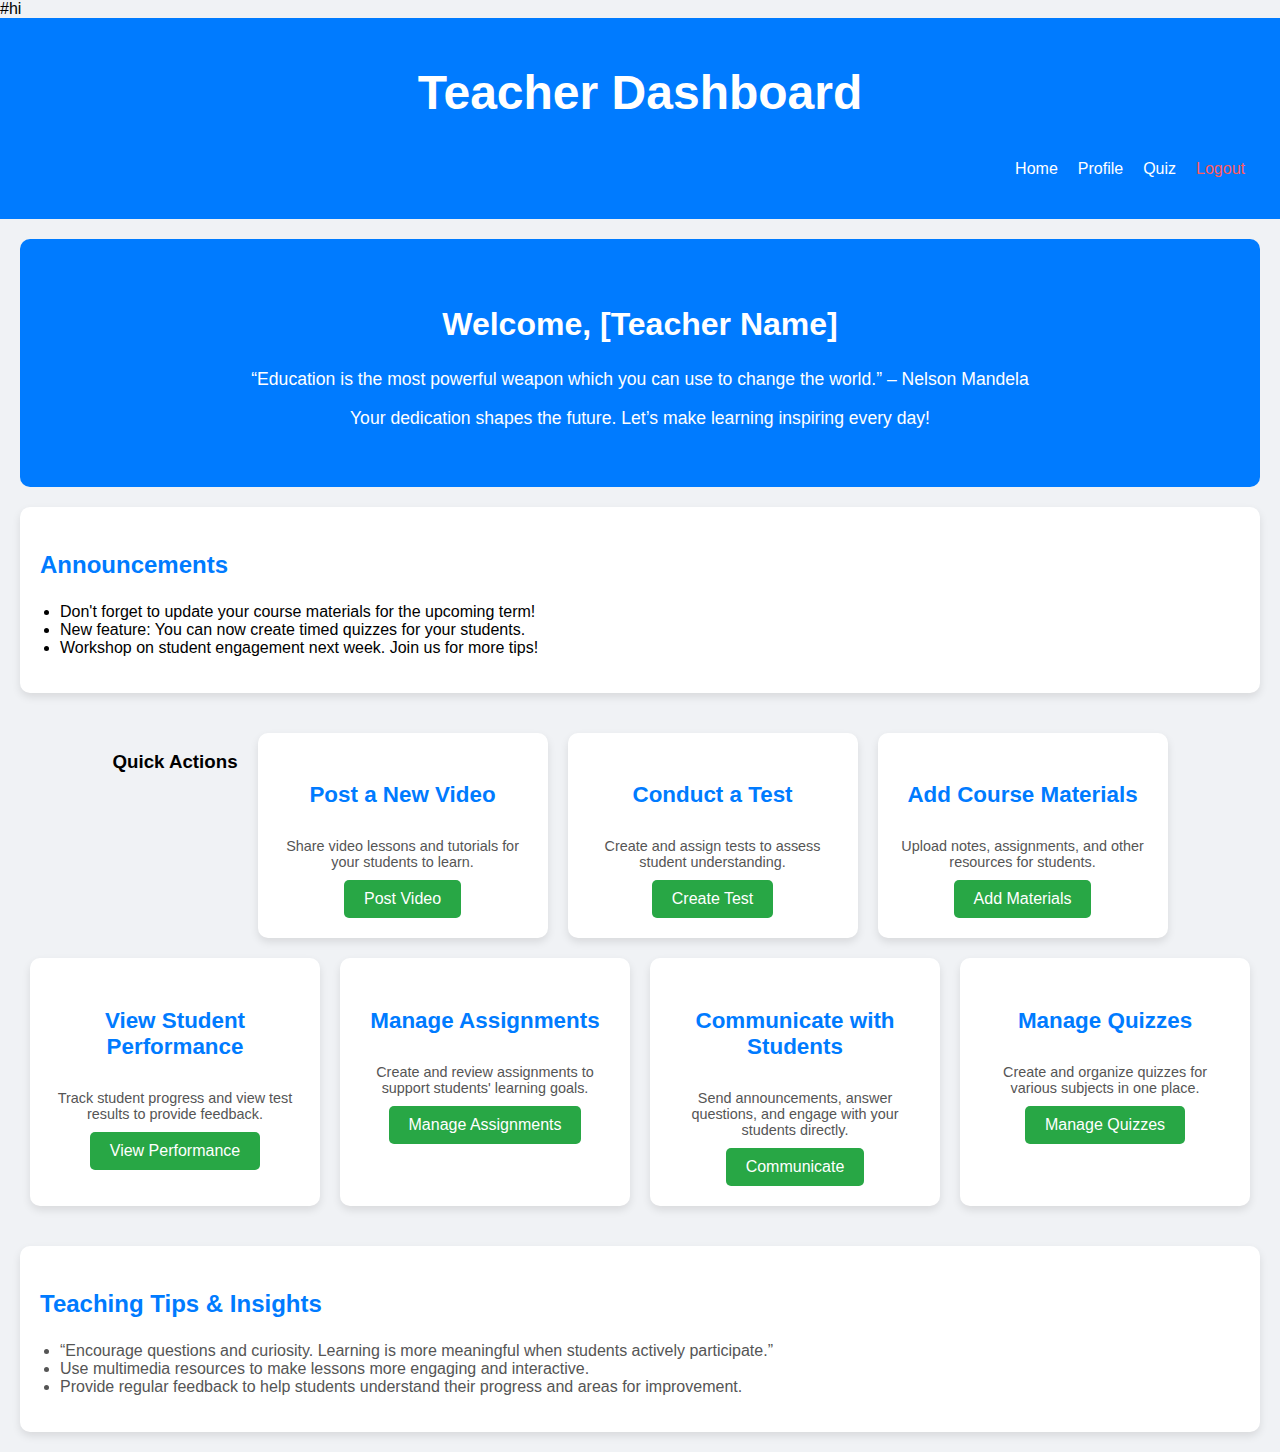
<file: index.html>
<!DOCTYPE html>
<html lang="en">
#hi
<head>
    <meta charset="UTF-8">
    <meta name="viewport" content="width=device-width, initial-scale=1.0">
    <title>Teacher Dashboard</title>
    <link rel="stylesheet" href="./home_style.css">
</head>
<body>
    <header>
        <h1>Teacher Dashboard</h1>
        <nav>
            <ul>
                <li><a href="dashboard.php">Home</a></li>
                <li><a href="teacher_profile.html.php">Profile</a></li>
                <li><a href="quiz _index.html">Quiz</a></li> <!-- New Quiz Page Link -->
                <li><a href="logout.php" class="logout">Logout</a></li>
            </ul>
        </nav>
    </header>
    
    <main>
        <!-- Hero Section with Motivational Quote -->
        <section class="hero-dashboard">
            <h2>Welcome, [Teacher Name]</h2>
            <p>“Education is the most powerful weapon which you can use to change the world.” – Nelson Mandela</p>
            <p>Your dedication shapes the future. Let’s make learning inspiring every day!</p>
        </section>

        <!-- Announcements Section -->
        <section class="dashboard-announcements">
            <h3>Announcements</h3>
            <ul>
                <li>Don't forget to update your course materials for the upcoming term!</li>
                <li>New feature: You can now create timed quizzes for your students.</li>
                <li>Workshop on student engagement next week. Join us for more tips!</li>
            </ul>
        </section>

        <!-- Teacher Functions -->
        <section class="dashboard-functions">
            <h3>Quick Actions</h3>

            <!-- Post Video Section -->
            <div class="dashboard-card">
                <h4>Post a New Video</h4>
                <p>Share video lessons and tutorials for your students to learn.</p>
                <button onclick="window.location.href='post_video.php'">Post Video</button>
            </div>

            <!-- Conduct Test Section -->
            <div class="dashboard-card">
                <h4>Conduct a Test</h4>
                <p>Create and assign tests to assess student understanding.</p>
                <button onclick="window.location.href='create_test.php'">Create Test</button>
            </div>

            <!-- Add Course Materials Section -->
            <div class="dashboard-card">
                <h4>Add Course Materials</h4>
                <p>Upload notes, assignments, and other resources for students.</p>
                <button onclick="window.location.href='add_material.php'">Add Materials</button>
            </div>

            <!-- View Performance Section -->
            <div class="dashboard-card">
                <h4>View Student Performance</h4>
                <p>Track student progress and view test results to provide feedback.</p>
                <button onclick="window.location.href='view_performance.php'">View Performance</button>
            </div>

            <!-- Manage Assignments Section -->
            <div class="dashboard-card">
                <h4>Manage Assignments</h4>
                <p>Create and review assignments to support students' learning goals.</p>
                <button onclick="window.location.href='manage_assignments.php'">Manage Assignments</button>
            </div>

            <!-- Communicate with Students Section -->
            <div class="dashboard-card">
                <h4>Communicate with Students</h4>
                <p>Send announcements, answer questions, and engage with your students directly.</p>
                <button onclick="window.location.href='communicate.php'">Communicate</button>
            </div>

            <!-- Quiz Section -->
            <div class="dashboard-card">
                <h4>Manage Quizzes</h4>
                <p>Create and organize quizzes for various subjects in one place.</p>
                <button onclick="window.location.href='quiz.html'">Manage Quizzes</button>
            </div>
        </section>

        <!-- Tips for Effective Teaching -->
        <section class="teaching-tips">
            <h3>Teaching Tips & Insights</h3>
            <ul>
                <li>“Encourage questions and curiosity. Learning is more meaningful when students actively participate.”</li>
                <li>Use multimedia resources to make lessons more engaging and interactive.</li>
                <li>Provide regular feedback to help students understand their progress and areas for improvement.</li>
            </ul>
        </section>
    </main>
</body>
</html>
</file>
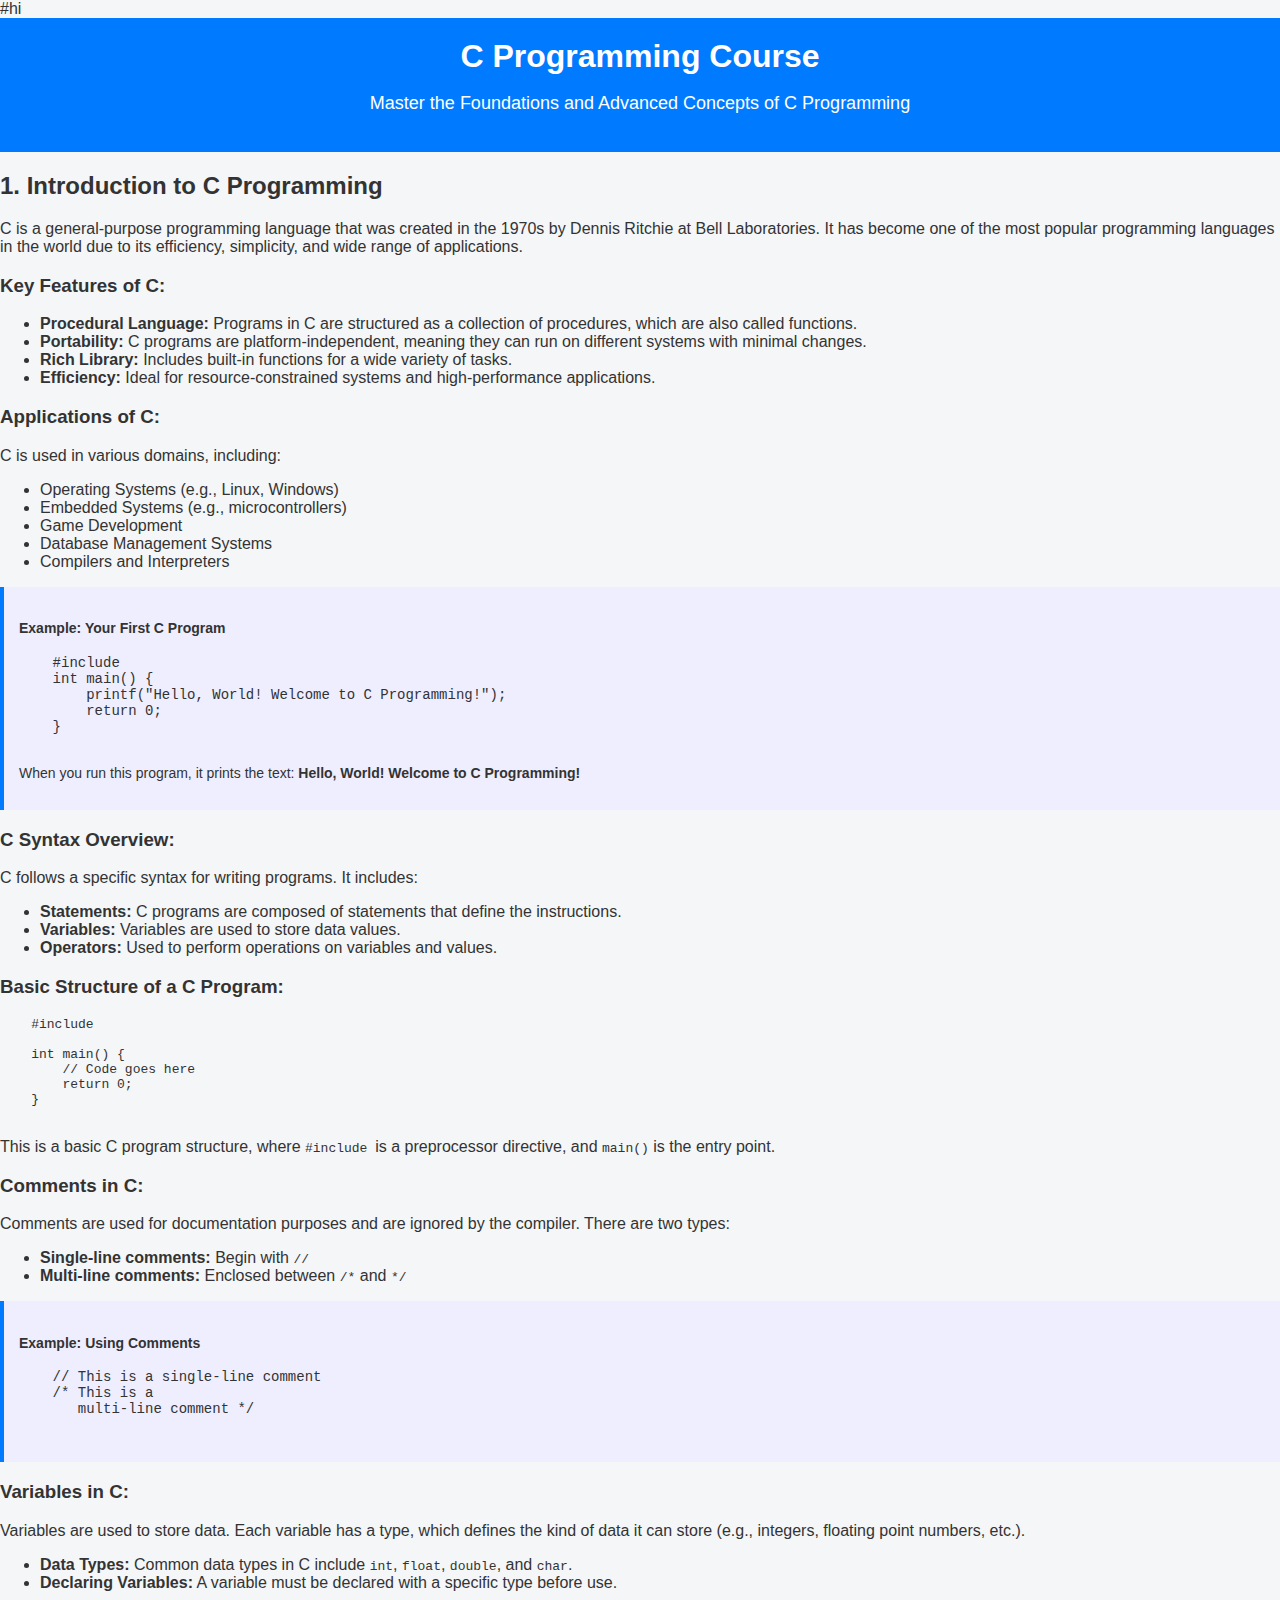
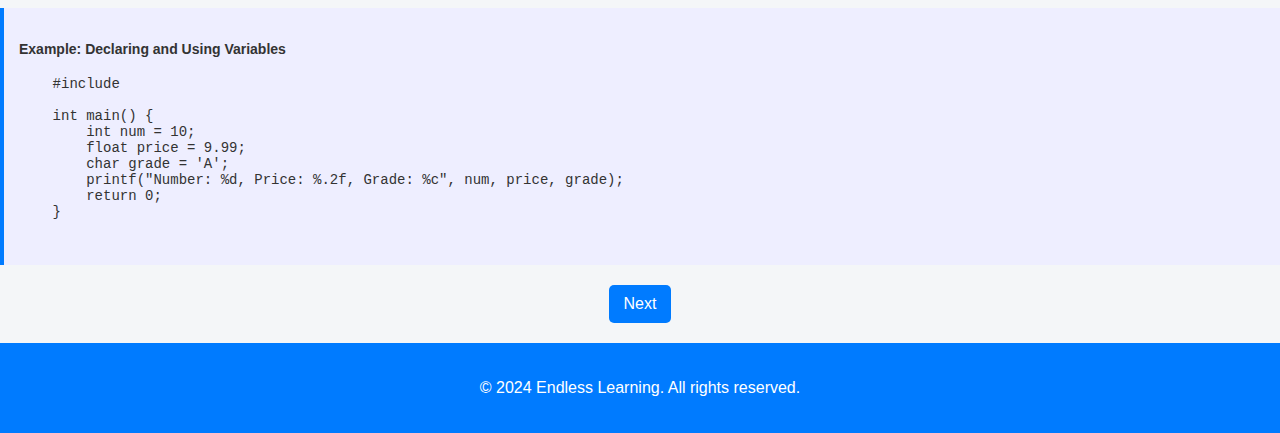
<file: c_course_index.html>
<!DOCTYPE html>
<html lang="en">
#hi
<head>
    <meta charset="UTF-8">
    <meta name="viewport" content="width=device-width, initial-scale=1.0">
    <title>C Programming Course - Multi-Page Content</title>
    <style>
        body {
            font-family: Arial, sans-serif;
            margin: 0;
            padding: 0;
            background-color: #f4f6f8;
            color: #333;
        }

        header {
            background-color: #007bff;
            color: #fff;
            padding: 20px;
            text-align: center;
        }

        header h1 {
            margin: 0;
            font-size: 32px;
        }

        header p {
            font-size: 18px;
        }

        .container {
            width: 90%;
            max-width: 1200px;
            margin: 20px auto;
            padding: 20px;
            background: #fff;
            border-radius: 8px;
            box-shadow: 0 2px 5px rgba(0, 0, 0, 0.1);
        }

        .topic {
            margin-bottom: 30px;
        }

        .topic h2 {
            font-size: 24px;
            color: #007bff;
        }

        .topic p {
            font-size: 16px;
            line-height: 1.6;
        }

        .example {
            background-color: #eef;
            border-left: 4px solid #007bff;
            padding: 15px;
            margin-top: 10px;
            font-size: 14px;
            overflow-x: auto;
        }

        .navigation-buttons {
            text-align: center;
            margin: 20px 0;
        }

        .navigation-buttons button {
            background-color: #007bff;
            color: #fff;
            border: none;
            padding: 10px 15px;
            margin: 0 5px;
            font-size: 16px;
            border-radius: 5px;
            cursor: pointer;
            transition: background-color 0.3s ease;
        }

        .navigation-buttons button:hover {
            background-color: #0056b3;
        }

        footer {
            text-align: center;
            padding: 20px;
            background: #007bff;
            color: #fff;
            margin-top: 20px;
        }

        a {
            color: #0056b3;
            text-decoration: none;
        }

        a:hover {
            text-decoration: underline;
        }

        pre {
            white-space: pre-wrap;
            word-wrap: break-word;
        }
    </style>
</head>

<body>
    <header>
        <h1>C Programming Course</h1>
        <p>Master the Foundations and Advanced Concepts of C Programming</p>
    </header>
    <div id="page1" class="page">
        <h2>1. Introduction to C Programming</h2>
        <p>
            C is a general-purpose programming language that was created in the 1970s by Dennis Ritchie at Bell Laboratories. 
            It has become one of the most popular programming languages in the world due to its efficiency, simplicity, and wide range of applications.
        </p>
    
        <h3>Key Features of C:</h3>
        <ul>
            <li><strong>Procedural Language:</strong> Programs in C are structured as a collection of procedures, which are also called functions.</li>
            <li><strong>Portability:</strong> C programs are platform-independent, meaning they can run on different systems with minimal changes.</li>
            <li><strong>Rich Library:</strong> Includes built-in functions for a wide variety of tasks.</li>
            <li><strong>Efficiency:</strong> Ideal for resource-constrained systems and high-performance applications.</li>
        </ul>
    
        <h3>Applications of C:</h3>
        <p>C is used in various domains, including:</p>
        <ul>
            <li>Operating Systems (e.g., Linux, Windows)</li>
            <li>Embedded Systems (e.g., microcontrollers)</li>
            <li>Game Development</li>
            <li>Database Management Systems</li>
            <li>Compilers and Interpreters</li>
        </ul>
    
        <div class="example">
            <h4>Example: Your First C Program</h4>
            <pre>
    #include <stdio.h>
    int main() {
        printf("Hello, World! Welcome to C Programming!");
        return 0;
    }
            </pre>
            <p>
                When you run this program, it prints the text: <strong>Hello, World! Welcome to C Programming!</strong>
            </p>
        </div>
    
        <h3>C Syntax Overview:</h3>
        <p>C follows a specific syntax for writing programs. It includes:</p>
        <ul>
            <li><strong>Statements:</strong> C programs are composed of statements that define the instructions.</li>
            <li><strong>Variables:</strong> Variables are used to store data values.</li>
            <li><strong>Operators:</strong> Used to perform operations on variables and values.</li>
        </ul>
    
        <h3>Basic Structure of a C Program:</h3>
        <pre>
    #include <stdio.h>
    
    int main() {
        // Code goes here
        return 0;
    }
        </pre>
        <p>This is a basic C program structure, where <code>#include <stdio.h></code> is a preprocessor directive, and <code>main()</code> is the entry point.</p>
        
        <h3>Comments in C:</h3>
        <p>Comments are used for documentation purposes and are ignored by the compiler. There are two types:</p>
        <ul>
            <li><strong>Single-line comments:</strong> Begin with <code>//</code></li>
            <li><strong>Multi-line comments:</strong> Enclosed between <code>/*</code> and <code>*/</code></li>
        </ul>
    
        <div class="example">
            <h4>Example: Using Comments</h4>
            <pre>
    // This is a single-line comment
    /* This is a 
       multi-line comment */
            </pre>
        </div>
    
        <h3>Variables in C:</h3>
        <p>Variables are used to store data. Each variable has a type, which defines the kind of data it can store (e.g., integers, floating point numbers, etc.).</p>
        <ul>
            <li><strong>Data Types:</strong> Common data types in C include <code>int</code>, <code>float</code>, <code>double</code>, and <code>char</code>.</li>
            <li><strong>Declaring Variables:</strong> A variable must be declared with a specific type before use.</li>
        </ul>
    
        <div class="example">
            <h4>Example: Declaring and Using Variables</h4>
            <pre>
    #include <stdio.h>
    
    int main() {
        int num = 10;
        float price = 9.99;
        char grade = 'A';
        printf("Number: %d, Price: %.2f, Grade: %c", num, price, grade);
        return 0;
    }
            </pre>
        </div>
    </div>
    <div id="page2" class="page" style="display: none;">
        <h2>2. Control Flow and Functions</h2>
    
        <h3>Control Flow Statements:</h3>
        <p>C provides several control flow statements to enable decision-making and repetition:</p>
        <ul>
            <li><strong>If-Else:</strong> Executes a block of code based on a condition. This is used to test a condition and run specific code.</li>
            <li><strong>Switch:</strong> Useful for handling multiple conditions based on a variable's value. Switch allows you to test a value against multiple possible cases.</li>
            <li><strong>For Loops:</strong> Used to repeat a block of code a specific number of times, based on a condition.</li>
            <li><strong>While Loops:</strong> Used to repeat a block of code as long as a condition is true. It’s useful when you don’t know in advance how many times you need to repeat the code.</li>
        </ul>
    
        <h3>If-Else Statement:</h3>
        <p>The <code>if</code> statement is used to test a condition and execute a block of code if the condition is true. The <code>else</code> block executes if the condition is false.</p>
    
        <div class="example">
            <h4>Example: If-Else</h4>
            <pre>
    int age = 20;
    if (age >= 18) {
        printf("You are eligible to vote.");
    } else {
        printf("You are not eligible to vote.");
    }
            </pre>
        </div>
    
        <h3>Switch Statement:</h3>
        <p>The <code>switch</code> statement is used to handle multiple conditions based on the value of a variable. It tests the variable against a series of <code>case</code> values and executes the corresponding block of code.</p>
    
        <div class="example">
            <h4>Example: Switch</h4>
            <pre>
    int choice = 2;
    switch (choice) {
        case 1:
            printf("Option 1 selected.");
            break;
        case 2:
            printf("Option 2 selected.");
            break;
        default:
            printf("Invalid choice.");
    }
            </pre>
        </div>
    
        <h3>For Loop:</h3>
        <p>The <code>for</code> loop is used when you know the number of iterations you need. It consists of three parts: initialization, condition, and increment/decrement.</p>
    
        <div class="example">
            <h4>Example: For Loop</h4>
            <pre>
    for (int i = 1; i <= 5; i++) {
        printf("Count: %d\n", i);
    }
            </pre>
        </div>
    
        <h3>While Loop:</h3>
        <p>The <code>while</code> loop repeats a block of code as long as the condition is true. It is useful for situations where the number of iterations is not known beforehand.</p>
    
        <div class="example">
            <h4>Example: While Loop</h4>
            <pre>
    int i = 1;
    while (i <= 5) {
        printf("Count: %d\n", i);
        i++;
    }
            </pre>
        </div>
    
        <h3>Functions:</h3>
        <p>Functions in C allow code reusability and modular programming. Functions can return values or be void (return nothing). They allow you to break down a complex task into smaller, manageable parts.</p>
    
        <h4>Function Syntax:</h4>
        <pre>
    return_type function_name(parameters) {
        // Function body
        return value;
    }
        </pre>
    
        <h4>Example: Function to Add Two Numbers</h4>
        <div class="example">
            <pre>
    #include <stdio.h>
    
    int add(int a, int b) {
        return a + b;
    }
    
    int main() {
        int result = add(5, 7);
        printf("The sum is: %d", result);
        return 0;
    }
            </pre>
        </div>
    
        <h3>Function Arguments:</h3>
        <p>Functions in C can accept arguments (or parameters). Arguments can be passed by value or by reference.</p>
    
        <h4>Passing by Value:</h4>
        <p>In pass-by-value, the function gets a copy of the argument's value, and any modifications to the argument inside the function don’t affect the original variable.</p>
    
        <div class="example">
            <h4>Example: Passing by Value</h4>
            <pre>
    void changeValue(int x) {
        x = 10;
    }
    
    int main() {
        int num = 5;
        changeValue(num);
        printf("Number: %d", num); // Output: 5
        return 0;
    }
            </pre>
        </div>
    
        <h4>Passing by Reference:</h4>
        <p>In pass-by-reference, the function gets the address of the argument, and changes made to the parameter affect the original variable.</p>
    
        <div class="example">
            <h4>Example: Passing by Reference</h4>
            <pre>
    void changeValue(int *x) {
        *x = 10;
    }
    
    int main() {
        int num = 5;
        changeValue(&num);
        printf("Number: %d", num); // Output: 10
        return 0;
    }
            </pre>
        </div>
    
        <h3>Recursion:</h3>
        <p>Recursion occurs when a function calls itself to solve smaller instances of the same problem. It is commonly used in algorithms like factorial calculation, Fibonacci series, etc.</p>
    
        <h4>Example: Factorial Function Using Recursion</h4>
        <div class="example">
            <pre>
    #include <stdio.h>
    
    int factorial(int n) {
        if (n == 0) {
            return 1;
        } else {
            return n * factorial(n - 1);
        }
    }
    
    int main() {
        int result = factorial(5);
        printf("Factorial: %d", result); // Output: 120
        return 0;
    }
            </pre>
        </div>
    
        <h3>Recursion Example - Fibonacci Series:</h3>
        <p>Another example of recursion is calculating the Fibonacci series, where each number is the sum of the two preceding ones.</p>
    
        <div class="example">
            <h4>Example: Fibonacci Series Using Recursion</h4>
            <pre>
    #include <stdio.h>
    
    int fibonacci(int n) {
        if (n <= 1) {
            return n;
        } else {
            return fibonacci(n - 1) + fibonacci(n - 2);
        }
    }
    
    int main() {
        for (int i = 0; i < 10; i++) {
            printf("%d ", fibonacci(i));
        }
        return 0;
    }
            </pre>
        </div>
    </div>
    <div id="page3" class="page" style="display: none;">
        <h2>3. Memory Management and Advanced Topics</h2>
    
        <h3>Pointers:</h3>
        <p>Pointers are variables that store the memory address of another variable. They are used extensively in C for dynamic memory allocation and working with complex data structures like linked lists, trees, and graphs.</p>
    
        <div class="example">
            <h4>Example: Basic Pointer Usage</h4>
            <pre>
    #include <stdio.h>
    
    int main() {
        int num = 10;
        int *ptr = &num;
        printf("Value: %d, Address: %p", *ptr, ptr);
        return 0;
    }
            </pre>
            <p>In this example, the pointer <code>ptr</code> stores the address of <code>num</code>, and <code>*ptr</code> dereferences it to access the value.</p>
        </div>
    
        <h3>Dynamic Memory Allocation:</h3>
        <p>The <code>malloc</code>, <code>calloc</code>, and <code>free</code> functions are used for allocating and deallocating memory at runtime. They allow you to allocate memory dynamically, without knowing the exact size at compile time.</p>
    
        <h4>malloc</h4>
        <p><code>malloc(size)</code> allocates a block of memory of the specified size in bytes and returns a pointer to the first byte.</p>
    
        <h4>calloc</h4>
        <p><code>calloc(count, size)</code> allocates memory for an array of <code>count</code> elements, each of the specified size, and initializes all bytes to zero.</p>
    
        <h4>free</h4>
        <p><code>free(ptr)</code> deallocates the memory block pointed to by <code>ptr</code>, releasing it back to the system for reuse.</p>
    
        <div class="example">
            <h4>Example: Using malloc</h4>
            <pre>
    #include <stdio.h>
    #include <stdlib.h>
    
    int main() {
        int *ptr = (int*) malloc(5 * sizeof(int));
        for (int i = 0; i < 5; i++) {
            ptr[i] = i + 1;
            printf("%d ", ptr[i]);
        }
        free(ptr);
        return 0;
    }
            </pre>
        </div>
    
        <h3>Memory Leaks:</h3>
        <p>A memory leak occurs when dynamically allocated memory is not properly deallocated using <code>free()</code>, resulting in a loss of memory over time. This can lead to performance issues or even application crashes.</p>
    
        <h4>Preventing Memory Leaks:</h4>
        <ul>
            <li>Always free dynamically allocated memory once you’re done with it.</li>
            <li>Set pointers to <code>NULL</code> after freeing memory.</li>
        </ul>
    
        <div class="example">
            <h4>Example: Freeing Memory</h4>
            <pre>
    #include <stdio.h>
    #include <stdlib.h>
    
    int main() {
        int *ptr = (int*) malloc(5 * sizeof(int));
        if (ptr == NULL) {
            printf("Memory allocation failed\n");
            return 1;
        }
        for (int i = 0; i < 5; i++) {
            ptr[i] = i + 1;
            printf("%d ", ptr[i]);
        }
        free(ptr); // Release the memory
        ptr = NULL; // Prevent dangling pointer
        return 0;
    }
            </pre>
        </div>
    
        <h3>Arrays and Pointers:</h3>
        <p>In C, arrays and pointers are closely related. The name of an array is a pointer to its first element, and you can use pointer arithmetic to manipulate arrays.</p>
    
        <div class="example">
            <h4>Example: Accessing Array Using Pointers</h4>
            <pre>
    #include <stdio.h>
    
    int main() {
        int arr[] = {1, 2, 3, 4, 5};
        int *ptr = arr; // Points to the first element of arr
    
        for (int i = 0; i < 5; i++) {
            printf("%d ", *(ptr + i)); // Pointer arithmetic
        }
        return 0;
    }
            </pre>
        </div>
    
        <h3>Memory Optimization:</h3>
        <p>Memory optimization refers to the efficient use of memory in a program, reducing the memory footprint, and managing memory usage to improve performance. C allows you to optimize memory usage with techniques like memory pools, data structure optimization, and caching.</p>
    
        <h4>Memory Pooling:</h4>
        <p>Memory pooling is the practice of pre-allocating memory blocks and reusing them rather than allocating and freeing memory repeatedly, which can be costly. A memory pool helps reduce memory fragmentation.</p>
    
        <div class="example">
            <h4>Example: Memory Pooling</h4>
            <pre>
    #include <stdio.h>
    #include <stdlib.h>
    
    #define POOL_SIZE 10
    int pool[POOL_SIZE];
    
    int* allocate_from_pool() {
        static int current = 0;
        if (current < POOL_SIZE) {
            return &pool[current++];
        } else {
            return NULL;
        }
    }
    
    int main() {
        int *ptr1 = allocate_from_pool();
        int *ptr2 = allocate_from_pool();
        if (ptr1) *ptr1 = 100;
        if (ptr2) *ptr2 = 200;
    
        printf("First: %d, Second: %d\n", *ptr1, *ptr2);
        return 0;
    }
            </pre>
        </div>
    
        <h3>Pointers and Structures:</h3>
        <p>Structures are used to group variables of different types together. When used with pointers, they provide a way to efficiently manage complex data.</p>
    
        <div class="example">
            <h4>Example: Using Pointers with Structures</h4>
            <pre>
    #include <stdio.h>
    
    struct Student {
        char name[50];
        int age;
    };
    
    int main() {
        struct Student s1 = {"John", 20};
        struct Student *ptr = &s1;
    
        printf("Name: %s, Age: %d\n", ptr->name, ptr->age);
        return 0;
    }
            </pre>
        </div>
    
        <h3>Advanced Topics - Multi-threading:</h3>
        <p>Multi-threading allows a program to execute multiple threads concurrently, leading to better performance, especially in CPU-bound tasks. C provides libraries like <code>pthread</code> to implement multi-threading.</p>
    
        <div class="example">
            <h4>Example: Multi-threading with pthread</h4>
            <pre>
    #include <stdio.h>
    #include <pthread.h>
    
    void* print_message(void* ptr) {
        printf("Hello from thread!\n");
        return NULL;
    }
    
    int main() {
        pthread_t thread1;
        pthread_create(&thread1, NULL, print_message, NULL);
        pthread_join(thread1, NULL);
        return 0;
    }
            </pre>
        </div>
    
        <h3>File I/O Operations in C:</h3>
        <p>File handling in C allows programs to read from and write to files. C provides functions like <code>fopen()</code>, <code>fclose()</code>, <code>fscanf()</code>, and <code>fprintf()</code> for file operations.</p>
    
        <h4>Opening and Closing Files:</h4>
        <p>Use <code>fopen()</code> to open a file for reading, writing, or appending, and use <code>fclose()</code> to close the file after performing operations.</p>
    
        <div class="example">
            <h4>Example: File Operations</h4>
            <pre>
    #include <stdio.h>
    
    int main() {
        FILE *file = fopen("example.txt", "w");
        if (file == NULL) {
            printf("Unable to open file.\n");
            return 1;
        }
        fprintf(file, "Hello, World!");
        fclose(file);
        return 0;
    }
            </pre>
        </div>
    
        <h3>Advanced Data Structures - Linked Lists:</h3>
        <p>Linked lists are dynamic data structures consisting of nodes. Each node contains data and a reference (or pointer) to the next node. Linked lists allow efficient insertion and deletion of elements.</p>
    
        <div class="example">
            <h4>Example: Singly Linked List</h4>
            <pre>
    #include <stdio.h>
    #include <stdlib.h>
    
    struct Node {
        int data;
        struct Node* next;
    };
    
    int main() {
        struct Node* head = malloc(sizeof(struct Node));
        head->data = 1;
        head->next = malloc(sizeof(struct Node));
        head->next->data = 2;
        head->next->next = NULL;
    
        printf("First node: %d\n", head->data);
        printf("Second node: %d\n", head->next->data);
    
        free(head->next);
        free(head);
        return 0;
    }
            </pre>
        </div>
    
        <h3>File Handling - Reading from Files:</h3>
        <p>Reading from files in C involves opening a file in read mode, using functions like <code>fgetc()</code>, <code>fscanf()</code>, and <code>fgets()</code> to retrieve data, and then closing the file.</p>
    
        <div class="example">
            <h4>Example: Reading from a File</h4>
            <pre>
    #include <stdio.h>
    
    int main() {
        FILE *file = fopen("example.txt", "r");
        if (file == NULL) {
            printf("Unable to open file.\n");
            return 1;
        }
        char ch;
        while ((ch = fgetc(file)) != EOF) {
            printf("%c", ch);
        }
        fclose(file);
        return 0;
    }
            </pre>
        </div>
    </div>
    <div id="page4" class="page" style="display: none;">
        <h2>4. Practice Projects and Resources</h2>
    
        <h3>Practice Projects:</h3>
        <p>Here are some practical projects to build your skills in C programming:</p>
        <ul>
            <li><strong>Library Management System:</strong> Develop a program that can add, delete, and search books in a library system.</li>
            <li><strong>Currency Converter:</strong> Create a program to convert one currency into another using a fixed conversion rate.</li>
            <li><strong>Banking System:</strong> Build a program to simulate a banking system where users can check balance, withdraw, and deposit money.</li>
            <li><strong>Student Database:</strong> Create a student database to store and manage student records like name, age, and marks.</li>
            <li><strong>Tic-Tac-Toe Game:</strong> Develop a simple text-based Tic-Tac-Toe game for two players.</li>
            <li><strong>Simple Calculator:</strong> Build a program to perform basic arithmetic operations like addition, subtraction, multiplication, and division.</li>
            <li><strong>Online Quiz System:</strong> Design a program where users can take a quiz with multiple questions and receive scores at the end.</li>
        </ul>
    
        <h3>Advanced Topics:</h3>
        <p>If you want to go beyond the basics, consider diving into more advanced topics in C programming:</p>
        <ul>
            <li><strong>Multi-threading:</strong> Learn how to execute multiple threads concurrently for better performance.</li>
            <li><strong>File I/O:</strong> Work with files in C to read from and write to files on disk.</li>
            <li><strong>Socket Programming:</strong> Learn how to develop networked applications using sockets for client-server communication.</li>
            <li><strong>Data Structures:</strong> Study complex data structures like linked lists, trees, stacks, and queues.</li>
            <li><strong>Algorithms:</strong> Implement and optimize algorithms for tasks like searching, sorting, and pathfinding.</li>
            <li><strong>Operating Systems Concepts:</strong> Learn the fundamentals of operating systems, such as memory management, process synchronization, and file systems.</li>
            <li><strong>Cryptography:</strong> Explore cryptographic techniques for securing communications, including encryption and decryption algorithms.</li>
        </ul>
    
        <h3>Resources for Further Learning:</h3>
        <p>Here are some books, websites, and online platforms to help you learn more:</p>
        <ul>
            <li><strong>Books:</strong> "The C Programming Language" by Brian Kernighan and Dennis Ritchie, "C Programming Absolute Beginner's Guide" by Greg Perry</li>
            <li><strong>Websites:</strong> TutorialsPoint, GeeksforGeeks, Stack Overflow, Cprogramming.com</li>
            <li><strong>Online Compilers:</strong> CodeChef, Repl.it, OnlineGDB</li>
            <li><strong>Courses:</strong> Udemy, Coursera, edX (Look for C programming courses)</li>
        </ul>
    
        <h3>Practice on C Online Compilers:</h3>
        <p>Use online compilers to practice C programming without installing any software:</p>
        <ul>
            <li><strong>OnlineGDB:</strong> A powerful online compiler for C with debugging support.</li>
            <li><strong>Repl.it:</strong> An easy-to-use online IDE for C and many other languages.</li>
            <li><strong>LeetCode:</strong> Improve your coding skills by solving algorithm problems in C.</li>
            <li><strong>CodeForces:</strong> Practice competitive programming and participate in coding challenges.</li>
            <li><strong>HackerRank:</strong> A platform with coding challenges and tutorials in C and other languages.</li>
        </ul>
    
        <h3>Contribute to Open Source Projects:</h3>
        <p>Contributing to open source projects is a great way to improve your skills, learn from experienced developers, and give back to the community. Look for C projects on GitHub that you can contribute to.</p>
    
        <h3>Online Communities:</h3>
        <p>Join programming communities to discuss problems, share solutions, and learn from others. Some popular online communities include:</p>
        <ul>
            <li><strong>Stack Overflow:</strong> A Q&A platform for programmers where you can ask and answer questions.</li>
            <li><strong>Reddit (r/C_Programming):</strong> A subreddit dedicated to C programming discussions and resources.</li>
            <li><strong>GitHub:</strong> Explore repositories and contribute to open-source projects.</li>
            <li><strong>Cprogramming.com Forums:</strong> A dedicated forum for C programming discussions.</li>
        </ul>
    
        <h3>Advanced Practice Ideas:</h3>
        <ul>
            <li><strong>Operating System Simulator:</strong> Build a program to simulate basic OS functions like process scheduling and memory management.</li>
            <li><strong>File Compression Tool:</strong> Implement an algorithm for compressing and decompressing files using techniques like Huffman coding.</li>
            <li><strong>Mini Compiler:</strong> Design a simple compiler that converts a high-level language to machine code.</li>
        </ul>
    
        <h3>Mastering C Programming:</h3>
        <p>Becoming proficient in C requires consistent practice and learning. Work on small projects regularly, contribute to open-source, and always challenge yourself with more complex problems. Whether you're interested in systems programming, game development, or embedded systems, mastering C will provide a strong foundation for your future career in programming.</p>
    </div>
    
                

        <!-- Navigation Buttons -->
        <div class="navigation-buttons">
            <button id="prevBtn" onclick="navigate(-1)" style="display: none;">Previous</button>
            <button id="nextBtn" onclick="navigate(1)">Next</button>
            <button id="homeBtn" onclick="navigateToHome()" style="display: none;">Home</button>
        </div>
    </div>

    <footer>
        <p>&copy; 2024 Endless Learning. All rights reserved.</p>
    </footer>

    <script>
        let currentPage = 1;
        const totalPages = 4;

        function navigate(direction) {
            document.getElementById(`page${currentPage}`).style.display = 'none';
            currentPage += direction;

            // Show the current page
            document.getElementById(`page${currentPage}`).style.display = 'block';

            // Update button visibility
            document.getElementById('prevBtn').style.display = currentPage === 1 ? 'none' : 'inline-block';
            document.getElementById('nextBtn').style.display = currentPage === totalPages ? 'none' : 'inline-block';
            document.getElementById('homeBtn').style.display = currentPage === totalPages ? 'inline-block' : 'none';
        }

        function navigateToHome() {
            document.getElementById(`page${currentPage}`).style.display = 'none';
            currentPage = 1;
            document.getElementById(`page${currentPage}`).style.display = 'block';
            document.getElementById('prevBtn').style.display = 'none';
            document.getElementById('nextBtn').style.display = 'inline-block';
            document.getElementById('homeBtn').style.display = 'none';
        }
    </script>
</body>

</html>
</file>
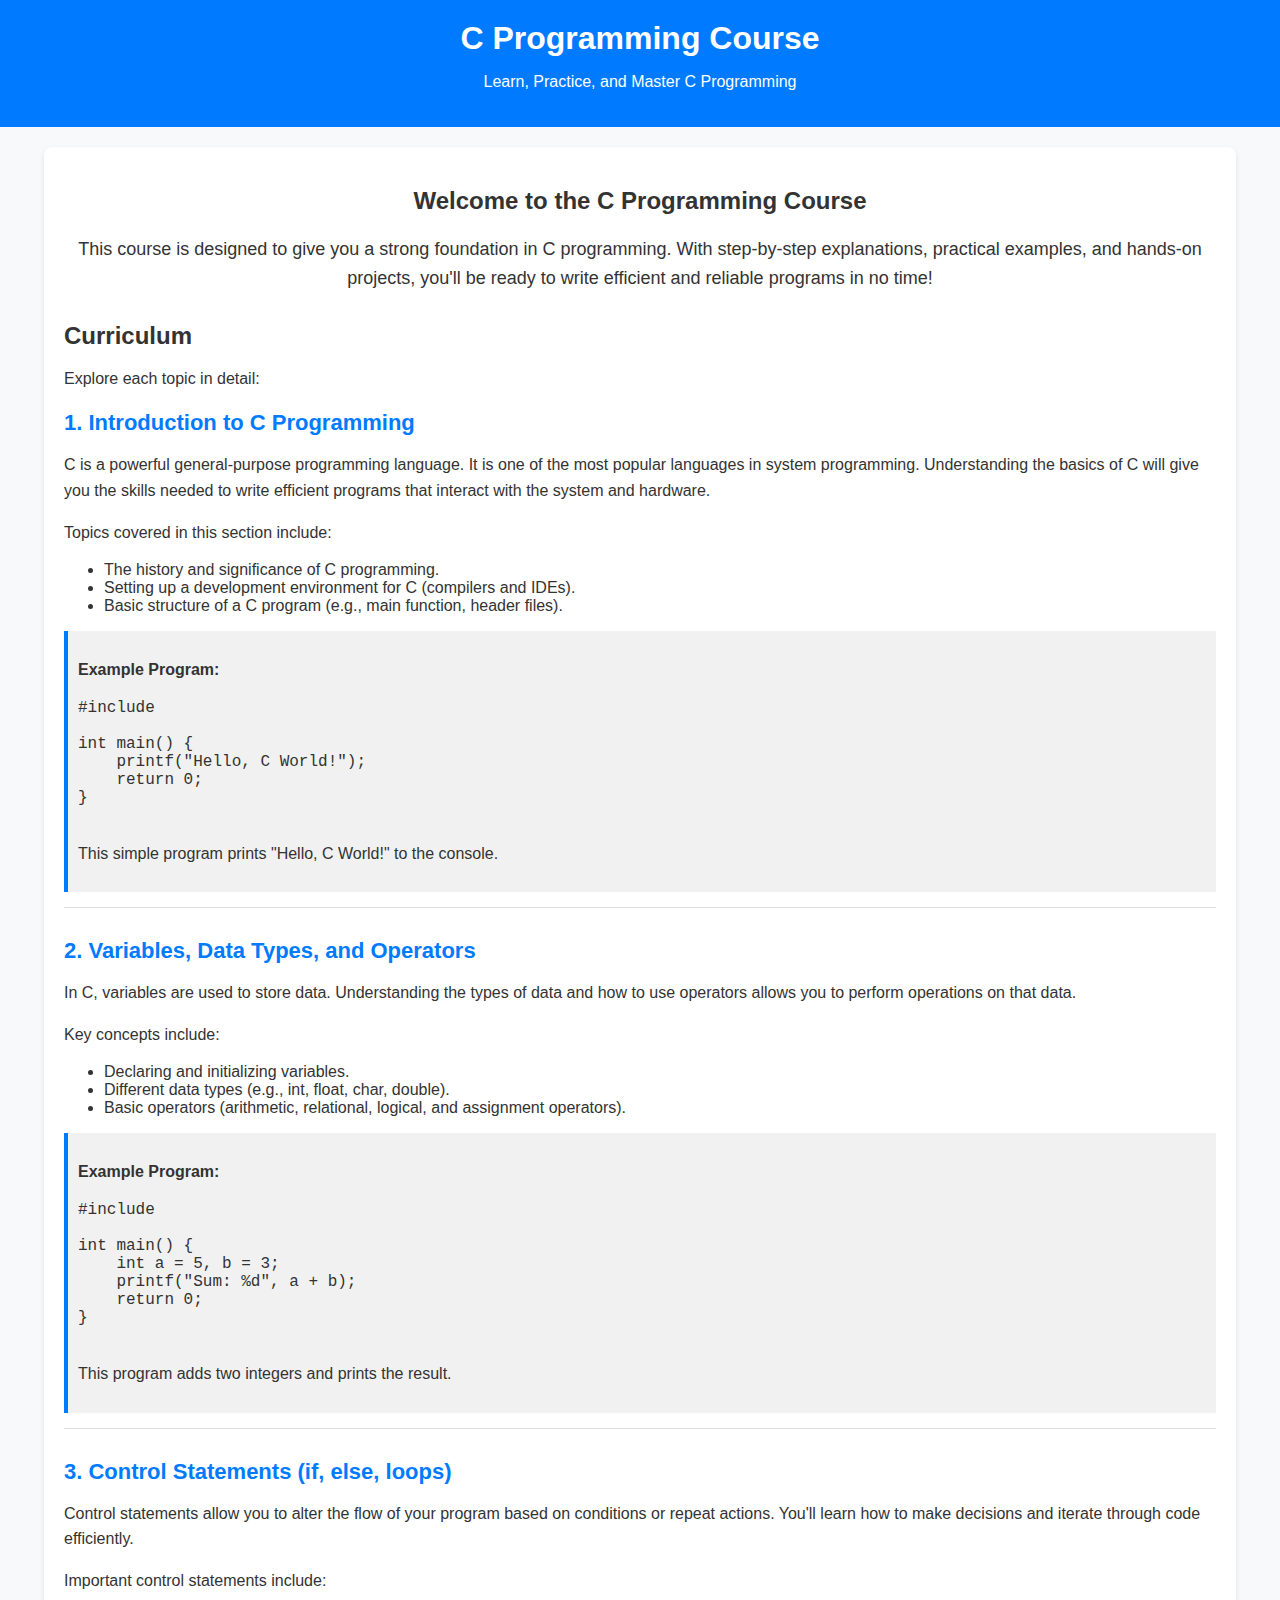
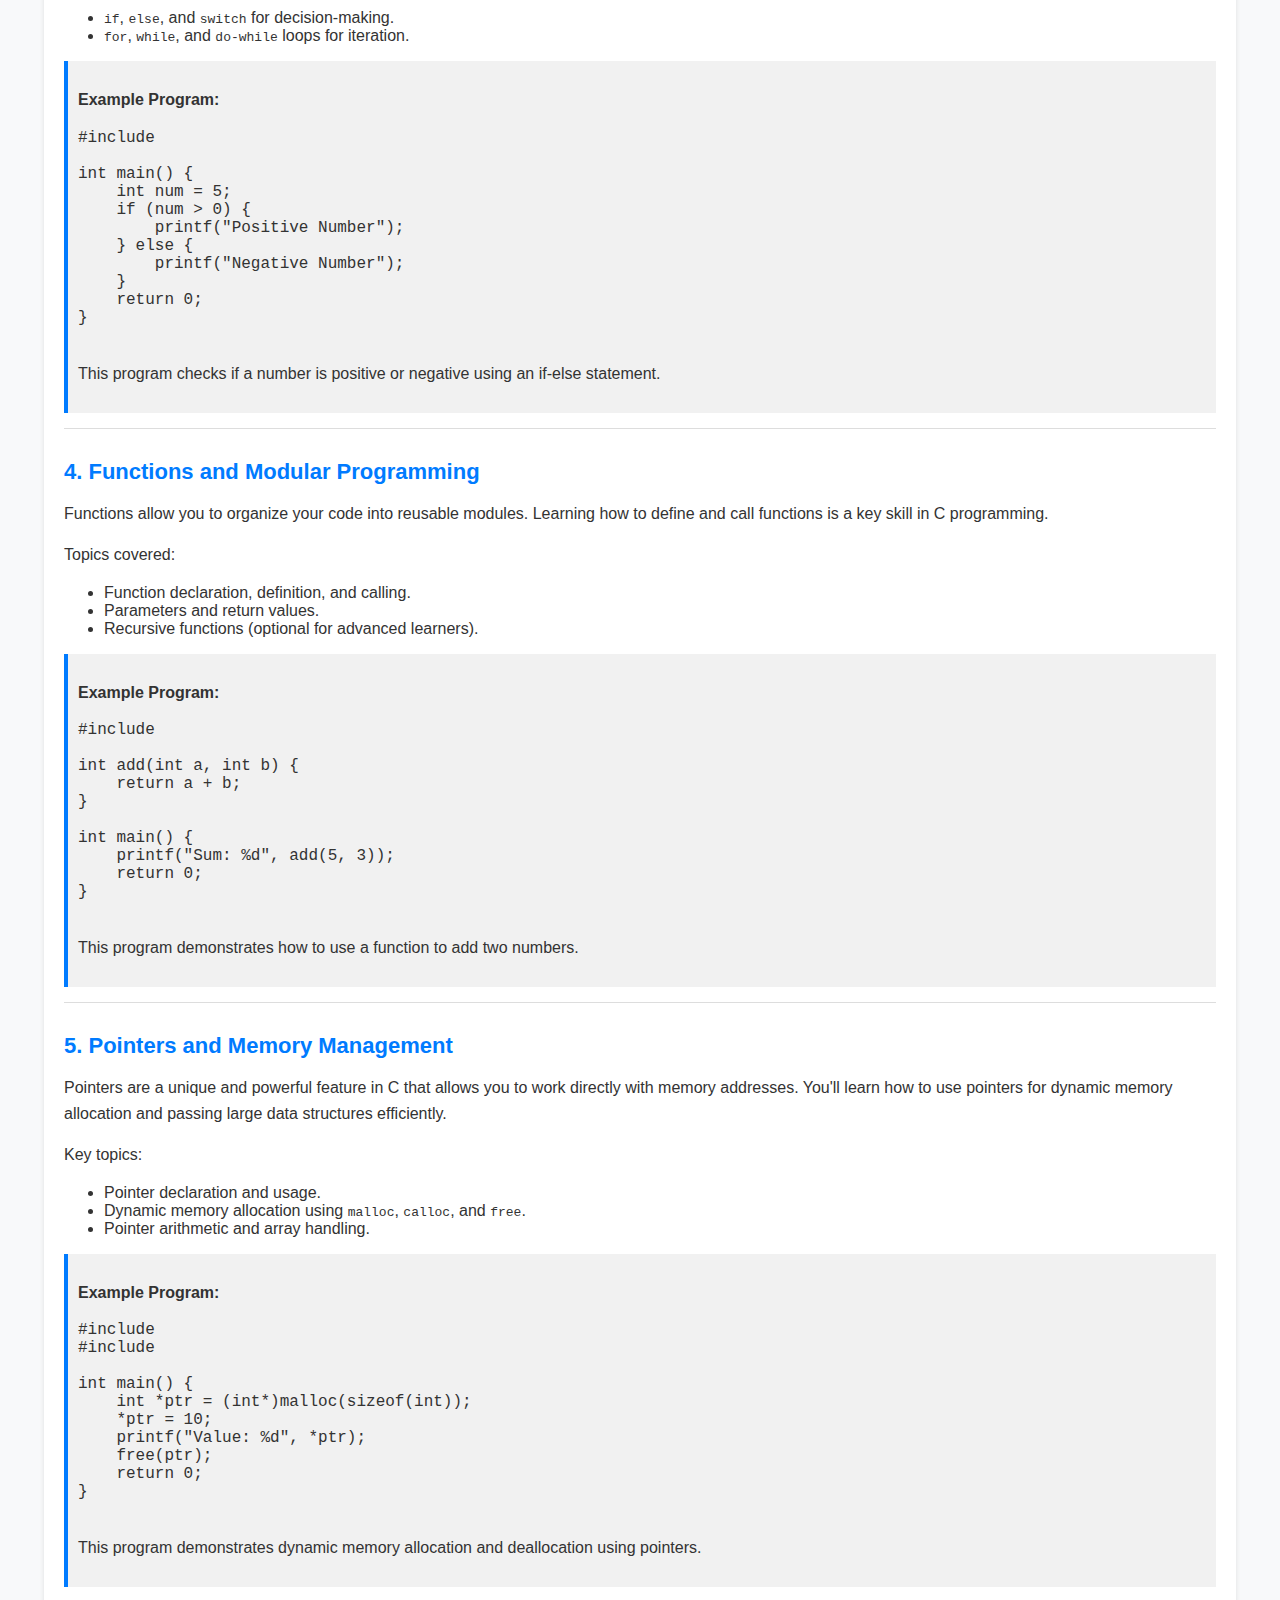
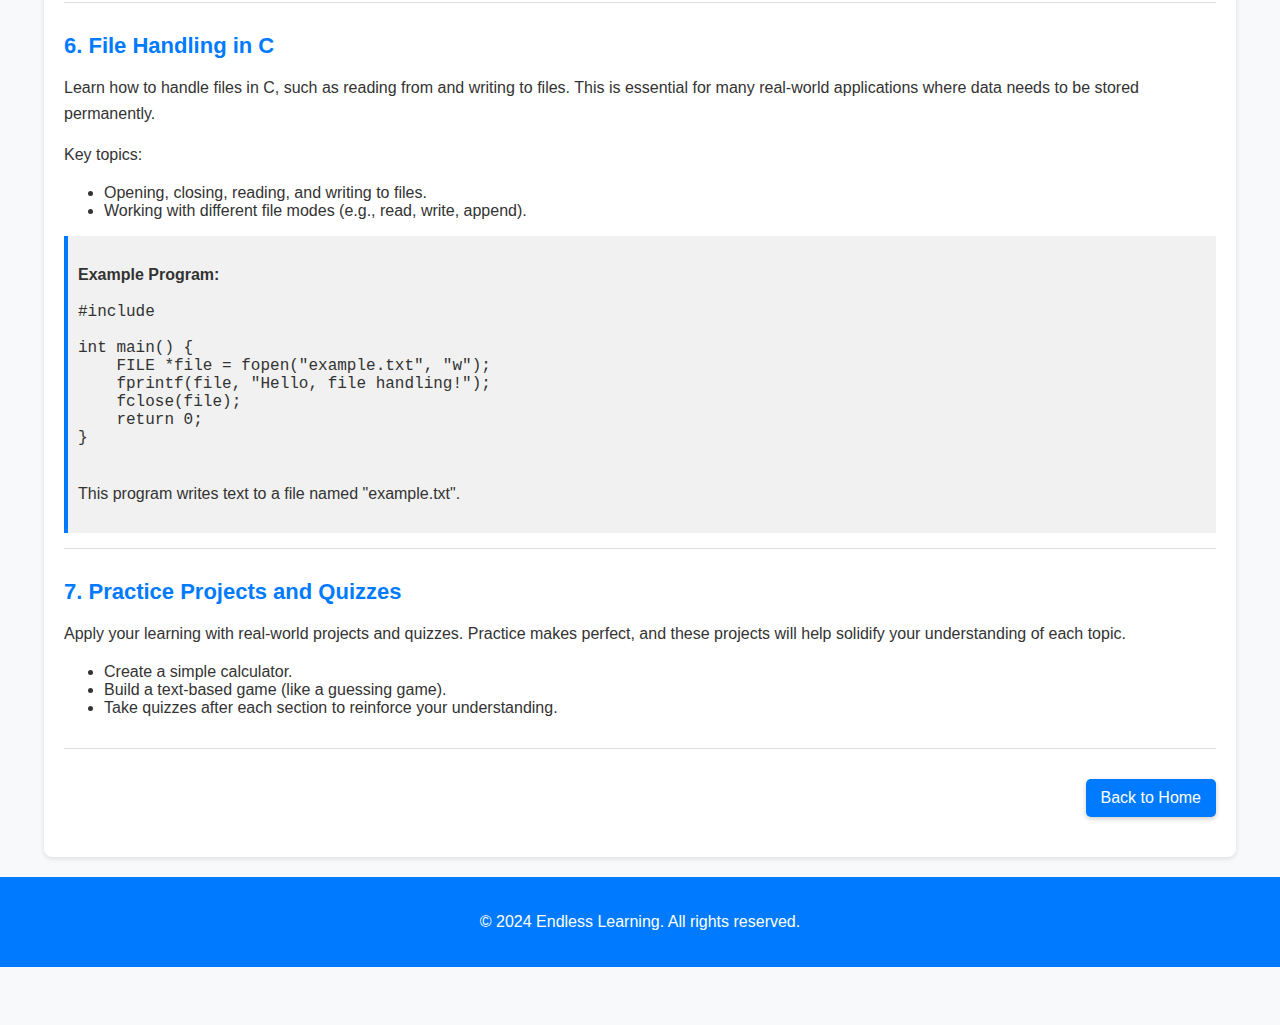
<file: C_Programming.html>
<!DOCTYPE html>
<html lang="en">

<head>
    <meta charset="UTF-8">
    <meta name="viewport" content="width=device-width, initial-scale=1.0">
    <title>C Programming Course - Professional Curriculum</title>
    <style>
        body {
            font-family: Arial, sans-serif;
            margin: 0;
            padding: 0;
            background-color: #f8f9fa;
            color: #333;
        }

        header {
            background-color: #007bff;
            color: #fff;
            padding: 20px 10px;
            text-align: center;
        }

        header h1 {
            margin: 0;
            font-size: 32px;
        }

        nav {
    background-color: #007bff;
    padding: 10px;
    text-align: center;
}

nav ul {
    list-style-type: none;
    padding: 0;
}

nav ul li {
    display: inline;
    margin: 0 15px;
}

nav ul li a {
    color: #fff;
    text-decoration: none;
    font-size: 18px;
}

nav ul li a:hover {
    text-decoration: underline;
}


        .container {
            width: 90%;  /* Make the card take full width */
            max-width: 1200px; /* Optional, to limit the maximum width */
            margin: 20px auto;
            padding: 20px;
            background: #fff;
            border-radius: 8px;
            box-shadow: 0 2px 5px rgba(0, 0, 0, 0.1);
        }


        .intro {
            text-align: center;
            margin-bottom: 30px;
        }

        .intro p {
            font-size: 18px;
            line-height: 1.6;
        }

        .topic {
            margin-bottom: 30px;
            border-bottom: 1px solid #ddd;
            padding-bottom: 15px;
        }

        .topic h3 {
            font-size: 22px;
            color: #007bff;
            margin-bottom: 10px;
        }

        .topic p {
            font-size: 16px;
            line-height: 1.6;
        }

        .example {
            background-color: #f1f1f1;
            border-left: 4px solid #007bff;
            padding: 10px;
            margin-top: 15px;
            font-size: 16px;
        }

        .back-to-home-container {
        text-align: right; /* Align the button to the right */
        margin: 20px 0; /* Add spacing before the footer */
    }

    .back-to-home {
        display: inline-block;
        background-color: #007bff;
        color: white;
        padding: 10px 15px;
        border-radius: 5px;
        text-decoration: none;
        font-size: 16px;
        box-shadow: 0 2px 5px rgba(0, 0, 0, 0.2);
        transition: background-color 0.3s ease;
    }

    .back-to-home:hover {
        background-color: #0056b3;
    }
        footer {
            text-align: center;
            padding: 20px;
            background: #007bff;
            color: #fff;
            margin-top: 20px;
        }

        @media (max-width: 600px) {
            header h1 {
                font-size: 24px;
            }

            .topic h3 {
                font-size: 18px;
            }

            .topic p {
                font-size: 14px;
            }
        }
    </style>
</head>

<body>
    <!-- Header -->
    <header>
        <h1>C Programming Course</h1>
        <p>Learn, Practice, and Master C Programming</p>
    </header>

    <!-- Container -->
    <div class="container">
        <!-- Introduction -->
        <div class="intro">
            <h2>Welcome to the C Programming Course</h2>
            <p>
                This course is designed to give you a strong foundation in C programming. 
                With step-by-step explanations, practical examples, and hands-on projects, 
                you'll be ready to write efficient and reliable programs in no time!
            </p>
        </div>

        <!-- Curriculum -->
        <h2>Curriculum</h2>
        <p>Explore each topic in detail:</p>

        <!-- Topic 1: Introduction to C Programming -->
        <div class="topic" id="topic1">
            <h3>1. Introduction to C Programming</h3>
            <p>C is a powerful general-purpose programming language. It is one of the most popular languages in system programming. Understanding the basics of C will give you the skills needed to write efficient programs that interact with the system and hardware.</p>
            <p>Topics covered in this section include:</p>
            <ul>
                <li>The history and significance of C programming.</li>
                <li>Setting up a development environment for C (compilers and IDEs).</li>
                <li>Basic structure of a C program (e.g., main function, header files).</li>
            </ul>
            <div class="example">
                <p><strong>Example Program:</strong></p>
                <pre>
#include <stdio.h>

int main() {
    printf("Hello, C World!");
    return 0;
}
                </pre>
                <p>This simple program prints "Hello, C World!" to the console.</p>
            </div>
        </div>

        <!-- Topic 2: Variables, Data Types, and Operators -->
        <div class="topic" id="topic2">
            <h3>2. Variables, Data Types, and Operators</h3>
            <p>In C, variables are used to store data. Understanding the types of data and how to use operators allows you to perform operations on that data.</p>
            <p>Key concepts include:</p>
            <ul>
                <li>Declaring and initializing variables.</li>
                <li>Different data types (e.g., int, float, char, double).</li>
                <li>Basic operators (arithmetic, relational, logical, and assignment operators).</li>
            </ul>
            <div class="example">
                <p><strong>Example Program:</strong></p>
                <pre>
#include <stdio.h>

int main() {
    int a = 5, b = 3;
    printf("Sum: %d", a + b);
    return 0;
}
                </pre>
                <p>This program adds two integers and prints the result.</p>
            </div>
        </div>

        <!-- Topic 3: Control Statements (if, else, loops) -->
        <div class="topic" id="topic3">
            <h3>3. Control Statements (if, else, loops)</h3>
            <p>Control statements allow you to alter the flow of your program based on conditions or repeat actions. You'll learn how to make decisions and iterate through code efficiently.</p>
            <p>Important control statements include:</p>
            <ul>
                <li><code>if</code>, <code>else</code>, and <code>switch</code> for decision-making.</li>
                <li><code>for</code>, <code>while</code>, and <code>do-while</code> loops for iteration.</li>
            </ul>
            <div class="example">
                <p><strong>Example Program:</strong></p>
                <pre>
#include <stdio.h>

int main() {
    int num = 5;
    if (num > 0) {
        printf("Positive Number");
    } else {
        printf("Negative Number");
    }
    return 0;
}
                </pre>
                <p>This program checks if a number is positive or negative using an if-else statement.</p>
            </div>
        </div>

        <!-- Topic 4: Functions and Modular Programming -->
        <div class="topic" id="topic4">
            <h3>4. Functions and Modular Programming</h3>
            <p>Functions allow you to organize your code into reusable modules. Learning how to define and call functions is a key skill in C programming.</p>
            <p>Topics covered:</p>
            <ul>
                <li>Function declaration, definition, and calling.</li>
                <li>Parameters and return values.</li>
                <li>Recursive functions (optional for advanced learners).</li>
            </ul>
            <div class="example">
                <p><strong>Example Program:</strong></p>
                <pre>
#include <stdio.h>

int add(int a, int b) {
    return a + b;
}

int main() {
    printf("Sum: %d", add(5, 3));
    return 0;
}
                </pre>
                <p>This program demonstrates how to use a function to add two numbers.</p>
            </div>
        </div>

        <!-- Topic 5: Pointers and Memory Management -->
        <div class="topic" id="topic5">
            <h3>5. Pointers and Memory Management</h3>
            <p>Pointers are a unique and powerful feature in C that allows you to work directly with memory addresses. You'll learn how to use pointers for dynamic memory allocation and passing large data structures efficiently.</p>
            <p>Key topics:</p>
            <ul>
                <li>Pointer declaration and usage.</li>
                <li>Dynamic memory allocation using <code>malloc</code>, <code>calloc</code>, and <code>free</code>.</li>
                <li>Pointer arithmetic and array handling.</li>
            </ul>
            <div class="example">
                <p><strong>Example Program:</strong></p>
                <pre>
#include <stdio.h>
#include <stdlib.h>

int main() {
    int *ptr = (int*)malloc(sizeof(int));
    *ptr = 10;
    printf("Value: %d", *ptr);
    free(ptr);
    return 0;
}
                </pre>
                <p>This program demonstrates dynamic memory allocation and deallocation using pointers.</p>
            </div>
        </div>

        <!-- Topic 6: File Handling in C -->
        <div class="topic" id="topic6">
            <h3>6. File Handling in C</h3>
            <p>Learn how to handle files in C, such as reading from and writing to files. This is essential for many real-world applications where data needs to be stored permanently.</p>
            <p>Key topics:</p>
            <ul>
                <li>Opening, closing, reading, and writing to files.</li>
                <li>Working with different file modes (e.g., read, write, append).</li>
            </ul>
            <div class="example">
                <p><strong>Example Program:</strong></p>
                <pre>
#include <stdio.h>

int main() {
    FILE *file = fopen("example.txt", "w");
    fprintf(file, "Hello, file handling!");
    fclose(file);
    return 0;
}
                </pre>
                <p>This program writes text to a file named "example.txt".</p>
            </div>
        </div>

        <!-- Topic 7: Practice Projects and Quizzes -->
        <div class="topic" id="topic7">
            <h3>7. Practice Projects and Quizzes</h3>
            <p>Apply your learning with real-world projects and quizzes. Practice makes perfect, and these projects will help solidify your understanding of each topic.</p>
            <ul>
                <li>Create a simple calculator.</li>
                <li>Build a text-based game (like a guessing game).</li>
                <li>Take quizzes after each section to reinforce your understanding.</li>
            </ul>
        </div>
        <div class="back-to-home-container">
            <a href="student_dashbord.php" class="back-to-home">Back to Home</a>
        </div>
    </div>

    

    <!-- Footer -->
    <footer>
        <p>&copy; 2024 Endless Learning. All rights reserved.</p>
    </footer>
</body>

</html>
</file>
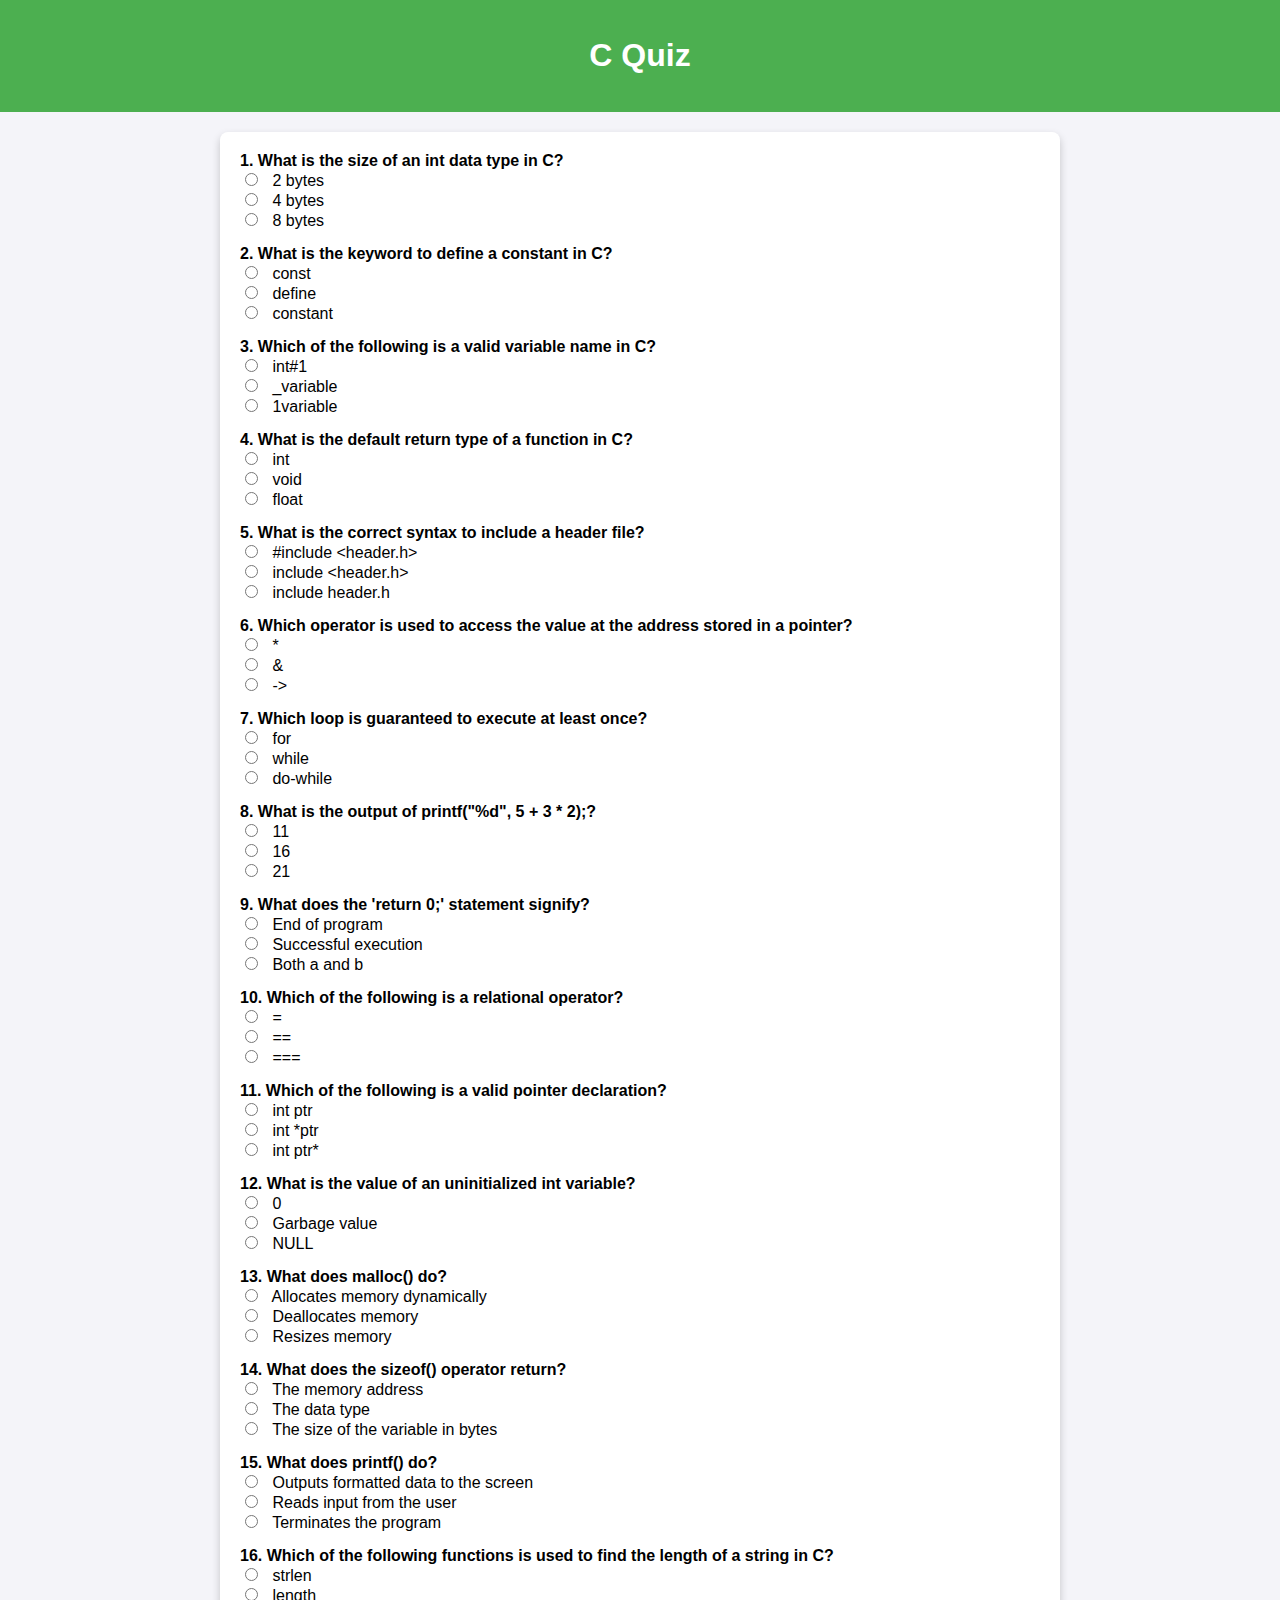
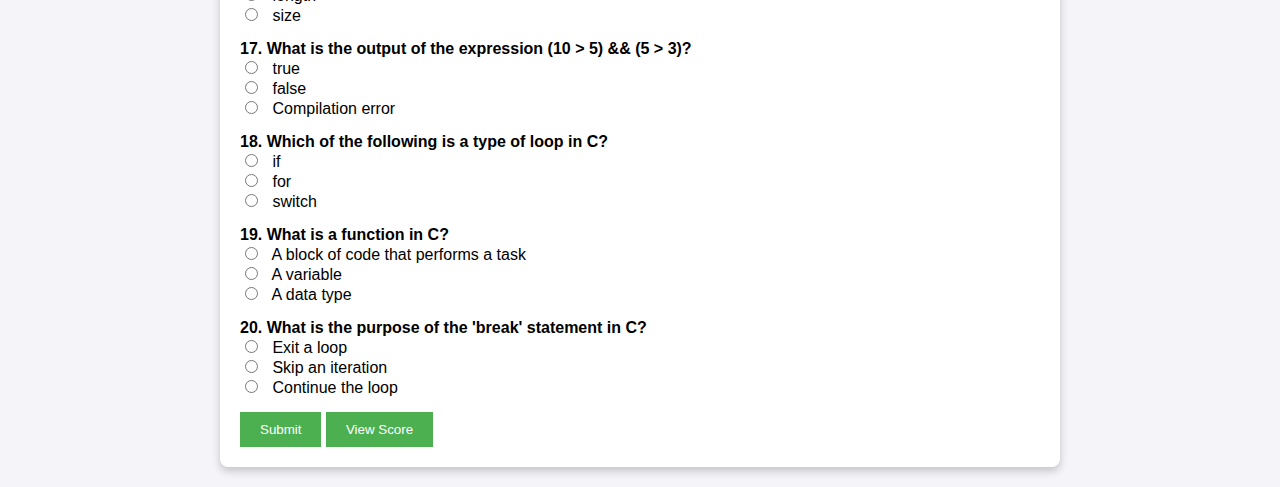
<file: c_quiz.html>
<!DOCTYPE html>
<html lang="en">
<head>
    <meta charset="UTF-8">
    <meta name="viewport" content="width=device-width, initial-scale=1.0">
    <title>C Quiz</title>
    <style>
        body {
            font-family: Arial, sans-serif;
            margin: 0;
            padding: 0;
            background-color: #f4f4f9;
        }
        header {
            background: #4CAF50;
            color: white;
            padding: 1rem;
            text-align: center;
        }
        form {
            max-width: 800px;
            margin: 20px auto;
            padding: 20px;
            background: white;
            border-radius: 8px;
            box-shadow: 0 4px 8px rgba(0, 0, 0, 0.2);
        }
        .question {
            margin-bottom: 15px;
        }
        .question label {
            font-weight: bold;
        }
        .question input[type="radio"] {
            margin-right: 10px;
        }
        button {
            padding: 10px 20px;
            background: #4CAF50;
            color: white;
            border: none;
            cursor: pointer;
        }
        button:hover {
            background: #45a049;
        }
        #result {
            text-align: center;
            margin-top: 20px;
        }
        #certificateButton {
            margin-top: 20px;
        }
    </style>
</head>
<body>
    <header>
        <h1>C Quiz</h1>
    </header>
    <form id="quizForm" onsubmit="submitQuiz(event)">
        <!-- Question 1 -->
        <div class="question">
            <label>1. What is the size of an int data type in C?</label><br>
            <input type="radio" name="q1" value="a"> 2 bytes<br>
            <input type="radio" name="q1" value="b"> 4 bytes<br>
            <input type="radio" name="q1" value="c"> 8 bytes<br>
        </div>
        <!-- Question 2 -->
        <div class="question">
            <label>2. What is the keyword to define a constant in C?</label><br>
            <input type="radio" name="q2" value="a"> const<br>
            <input type="radio" name="q2" value="b"> define<br>
            <input type="radio" name="q2" value="c"> constant<br>
        </div>
        <!-- Question 3 -->
        <div class="question">
            <label>3. Which of the following is a valid variable name in C?</label><br>
            <input type="radio" name="q3" value="a"> int#1<br>
            <input type="radio" name="q3" value="b"> _variable<br>
            <input type="radio" name="q3" value="c"> 1variable<br>
        </div>
        <!-- Question 4 -->
        <div class="question">
            <label>4. What is the default return type of a function in C?</label><br>
            <input type="radio" name="q4" value="a"> int<br>
            <input type="radio" name="q4" value="b"> void<br>
            <input type="radio" name="q4" value="c"> float<br>
        </div>
        <!-- Question 5 -->
        <div class="question">
            <label>5. What is the correct syntax to include a header file?</label><br>
            <input type="radio" name="q5" value="a"> #include &lt;header.h&gt;<br>
            <input type="radio" name="q5" value="b"> include &lt;header.h&gt;<br>
            <input type="radio" name="q5" value="c"> include header.h<br>
        </div>
        <!-- Question 6 -->
        <div class="question">
            <label>6. Which operator is used to access the value at the address stored in a pointer?</label><br>
            <input type="radio" name="q6" value="a"> *<br>
            <input type="radio" name="q6" value="b"> &<br>
            <input type="radio" name="q6" value="c"> -><br>
        </div>
        <!-- Question 7 -->
        <div class="question">
            <label>7. Which loop is guaranteed to execute at least once?</label><br>
            <input type="radio" name="q7" value="a"> for<br>
            <input type="radio" name="q7" value="b"> while<br>
            <input type="radio" name="q7" value="c"> do-while<br>
        </div>
        <!-- Question 8 -->
        <div class="question">
            <label>8. What is the output of printf("%d", 5 + 3 * 2);?</label><br>
            <input type="radio" name="q8" value="a"> 11<br>
            <input type="radio" name="q8" value="b"> 16<br>
            <input type="radio" name="q8" value="c"> 21<br>
        </div>
        <!-- Question 9 -->
        <div class="question">
            <label>9. What does the 'return 0;' statement signify?</label><br>
            <input type="radio" name="q9" value="a"> End of program<br>
            <input type="radio" name="q9" value="b"> Successful execution<br>
            <input type="radio" name="q9" value="c"> Both a and b<br>
        </div>
        <!-- Question 10 -->
        <div class="question">
            <label>10. Which of the following is a relational operator?</label><br>
            <input type="radio" name="q10" value="a"> =<br>
            <input type="radio" name="q10" value="b"> ==<br>
            <input type="radio" name="q10" value="c"> ===<br>
        </div>
        <!-- Question 11 -->
        <div class="question">
            <label>11. Which of the following is a valid pointer declaration?</label><br>
            <input type="radio" name="q11" value="a"> int ptr<br>
            <input type="radio" name="q11" value="b"> int *ptr<br>
            <input type="radio" name="q11" value="c"> int ptr*<br>
        </div>
        <!-- Question 12 -->
        <div class="question">
            <label>12. What is the value of an uninitialized int variable?</label><br>
            <input type="radio" name="q12" value="a"> 0<br>
            <input type="radio" name="q12" value="b"> Garbage value<br>
            <input type="radio" name="q12" value="c"> NULL<br>
        </div>
        <!-- Question 13 -->
        <div class="question">
            <label>13. What does malloc() do?</label><br>
            <input type="radio" name="q13" value="a"> Allocates memory dynamically<br>
            <input type="radio" name="q13" value="b"> Deallocates memory<br>
            <input type="radio" name="q13" value="c"> Resizes memory<br>
        </div>
        <!-- Question 14 -->
        <div class="question">
            <label>14. What does the sizeof() operator return?</label><br>
            <input type="radio" name="q14" value="a"> The memory address<br>
            <input type="radio" name="q14" value="b"> The data type<br>
            <input type="radio" name="q14" value="c"> The size of the variable in bytes<br>
        </div>
        <!-- Question 15 -->
        <div class="question">
            <label>15. What does printf() do?</label><br>
            <input type="radio" name="q15" value="a"> Outputs formatted data to the screen<br>
            <input type="radio" name="q15" value="b"> Reads input from the user<br>
            <input type="radio" name="q15" value="c"> Terminates the program<br>
        </div>
        <!-- Question 16 -->
        <div class="question">
            <label>16. Which of the following functions is used to find the length of a string in C?</label><br>
            <input type="radio" name="q16" value="a"> strlen<br>
            <input type="radio" name="q16" value="b"> length<br>
            <input type="radio" name="q16" value="c"> size<br>
        </div>
        <!-- Question 17 -->
        <div class="question">
            <label>17. What is the output of the expression (10 > 5) && (5 > 3)?</label><br>
            <input type="radio" name="q17" value="a"> true<br>
            <input type="radio" name="q17" value="b"> false<br>
            <input type="radio" name="q17" value="c"> Compilation error<br>
        </div>
        <!-- Question 18 -->
        <div class="question">
            <label>18. Which of the following is a type of loop in C?</label><br>
            <input type="radio" name="q18" value="a"> if<br>
            <input type="radio" name="q18" value="b"> for<br>
            <input type="radio" name="q18" value="c"> switch<br>
        </div>
        <!-- Question 19 -->
        <div class="question">
            <label>19. What is a function in C?</label><br>
            <input type="radio" name="q19" value="a"> A block of code that performs a task<br>
            <input type="radio" name="q19" value="b"> A variable<br>
            <input type="radio" name="q19" value="c"> A data type<br>
        </div>
        <!-- Question 20 -->
        <div class="question">
            <label>20. What is the purpose of the 'break' statement in C?</label><br>
            <input type="radio" name="q20" value="a"> Exit a loop<br>
            <input type="radio" name="q20" value="b"> Skip an iteration<br>
            <input type="radio" name="q20" value="c"> Continue the loop<br>
        </div>
        <button type="submit">Submit</button>
        <button type="button" onclick="viewScore()">View Score</button>
    </form>
    <div id="result"></div>
    <div id="certificateButton" style="text-align: center;"></div>

    <script>
        const answers = {
            q1: "b", q2: "a", q3: "b", q4: "a", q5: "a",
            q6: "a", q7: "c", q8: "b", q9: "b", q10: "b",
            q11: "b", q12: "b", q13: "a", q14: "c", q15: "a",
            q16: "a", q17: "a", q18: "b", q19: "a", q20: "a"
        };

        let userScore = null;

        function submitQuiz(event) {
            event.preventDefault();
            const form = new FormData(document.getElementById("quizForm"));
            userScore = 0;

            for (let [key, value] of form.entries()) {
                if (answers[key] === value) {
                    userScore++;
                }
            }

            alert("Your quiz has been submitted successfully!");
        }

        function viewScore() {
            const result = document.getElementById("result");
            const certificateButton = document.getElementById("certificateButton");

            if (userScore === null) {
                result.innerHTML = `<h2>Please submit the quiz first!</h2>`;
                certificateButton.innerHTML = "";
            } else {
                const percentage = (userScore / 20) * 100;
                result.innerHTML = `<h2>Your Score: ${userScore}/20 (${percentage.toFixed(2)}%)</h2>`;
                
                if (percentage > 70) {
                    certificateButton.innerHTML = `<button onclick="generateCertificate()">Generate Certificate</button>`;
                } else {
                    certificateButton.innerHTML = "";
                }
            }
        }

        function generateCertificate() {
            alert("Congratulations! Your certificate is being generated.");
            // Implement certificate generation logic here (e.g., redirection or PDF download)
        }
    </script>
</body>
</html>
</file>
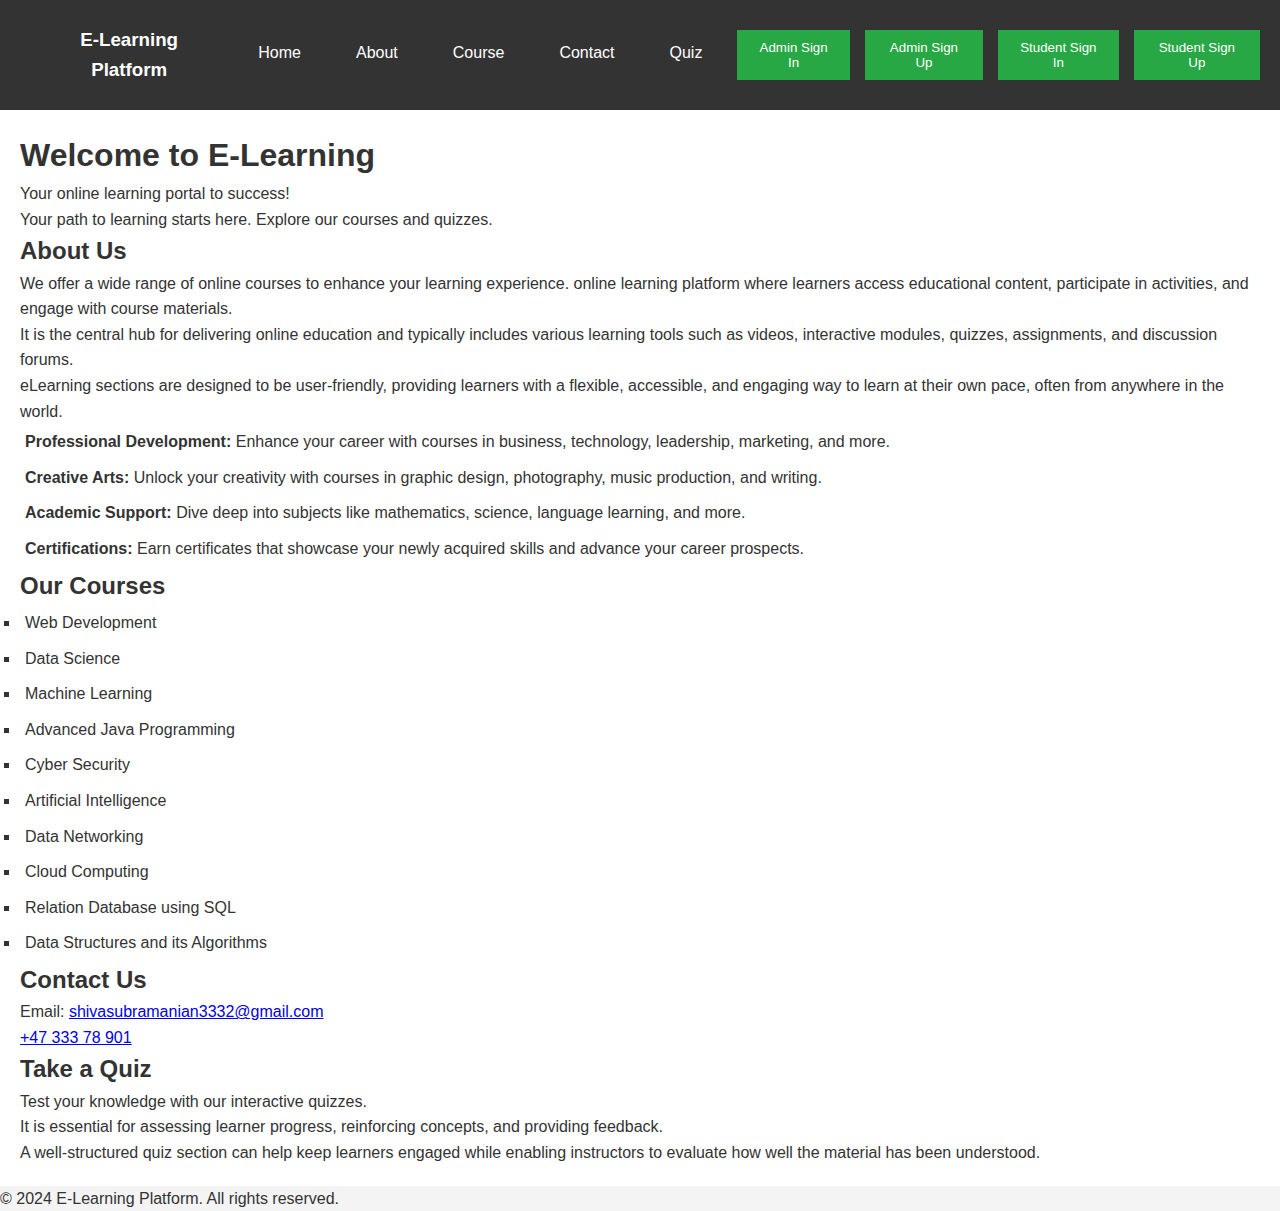
<file: homepage_siva.html>
<!DOCTYPE html>
<html lang="en">

<head>
    <meta charset="UTF-8">
    <meta name="viewport" content="width=device-width, initial-scale=1.0">
    <meta http-equiv="X-UA-Compatible" content="ie=edge">
    <title>E-Learning Homepage</title>
    
    <style> 
        /* Basic Reset */
        * {
            margin: 0;
            padding: 0;
            box-sizing: border-box;
            scroll-behavior: smooth;
        }
        
        /* Body Styles */
        body {
            font-family: Arial, sans-serif;
            background-color: #f4f4f4;
            color: #333;
            line-height: 1.6;
        }
        
        /* Header Styles */
        header {
            background-color: #333;
            color: #fff;
            padding: 15px 0;
        }
        
        .navbar {
            display: flex;
            justify-content: space-between;
            align-items: center;
            padding: 0 20px;
        }
        
        .navbar a {
            color: #fff;
            text-decoration: none;
            padding: 10px 20px;
        }
        
        .navbar .menu {
            display: flex;
            gap: 15px;
        }
        
        .navbar .btn {
            background-color: #28a745;
            color: white;
            border: none;
            padding: 10px 15px;
            cursor: pointer;
        }
        
        .navbar .btn:hover {
            background-color: #218838;
        }
        
        /* Main Section */
        main {
            padding: 20px;
            background-color: #fff;
        }
        
        h1, h2 {
            color: #333;
        }
        
        ul {
            list-style-type: none;
        }
        
        ul li {
            padding: 5px;
        }
        
        /* Modal Styles */
        .modal {
            display: none;
            position: fixed;
            top: 0;
            left: 0;
            width: 100%;
            height: 100%;
            background-color: rgba(0, 0, 0, 0.5);
            justify-content: center;
            align-items: center;
        }
        
        .modal-content {
            background-color: #fff;
            padding: 20px;
            border-radius: 5px;
            width: 300px;
        }
        
        .close {
            color: #aaa;
            font-size: 28px;
            font-weight: bold;
            position: absolute;
            top: 10px;
            right: 15px;
        }
        
        .close:hover,
        .close:focus {
            color: black;
            text-decoration: none;
            cursor: pointer;
        }
    </style>
</head>

<body>

    <header>
        <div class="navbar">
            <a href="#home" class="logo"><center><h3><b>E-Learning Platform</b></h3></center></a>
            <div class="menu">
                <a href="#home">Home</a>
                <a href="#about">About</a>
                <a href="#course">Course</a>
                <a href="#contact">Contact</a>
                <a href="#quiz">Quiz</a>
                <button class="btn" id="admin-sign-in">Admin Sign In</button>
                <button class="btn" id="admin-sign-up">Admin Sign Up</button>
                <button class="btn" id="student-sign-in">Student Sign In</button>
                <button class="btn" id="student-sign-up">Student Sign Up</button>
            </div>
        </div>
    </header>

    <main>
        <section id="home">
            <h1>Welcome to E-Learning</h1>
            <p>Your online learning portal to success!</p>
            <p>Your path to learning starts here. Explore our courses and quizzes.</p>
        </section>

        <section id="about">
            <h2>About Us</h2>
            <p>We offer a wide range of online courses to enhance your learning experience. online learning platform where learners access educational content, participate in activities, and engage with course materials.</p>
            <p> It is the central hub for delivering online education and typically includes various learning tools such as videos, interactive modules, quizzes, assignments, and discussion forums.</p><p>eLearning sections are designed to be user-friendly, providing learners with a flexible, accessible, and engaging way to learn at their own pace, often from anywhere in the world.</p>
                <ul><li><b>Professional Development:</b> Enhance your career with courses in business, technology, leadership, marketing, and more.</li>
          <li><b>Creative Arts:</b> Unlock your creativity with courses in graphic design, photography, music production, and writing.</li>
          <li><b>Academic Support:</b> Dive deep into subjects like mathematics, science, language learning, and more.</li>
          <li><b>Certifications:</b> Earn certificates that showcase your newly acquired skills and advance your career prospects.</li></ul>
              </p>
        </section>

        <section id="course">
            <h2>Our Courses</h2>
            <ul style="list-style-type:square;">
                <li>Web Development</li>
                <li>Data Science </li>
                <li>Machine Learning</li>
                <li>Advanced Java Programming</li>
                <li>Cyber Security</li>
                <li>Artificial Intelligence</li>
                <li>Data Networking</li>
                <li>Cloud Computing</li>
                <li>Relation Database using SQL</li>
                <li>Data Structures and its Algorithms</li>
            </ul>
        </section>

        <section id="contact">
            <h2>Contact Us</h2>
            <p>Email: <a href= "mailto: shivasubramanian3332@gmail.com"> shivasubramanian3332@gmail.com </a></p>
            <p><a href="tel:+4733378901">+47 333 78 901</a></p>
        </section>

        <section id="quiz">
            <h2>Take a Quiz</h2>
            <p>Test your knowledge with our interactive quizzes.</p>
            <p>It is essential for assessing learner progress, reinforcing concepts, and providing feedback.</p>
            <p> A well-structured quiz section can help keep learners engaged while enabling instructors to evaluate how well the material has been understood.</p>
        </section>
    </main>

    <footer>
        <p>&copy; 2024 E-Learning Platform. All rights reserved.</p>
    </footer>


</body>

</html>
</file>
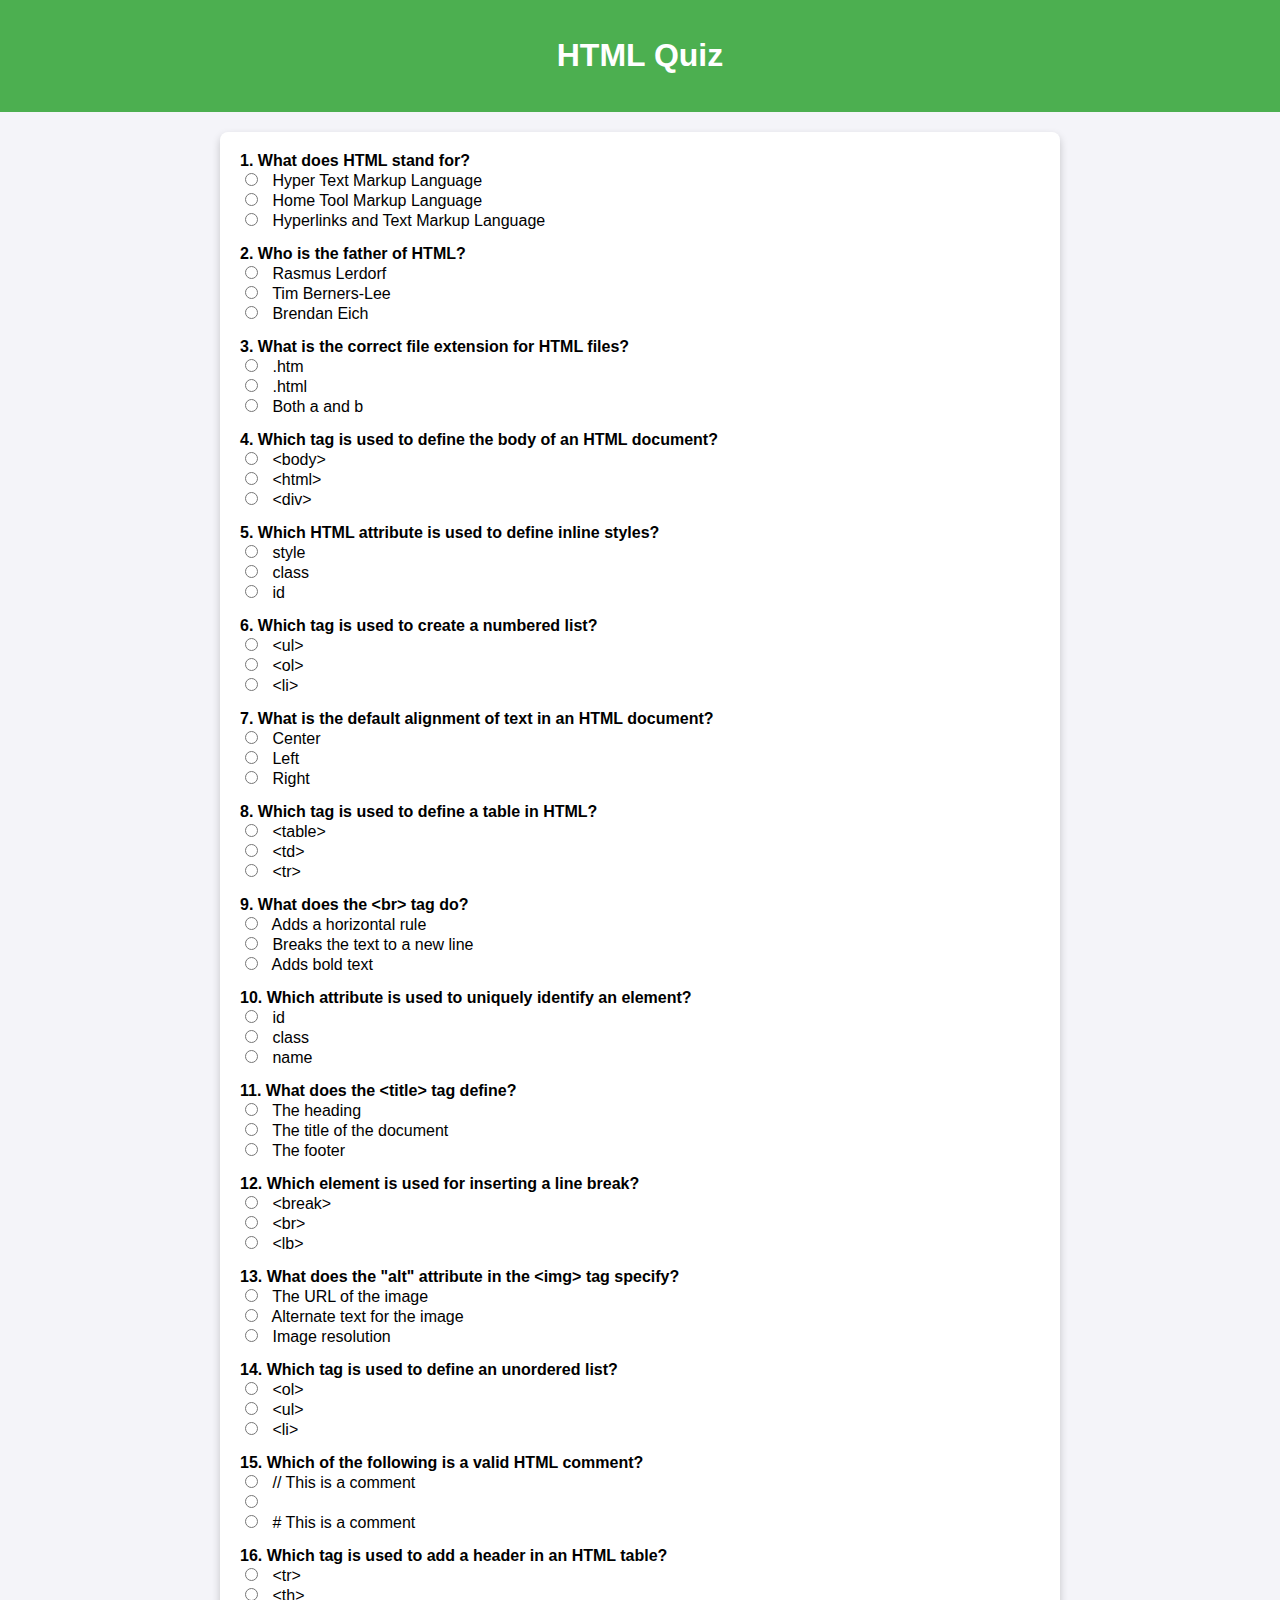
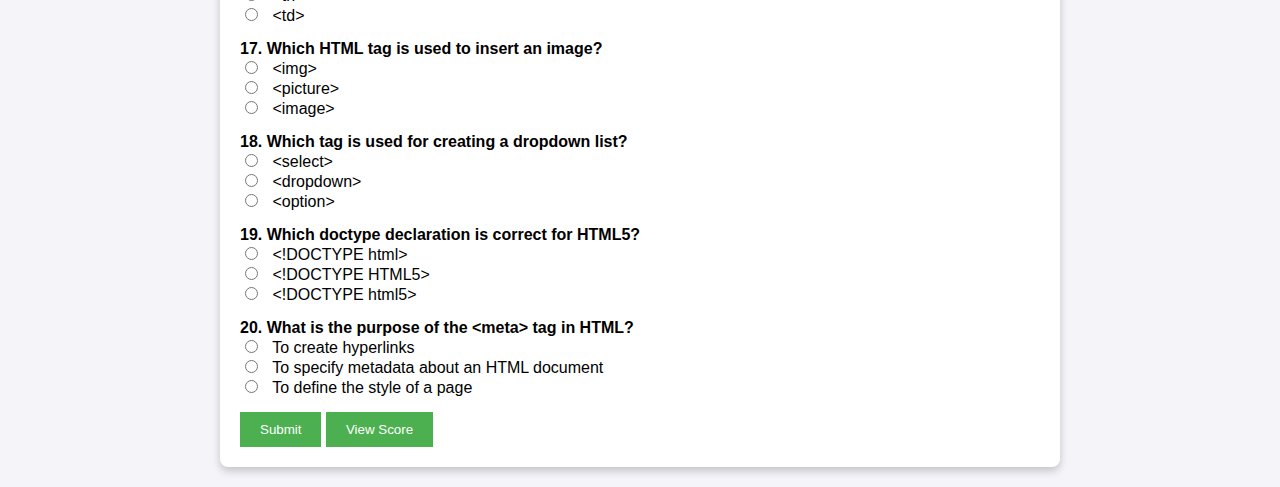
<file: html_quiz.html>
<!DOCTYPE html>
<html lang="en">
<head>
    <meta charset="UTF-8">
    <meta name="viewport" content="width=device-width, initial-scale=1.0">
    <title>HTML Quiz</title>
    <style>
        body {
            font-family: Arial, sans-serif;
            margin: 0;
            padding: 0;
            background-color: #f4f4f9;
        }
        header {
            background: #4CAF50;
            color: white;
            padding: 1rem;
            text-align: center;
        }
        form {
            max-width: 800px;
            margin: 20px auto;
            padding: 20px;
            background: white;
            border-radius: 8px;
            box-shadow: 0 4px 8px rgba(0, 0, 0, 0.2);
        }
        .question {
            margin-bottom: 15px;
        }
        .question label {
            font-weight: bold;
        }
        .question input[type="radio"] {
            margin-right: 10px;
        }
        button {
            padding: 10px 20px;
            background: #4CAF50;
            color: white;
            border: none;
            cursor: pointer;
        }
        button:hover {
            background: #45a049;
        }
        #result {
            text-align: center;
            margin-top: 20px;
        }
        #certificateButton {
            margin-top: 20px;
        }
    </style>
</head>
<body>
    <header>
        <h1>HTML Quiz</h1>
    </header>
    <form id="quizForm" onsubmit="submitQuiz(event)">
        <!-- Question 1 -->
        <div class="question">
            <label>1. What does HTML stand for?</label><br>
            <input type="radio" name="q1" value="a"> Hyper Text Markup Language<br>
            <input type="radio" name="q1" value="b"> Home Tool Markup Language<br>
            <input type="radio" name="q1" value="c"> Hyperlinks and Text Markup Language<br>
        </div>
        <!-- Question 2 -->
        <div class="question">
            <label>2. Who is the father of HTML?</label><br>
            <input type="radio" name="q2" value="a"> Rasmus Lerdorf<br>
            <input type="radio" name="q2" value="b"> Tim Berners-Lee<br>
            <input type="radio" name="q2" value="c"> Brendan Eich<br>
        </div>
        <!-- Question 3 -->
        <div class="question">
            <label>3. What is the correct file extension for HTML files?</label><br>
            <input type="radio" name="q3" value="a"> .htm<br>
            <input type="radio" name="q3" value="b"> .html<br>
            <input type="radio" name="q3" value="c"> Both a and b<br>
        </div>
        <!-- Question 4 -->
        <div class="question">
            <label>4. Which tag is used to define the body of an HTML document?</label><br>
            <input type="radio" name="q4" value="a"> &lt;body&gt;<br>
            <input type="radio" name="q4" value="b"> &lt;html&gt;<br>
            <input type="radio" name="q4" value="c"> &lt;div&gt;<br>
        </div>
        <!-- Add remaining questions -->
        <!-- Question 5 -->
        <div class="question">
            <label>5. Which HTML attribute is used to define inline styles?</label><br>
            <input type="radio" name="q5" value="a"> style<br>
            <input type="radio" name="q5" value="b"> class<br>
            <input type="radio" name="q5" value="c"> id<br>
        </div>
        <!-- Question 6 -->
        <div class="question">
            <label>6. Which tag is used to create a numbered list?</label><br>
            <input type="radio" name="q6" value="a"> &lt;ul&gt;<br>
            <input type="radio" name="q6" value="b"> &lt;ol&gt;<br>
            <input type="radio" name="q6" value="c"> &lt;li&gt;<br>
        </div>
        <!-- Question 7 -->
        <div class="question">
            <label>7. What is the default alignment of text in an HTML document?</label><br>
            <input type="radio" name="q7" value="a"> Center<br>
            <input type="radio" name="q7" value="b"> Left<br>
            <input type="radio" name="q7" value="c"> Right<br>
        </div>
        <!-- Question 8 -->
        <div class="question">
            <label>8. Which tag is used to define a table in HTML?</label><br>
            <input type="radio" name="q8" value="a"> &lt;table&gt;<br>
            <input type="radio" name="q8" value="b"> &lt;td&gt;<br>
            <input type="radio" name="q8" value="c"> &lt;tr&gt;<br>
        </div>
        <!-- Question 9 -->
        <div class="question">
            <label>9. What does the &lt;br&gt; tag do?</label><br>
            <input type="radio" name="q9" value="a"> Adds a horizontal rule<br>
            <input type="radio" name="q9" value="b"> Breaks the text to a new line<br>
            <input type="radio" name="q9" value="c"> Adds bold text<br>
        </div>
        <!-- Question 10 -->
        <div class="question">
            <label>10. Which attribute is used to uniquely identify an element?</label><br>
            <input type="radio" name="q10" value="a"> id<br>
            <input type="radio" name="q10" value="b"> class<br>
            <input type="radio" name="q10" value="c"> name<br>
        </div>
        <!-- Question 11 -->
        <div class="question">
            <label>11. What does the &lt;title&gt; tag define?</label><br>
            <input type="radio" name="q11" value="a"> The heading<br>
            <input type="radio" name="q11" value="b"> The title of the document<br>
            <input type="radio" name="q11" value="c"> The footer<br>
        </div>
        <!-- Question 12 -->
        <div class="question">
            <label>12. Which element is used for inserting a line break?</label><br>
            <input type="radio" name="q12" value="a"> &lt;break&gt;<br>
            <input type="radio" name="q12" value="b"> &lt;br&gt;<br>
            <input type="radio" name="q12" value="c"> &lt;lb&gt;<br>
        </div>
        <div class="question">
            <label>13. What does the "alt" attribute in the &lt;img&gt; tag specify?</label><br>
            <input type="radio" name="q13" value="a"> The URL of the image<br>
            <input type="radio" name="q13" value="b"> Alternate text for the image<br>
            <input type="radio" name="q13" value="c"> Image resolution<br>
        </div>
        <!-- Question 14 -->
        <div class="question">
            <label>14. Which tag is used to define an unordered list?</label><br>
            <input type="radio" name="q14" value="a"> &lt;ol&gt;<br>
            <input type="radio" name="q14" value="b"> &lt;ul&gt;<br>
            <input type="radio" name="q14" value="c"> &lt;li&gt;<br>
        </div>
        <!-- Question 15 -->
        <div class="question">
            <label>15. Which of the following is a valid HTML comment?</label><br>
            <input type="radio" name="q15" value="a"> // This is a comment<br>
            <input type="radio" name="q15" value="b"> <!-- This is a comment --><br>
            <input type="radio" name="q15" value="c"> # This is a comment<br>
        </div>
        <!-- Question 16 -->
        <div class="question">
            <label>16. Which tag is used to add a header in an HTML table?</label><br>
            <input type="radio" name="q16" value="a"> &lt;tr&gt;<br>
            <input type="radio" name="q16" value="b"> &lt;th&gt;<br>
            <input type="radio" name="q16" value="c"> &lt;td&gt;<br>
        </div>
        <!-- Question 17 -->
        <div class="question">
            <label>17. Which HTML tag is used to insert an image?</label><br>
            <input type="radio" name="q17" value="a"> &lt;img&gt;<br>
            <input type="radio" name="q17" value="b"> &lt;picture&gt;<br>
            <input type="radio" name="q17" value="c"> &lt;image&gt;<br>
        </div>
        <!-- Question 18 -->
        <div class="question">
            <label>18. Which tag is used for creating a dropdown list?</label><br>
            <input type="radio" name="q18" value="a"> &lt;select&gt;<br>
            <input type="radio" name="q18" value="b"> &lt;dropdown&gt;<br>
            <input type="radio" name="q18" value="c"> &lt;option&gt;<br>
        </div>
        <!-- Question 19 -->
        <div class="question">
            <label>19. Which doctype declaration is correct for HTML5?</label><br>
            <input type="radio" name="q19" value="a"> &lt;!DOCTYPE html&gt;<br>
            <input type="radio" name="q19" value="b"> &lt;!DOCTYPE HTML5&gt;<br>
            <input type="radio" name="q19" value="c"> &lt;!DOCTYPE html5&gt;<br>
        </div>
        <!-- Question 20 -->
        <div class="question">
            <label>20. What is the purpose of the &lt;meta&gt; tag in HTML?</label><br>
            <input type="radio" name="q20" value="a"> To create hyperlinks<br>
            <input type="radio" name="q20" value="b"> To specify metadata about an HTML document<br>
            <input type="radio" name="q20" value="c"> To define the style of a page<br>
        </div>

        <button type="submit">Submit</button>
        <button type="button" onclick="viewScore()">View Score</button>
    </form>
    <div id="result"></div>
    <div id="certificateButton" style="text-align: center;"></div>

    <script>
        const answers = {
            q1: "a", q2: "b", q3: "c", q4: "a", q5: "b", q6: "a", q7: "b", q8: "c",
            q9: "a", q10: "c", q11: "b", q12: "a", q13: "b", q14: "b", q15: "c", q16: "a",
            q17: "b", q18: "a", q19: "b", q20: "b"
        };

        let userScore = null;

        function submitQuiz(event) {
            event.preventDefault();
            const form = new FormData(document.getElementById("quizForm"));
            userScore = 0;

            for (let [key, value] of form.entries()) {
                if (answers[key] === value) {
                    userScore++;
                }
            }

            alert("Your quiz has been submitted successfully!");
        }

        function viewScore() {
            const result = document.getElementById("result");
            const certificateButton = document.getElementById("certificateButton");

            if (userScore === null) {
                result.innerHTML = `<h2>Please submit the quiz first!</h2>`;
                certificateButton.innerHTML = "";
            } else {
                const percentage = (userScore / 20) * 100;
                result.innerHTML = `<h2>Your Score: ${userScore}/20 (${percentage.toFixed(2)}%)</h2>`;
                
                if (percentage > 70) {
                    certificateButton.innerHTML = `<button onclick="generateCertificate()">Generate Certificate</button>`;
                } else {
                    certificateButton.innerHTML = "";
                }
            }
        }

        function generateCertificate() {
            alert("Congratulations! Your certificate is being generated.");
            // Implement certificate generation logic here (e.g., redirection or PDF download)
        }
    </script>
</body>
</html>
</file>
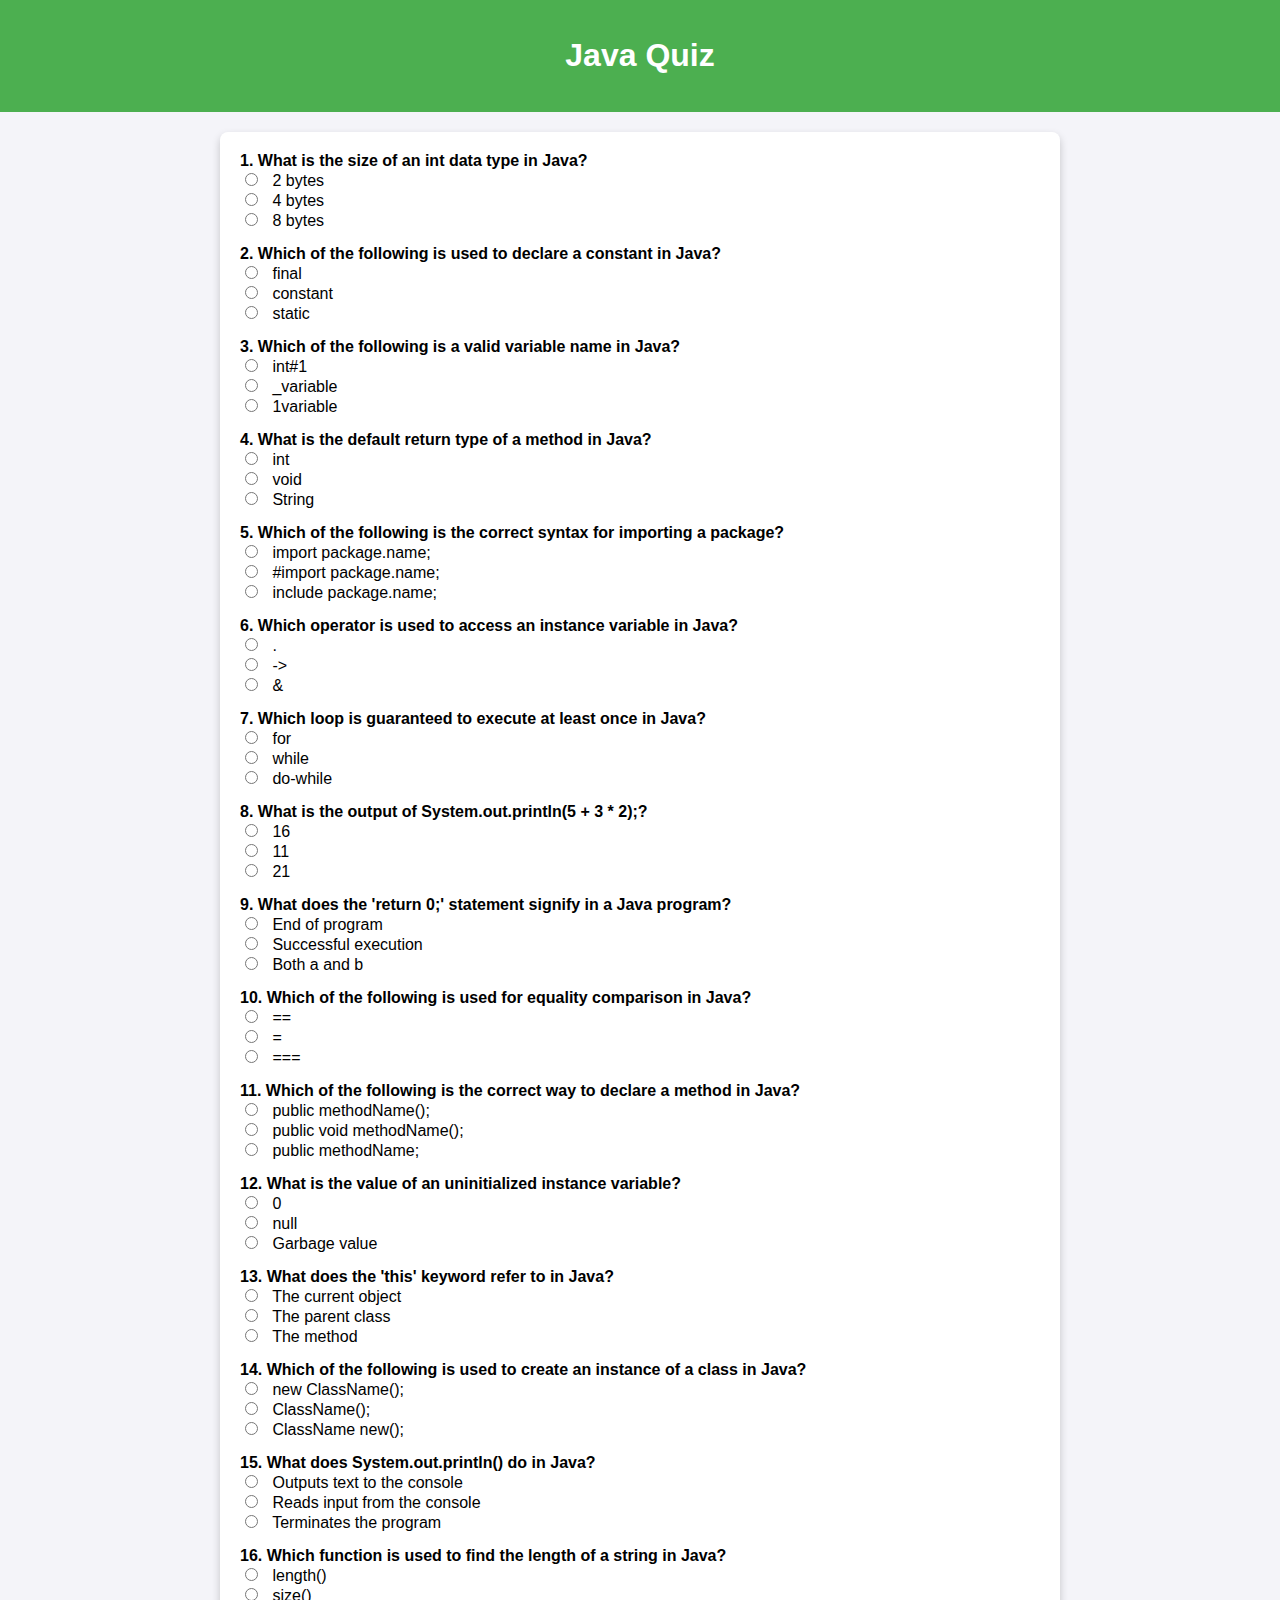
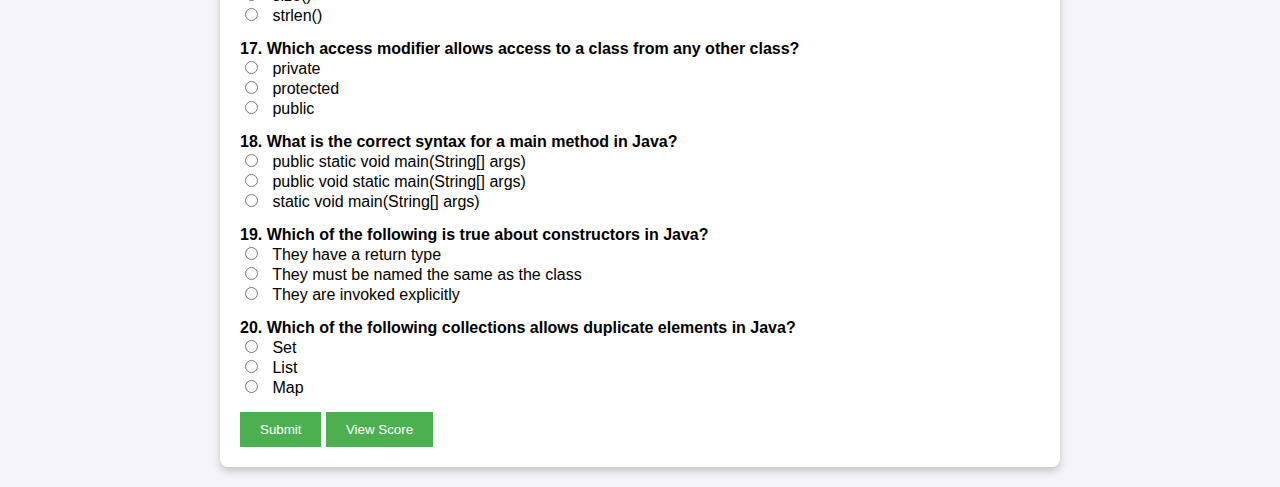
<file: java_quiz.html>
<!DOCTYPE html>
<html lang="en">
<head>
    <meta charset="UTF-8">
    <meta name="viewport" content="width=device-width, initial-scale=1.0">
    <title>Java Quiz</title>
    <style>
        body {
            font-family: Arial, sans-serif;
            margin: 0;
            padding: 0;
            background-color: #f4f4f9;
        }
        header {
            background: #4CAF50;
            color: white;
            padding: 1rem;
            text-align: center;
        }
        form {
            max-width: 800px;
            margin: 20px auto;
            padding: 20px;
            background: white;
            border-radius: 8px;
            box-shadow: 0 4px 8px rgba(0, 0, 0, 0.2);
        }
        .question {
            margin-bottom: 15px;
        }
        .question label {
            font-weight: bold;
        }
        .question input[type="radio"] {
            margin-right: 10px;
        }
        button {
            padding: 10px 20px;
            background: #4CAF50;
            color: white;
            border: none;
            cursor: pointer;
        }
        button:hover {
            background: #45a049;
        }
        #result {
            text-align: center;
            margin-top: 20px;
        }
        #certificateButton {
            margin-top: 20px;
        }
    </style>
</head>
<body>
    <header>
        <h1>Java Quiz</h1>
    </header>
    <form id="quizForm" onsubmit="submitQuiz(event)">
        <!-- Question 1 -->
        <div class="question">
            <label>1. What is the size of an int data type in Java?</label><br>
            <input type="radio" name="q1" value="a"> 2 bytes<br>
            <input type="radio" name="q1" value="b"> 4 bytes<br>
            <input type="radio" name="q1" value="c"> 8 bytes<br>
        </div>
        <!-- Question 2 -->
        <div class="question">
            <label>2. Which of the following is used to declare a constant in Java?</label><br>
            <input type="radio" name="q2" value="a"> final<br>
            <input type="radio" name="q2" value="b"> constant<br>
            <input type="radio" name="q2" value="c"> static<br>
        </div>
        <!-- Question 3 -->
        <div class="question">
            <label>3. Which of the following is a valid variable name in Java?</label><br>
            <input type="radio" name="q3" value="a"> int#1<br>
            <input type="radio" name="q3" value="b"> _variable<br>
            <input type="radio" name="q3" value="c"> 1variable<br>
        </div>
        <!-- Question 4 -->
        <div class="question">
            <label>4. What is the default return type of a method in Java?</label><br>
            <input type="radio" name="q4" value="a"> int<br>
            <input type="radio" name="q4" value="b"> void<br>
            <input type="radio" name="q4" value="c"> String<br>
        </div>
        <!-- Question 5 -->
        <div class="question">
            <label>5. Which of the following is the correct syntax for importing a package?</label><br>
            <input type="radio" name="q5" value="a"> import package.name;<br>
            <input type="radio" name="q5" value="b"> #import package.name;<br>
            <input type="radio" name="q5" value="c"> include package.name;<br>
        </div>
        <!-- Question 6 -->
        <div class="question">
            <label>6. Which operator is used to access an instance variable in Java?</label><br>
            <input type="radio" name="q6" value="a"> .<br>
            <input type="radio" name="q6" value="b"> -><br>
            <input type="radio" name="q6" value="c"> &<br>
        </div>
        <!-- Question 7 -->
        <div class="question">
            <label>7. Which loop is guaranteed to execute at least once in Java?</label><br>
            <input type="radio" name="q7" value="a"> for<br>
            <input type="radio" name="q7" value="b"> while<br>
            <input type="radio" name="q7" value="c"> do-while<br>
        </div>
        <!-- Question 8 -->
        <div class="question">
            <label>8. What is the output of System.out.println(5 + 3 * 2);?</label><br>
            <input type="radio" name="q8" value="a"> 16<br>
            <input type="radio" name="q8" value="b"> 11<br>
            <input type="radio" name="q8" value="c"> 21<br>
        </div>
        <!-- Question 9 -->
        <div class="question">
            <label>9. What does the 'return 0;' statement signify in a Java program?</label><br>
            <input type="radio" name="q9" value="a"> End of program<br>
            <input type="radio" name="q9" value="b"> Successful execution<br>
            <input type="radio" name="q9" value="c"> Both a and b<br>
        </div>
        <!-- Question 10 -->
        <div class="question">
            <label>10. Which of the following is used for equality comparison in Java?</label><br>
            <input type="radio" name="q10" value="a"> ==<br>
            <input type="radio" name="q10" value="b"> =<br>
            <input type="radio" name="q10" value="c"> ===<br>
        </div>
        <!-- Question 11 -->
        <div class="question">
            <label>11. Which of the following is the correct way to declare a method in Java?</label><br>
            <input type="radio" name="q11" value="a"> public methodName();<br>
            <input type="radio" name="q11" value="b"> public void methodName();<br>
            <input type="radio" name="q11" value="c"> public methodName;<br>
        </div>
        <!-- Question 12 -->
        <div class="question">
            <label>12. What is the value of an uninitialized instance variable?</label><br>
            <input type="radio" name="q12" value="a"> 0<br>
            <input type="radio" name="q12" value="b"> null<br>
            <input type="radio" name="q12" value="c"> Garbage value<br>
        </div>
        <!-- Question 13 -->
        <div class="question">
            <label>13. What does the 'this' keyword refer to in Java?</label><br>
            <input type="radio" name="q13" value="a"> The current object<br>
            <input type="radio" name="q13" value="b"> The parent class<br>
            <input type="radio" name="q13" value="c"> The method<br>
        </div>
        <!-- Question 14 -->
        <div class="question">
            <label>14. Which of the following is used to create an instance of a class in Java?</label><br>
            <input type="radio" name="q14" value="a"> new ClassName();<br>
            <input type="radio" name="q14" value="b"> ClassName();<br>
            <input type="radio" name="q14" value="c"> ClassName new();<br>
        </div>
        <!-- Question 15 -->
        <div class="question">
            <label>15. What does System.out.println() do in Java?</label><br>
            <input type="radio" name="q15" value="a"> Outputs text to the console<br>
            <input type="radio" name="q15" value="b"> Reads input from the console<br>
            <input type="radio" name="q15" value="c"> Terminates the program<br>
        </div>
        <!-- Question 16 -->
        <div class="question">
            <label>16. Which function is used to find the length of a string in Java?</label><br>
            <input type="radio" name="q16" value="a"> length()<br>
            <input type="radio" name="q16" value="b"> size()<br>
            <input type="radio" name="q16" value="c"> strlen()<br>
        </div>
        <!-- Question 17 -->
        <div class="question">
            <label>17. Which access modifier allows access to a class from any other class?</label><br>
            <input type="radio" name="q17" value="a"> private<br>
            <input type="radio" name="q17" value="b"> protected<br>
            <input type="radio" name="q17" value="c"> public<br>
        </div>
        <!-- Question 18 -->
        <div class="question">
            <label>18. What is the correct syntax for a main method in Java?</label><br>
            <input type="radio" name="q18" value="a"> public static void main(String[] args)<br>
            <input type="radio" name="q18" value="b"> public void static main(String[] args)<br>
            <input type="radio" name="q18" value="c"> static void main(String[] args)<br>
        </div>
        <!-- Question 19 -->
        <div class="question">
            <label>19. Which of the following is true about constructors in Java?</label><br>
            <input type="radio" name="q19" value="a"> They have a return type<br>
            <input type="radio" name="q19" value="b"> They must be named the same as the class<br>
            <input type="radio" name="q19" value="c"> They are invoked explicitly<br>
        </div>
        <!-- Question 20 -->
        <div class="question">
            <label>20. Which of the following collections allows duplicate elements in Java?</label><br>
            <input type="radio" name="q20" value="a"> Set<br>
            <input type="radio" name="q20" value="b"> List<br>
            <input type="radio" name="q20" value="c"> Map<br>
        </div>
        <button type="submit">Submit</button>
        <button type="button" onclick="viewScore()">View Score</button>
    </form>
    <div id="result"></div>
    <div id="certificateButton" style="text-align: center;"></div>

    <script>
        const answers = {
            q1: "b", q2: "a", q3: "b", q4: "b", q5: "a", q6: "a", q7: "c", q8: "b",
                q9: "b", q10: "a", q11: "b", q12: "a", q13: "a", q14: "a", q15: "a", q16: "a",
                q17: "c", q18: "a", q19: "b", q20: "b"
        };

        let userScore = null;

        function submitQuiz(event) {
            event.preventDefault();
            const form = new FormData(document.getElementById("quizForm"));
            userScore = 0;

            for (let [key, value] of form.entries()) {
                if (answers[key] === value) {
                    userScore++;
                }
            }

            alert("Your quiz has been submitted successfully!");
        }

        function viewScore() {
            const result = document.getElementById("result");
            const certificateButton = document.getElementById("certificateButton");

            if (userScore === null) {
                result.innerHTML = `<h2>Please submit the quiz first!</h2>`;
                certificateButton.innerHTML = "";
            } else {
                const percentage = (userScore / 20) * 100;
                result.innerHTML = `<h2>Your Score: ${userScore}/20 (${percentage.toFixed(2)}%)</h2>`;
                
                if (percentage > 70) {
                    certificateButton.innerHTML = `<button onclick="generateCertificate()">Generate Certificate</button>`;
                } else {
                    certificateButton.innerHTML = "";
                }
            }
        }

        function generateCertificate() {
            alert("Congratulations! Your certificate is being generated.");
            // Implement certificate generation logic here (e.g., redirection or PDF download)
        }
    </script>
</body>
</html>
</file>
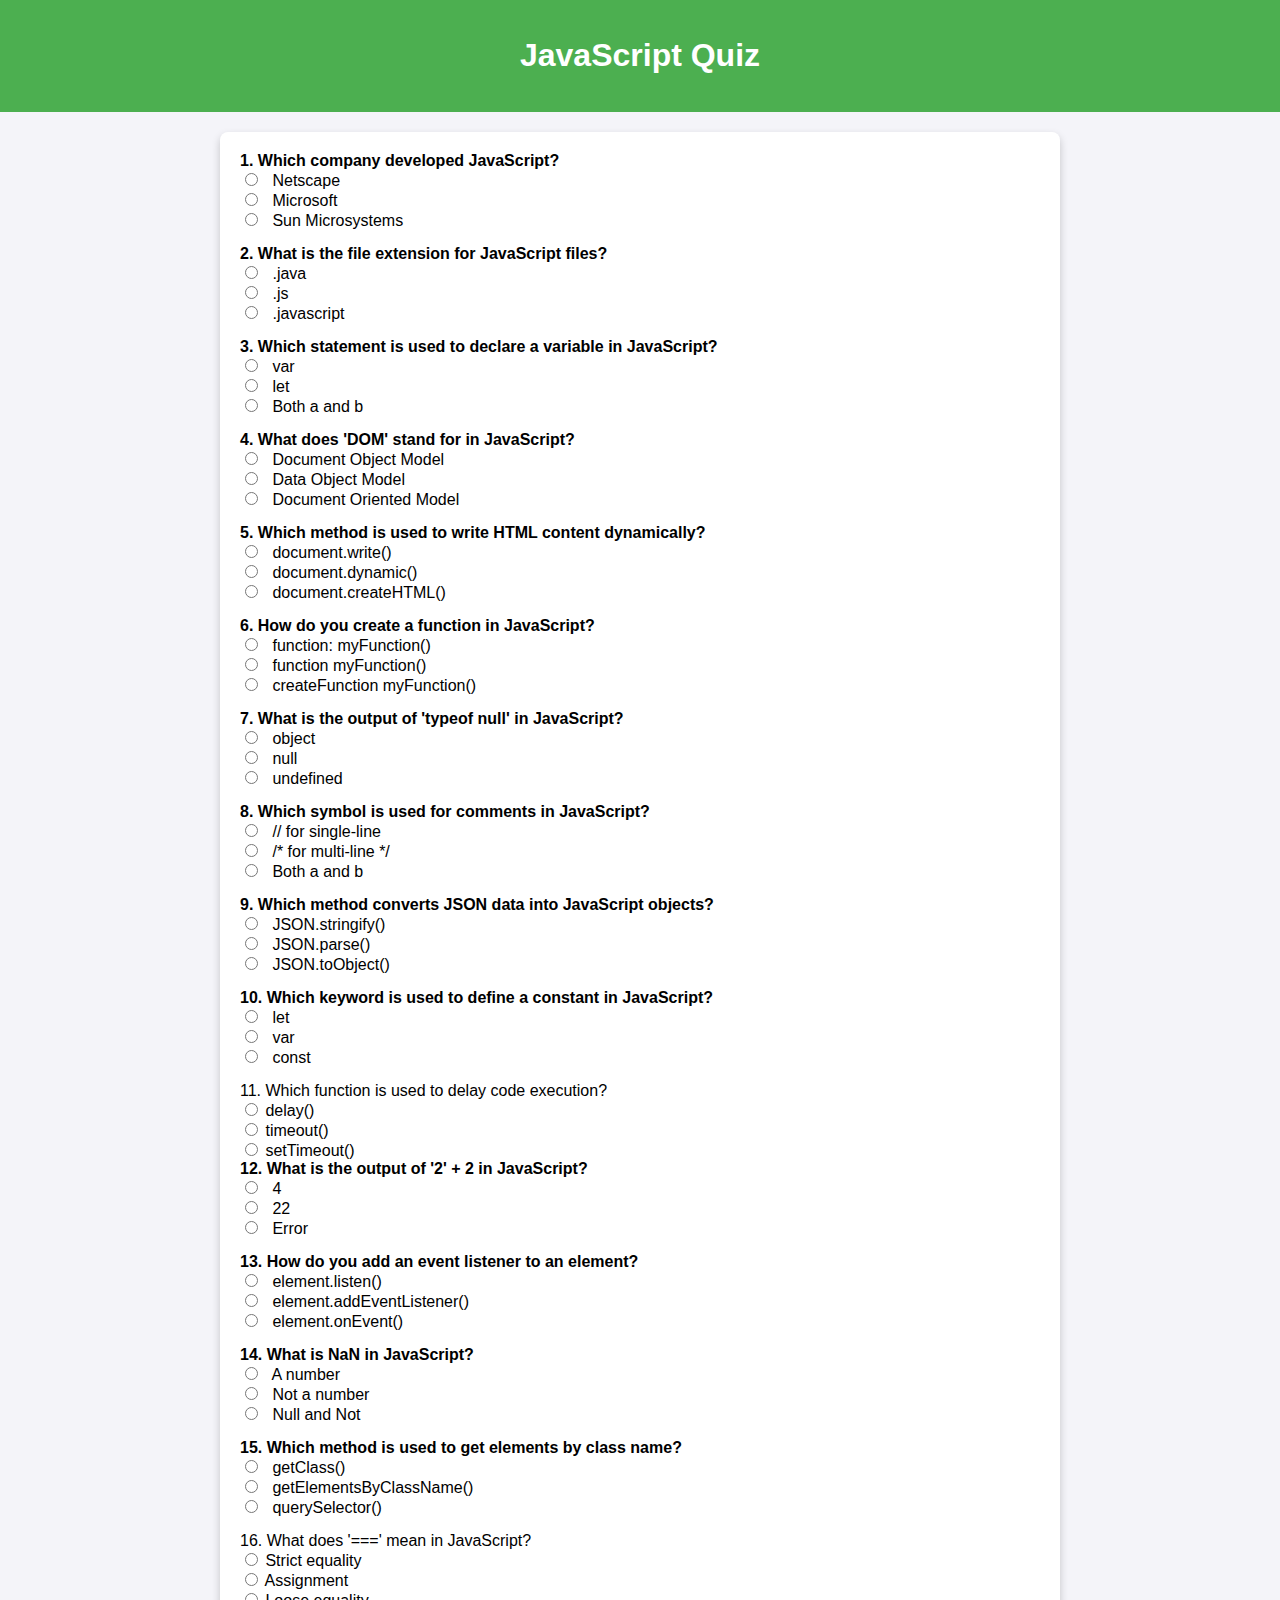
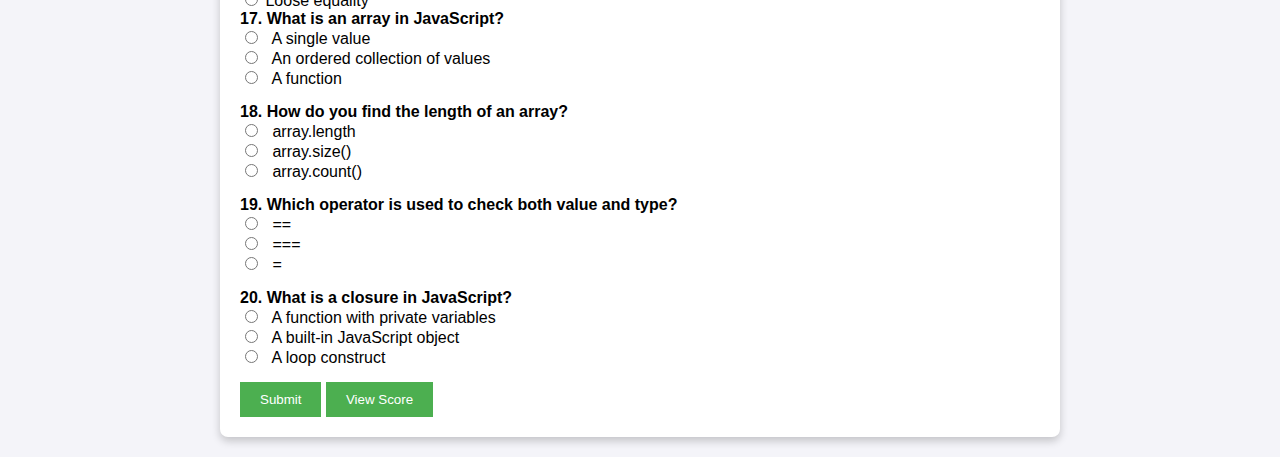
<file: javascript_quiz.html>
<!DOCTYPE html>
<html lang="en">
<head>
    <meta charset="UTF-8">
    <meta name="viewport" content="width=device-width, initial-scale=1.0">
    <title>JavaScript Quiz</title>
    <style>
        body {
            font-family: Arial, sans-serif;
            margin: 0;
            padding: 0;
            background-color: #f4f4f9;
        }
        header {
            background: #4CAF50;
            color: white;
            padding: 1rem;
            text-align: center;
        }
        form {
            max-width: 800px;
            margin: 20px auto;
            padding: 20px;
            background: white;
            border-radius: 8px;
            box-shadow: 0 4px 8px rgba(0, 0, 0, 0.2);
        }
        .question {
            margin-bottom: 15px;
        }
        .question label {
            font-weight: bold;
        }
        .question input[type="radio"] {
            margin-right: 10px;
        }
        button {
            padding: 10px 20px;
            background: #4CAF50;
            color: white;
            border: none;
            cursor: pointer;
        }
        button:hover {
            background: #45a049;
        }
        #result {
            text-align: center;
            margin-top: 20px;
        }
        #certificateButton {
            margin-top: 20px;
        }
    </style>
</head>
<body>
    <header>
        <h1>JavaScript Quiz</h1>
    </header>
    <form id="quizForm" onsubmit="submitQuiz(event)">
        <!-- Question 1 -->
        <div class="question">
            <label>1. Which company developed JavaScript?</label><br>
            <input type="radio" name="q1" value="a"> Netscape<br>
            <input type="radio" name="q1" value="b"> Microsoft<br>
            <input type="radio" name="q1" value="c"> Sun Microsystems<br>
        </div>
        <!-- Question 2 -->
        <div class="question">
            <label>2. What is the file extension for JavaScript files?</label><br>
            <input type="radio" name="q2" value="a"> .java<br>
            <input type="radio" name="q2" value="b"> .js<br>
            <input type="radio" name="q2" value="c"> .javascript<br>
        </div>
        <!-- Question 3 -->
        <div class="question">
            <label>3. Which statement is used to declare a variable in JavaScript?</label><br>
            <input type="radio" name="q3" value="a"> var<br>
            <input type="radio" name="q3" value="b"> let<br>
            <input type="radio" name="q3" value="c"> Both a and b<br>
        </div>
        <!-- Question 4 -->
        <div class="question">
            <label>4. What does 'DOM' stand for in JavaScript?</label><br>
            <input type="radio" name="q4" value="a"> Document Object Model<br>
            <input type="radio" name="q4" value="b"> Data Object Model<br>
            <input type="radio" name="q4" value="c"> Document Oriented Model<br>
        </div>
        <!-- Question 5 -->
        <div class="question">
            <label>5. Which method is used to write HTML content dynamically?</label><br>
            <input type="radio" name="q5" value="a"> document.write()<br>
            <input type="radio" name="q5" value="b"> document.dynamic()<br>
            <input type="radio" name="q5" value="c"> document.createHTML()<br>
        </div>
        <!-- Question 6 -->
        <div class="question">
            <label>6. How do you create a function in JavaScript?</label><br>
            <input type="radio" name="q6" value="a"> function: myFunction()<br>
            <input type="radio" name="q6" value="b"> function myFunction()<br>
            <input type="radio" name="q6" value="c"> createFunction myFunction()<br>
        </div>
        <!-- Question 7 -->
        <div class="question">
            <label>7. What is the output of 'typeof null' in JavaScript?</label><br>
            <input type="radio" name="q7" value="a"> object<br>
            <input type="radio" name="q7" value="b"> null<br>
            <input type="radio" name="q7" value="c"> undefined<br>
        </div>
        <!-- Question 8 -->
        <div class="question">
            <label>8. Which symbol is used for comments in JavaScript?</label><br>
            <input type="radio" name="q8" value="a"> // for single-line<br>
            <input type="radio" name="q8" value="b"> /* for multi-line */<br>
            <input type="radio" name="q8" value="c"> Both a and b<br>
        </div>
        <!-- Question 9 -->
        <div class="question">
            <label>9. Which method converts JSON data into JavaScript objects?</label><br>
            <input type="radio" name="q9" value="a"> JSON.stringify()<br>
            <input type="radio" name="q9" value="b"> JSON.parse()<br>
            <input type="radio" name="q9" value="c"> JSON.toObject()<br>
        </div>
        <!-- Question 10 -->
        <div class="question">
            <label>10. Which keyword is used to define a constant in JavaScript?</label><br>
            <input type="radio" name="q10" value="a"> let<br>
            <input type="radio" name="q10" value="b"> var<br>
            <input type="radio" name="q10" value="c"> const<br>
        </div>
        <label>11. Which function is used to delay code execution?</label><br>
        <input type="radio" name="q11" value="a"> delay()<br>
        <input type="radio" name="q11" value="b"> timeout()<br>
        <input type="radio" name="q11" value="c"> setTimeout()<br>
    </div>
    <div class="question">
        <label>12. What is the output of '2' + 2 in JavaScript?</label><br>
        <input type="radio" name="q12" value="a"> 4<br>
        <input type="radio" name="q12" value="b"> 22<br>
        <input type="radio" name="q12" value="c"> Error<br>
    </div>
    <div class="question">
        <label>13. How do you add an event listener to an element?</label><br>
        <input type="radio" name="q13" value="a"> element.listen()<br>
        <input type="radio" name="q13" value="b"> element.addEventListener()<br>
        <input type="radio" name="q13" value="c"> element.onEvent()<br>
    </div>
    <div class="question">
        <label>14. What is NaN in JavaScript?</label><br>
        <input type="radio" name="q14" value="a"> A number<br>
        <input type="radio" name="q14" value="b"> Not a number<br>
        <input type="radio" name="q14" value="c"> Null and Not<br>
    </div>
    <div class="question">
        <label>15. Which method is used to get elements by class name?</label><br>
        <input type="radio" name="q15" value="a"> getClass()<br>
        <input type="radio" name="q15" value="b"> getElementsByClassName()<br>
        <input type="radio" name="q15" value="c"> querySelector()<br>
    </div>
    <label>16. What does '===' mean in JavaScript?</label><br>
    <input type="radio" name="q16" value="a"> Strict equality<br>
    <input type="radio" name="q16" value="b"> Assignment<br>
    <input type="radio" name="q16" value="c"> Loose equality<br>
</div>
<div class="question">
    <label>17. What is an array in JavaScript?</label><br>
    <input type="radio" name="q17" value="a"> A single value<br>
    <input type="radio" name="q17" value="b"> An ordered collection of values<br>
    <input type="radio" name="q17" value="c"> A function<br>
</div>
<div class="question">
    <label>18. How do you find the length of an array?</label><br>
    <input type="radio" name="q18" value="a"> array.length<br>
    <input type="radio" name="q18" value="b"> array.size()<br>
    <input type="radio" name="q18" value="c"> array.count()<br>
</div>
<div class="question">
    <label>19. Which operator is used to check both value and type?</label><br>
    <input type="radio" name="q19" value="a"> ==<br>
    <input type="radio" name="q19" value="b"> ===<br>
    <input type="radio" name="q19" value="c"> =<br>
</div>
<div class="question">
    <label>20. What is a closure in JavaScript?</label><br>
    <input type="radio" name="q20" value="a"> A function with private variables<br>
    <input type="radio" name="q20" value="b"> A built-in JavaScript object<br>
    <input type="radio" name="q20" value="c"> A loop construct<br>
</div>
<button type="submit">Submit</button>
        <button type="button" onclick="viewScore()">View Score</button>
    </form>
    <div id="result"></div>
    <div id="certificateButton" style="text-align: center;"></div>

    <script>
        const answers = {
            q1: "b", q2: "c", q3: "b", q4: "a", q5: "a",
            q6: "b", q7: "c", q8: "a", q9: "a", q10: "b",
            q11: "c",q12: "b",q13: "b",q14: "b",q15: "b",
            q16: "c",q17: "c",q18: "a",q19: "c",q20: "a"
            // Add the remaining answers
        };

        let userScore = null;

        function submitQuiz(event) {
            event.preventDefault();
            const form = new FormData(document.getElementById("quizForm"));
            userScore = 0;

            for (let [key, value] of form.entries()) {
                if (answers[key] === value) {
                    userScore++;
                }
            }

            alert("Your quiz has been submitted successfully!");
        }

        function viewScore() {
            const result = document.getElementById("result");
            const certificateButton = document.getElementById("certificateButton");

            if (userScore === null) {
                result.innerHTML = `<h2>Please submit the quiz first!</h2>`;
                certificateButton.innerHTML = "";
            } else {
                const percentage = (userScore / Object.keys(answers).length) * 100;
                result.innerHTML = `<h2>Your Score: ${userScore}/20 (${percentage.toFixed(2)}%)</h2>`;
                
                if (percentage > 70) {
                    certificateButton.innerHTML = `<button onclick="generateCertificate()">Generate Certificate</button>`;
                } else {
                    certificateButton.innerHTML = "";
                }
            }
        }

        function generateCertificate() {
            alert("Congratulations! Your certificate is being generated.");
        }
    </script>
</body>
</html>
</file>
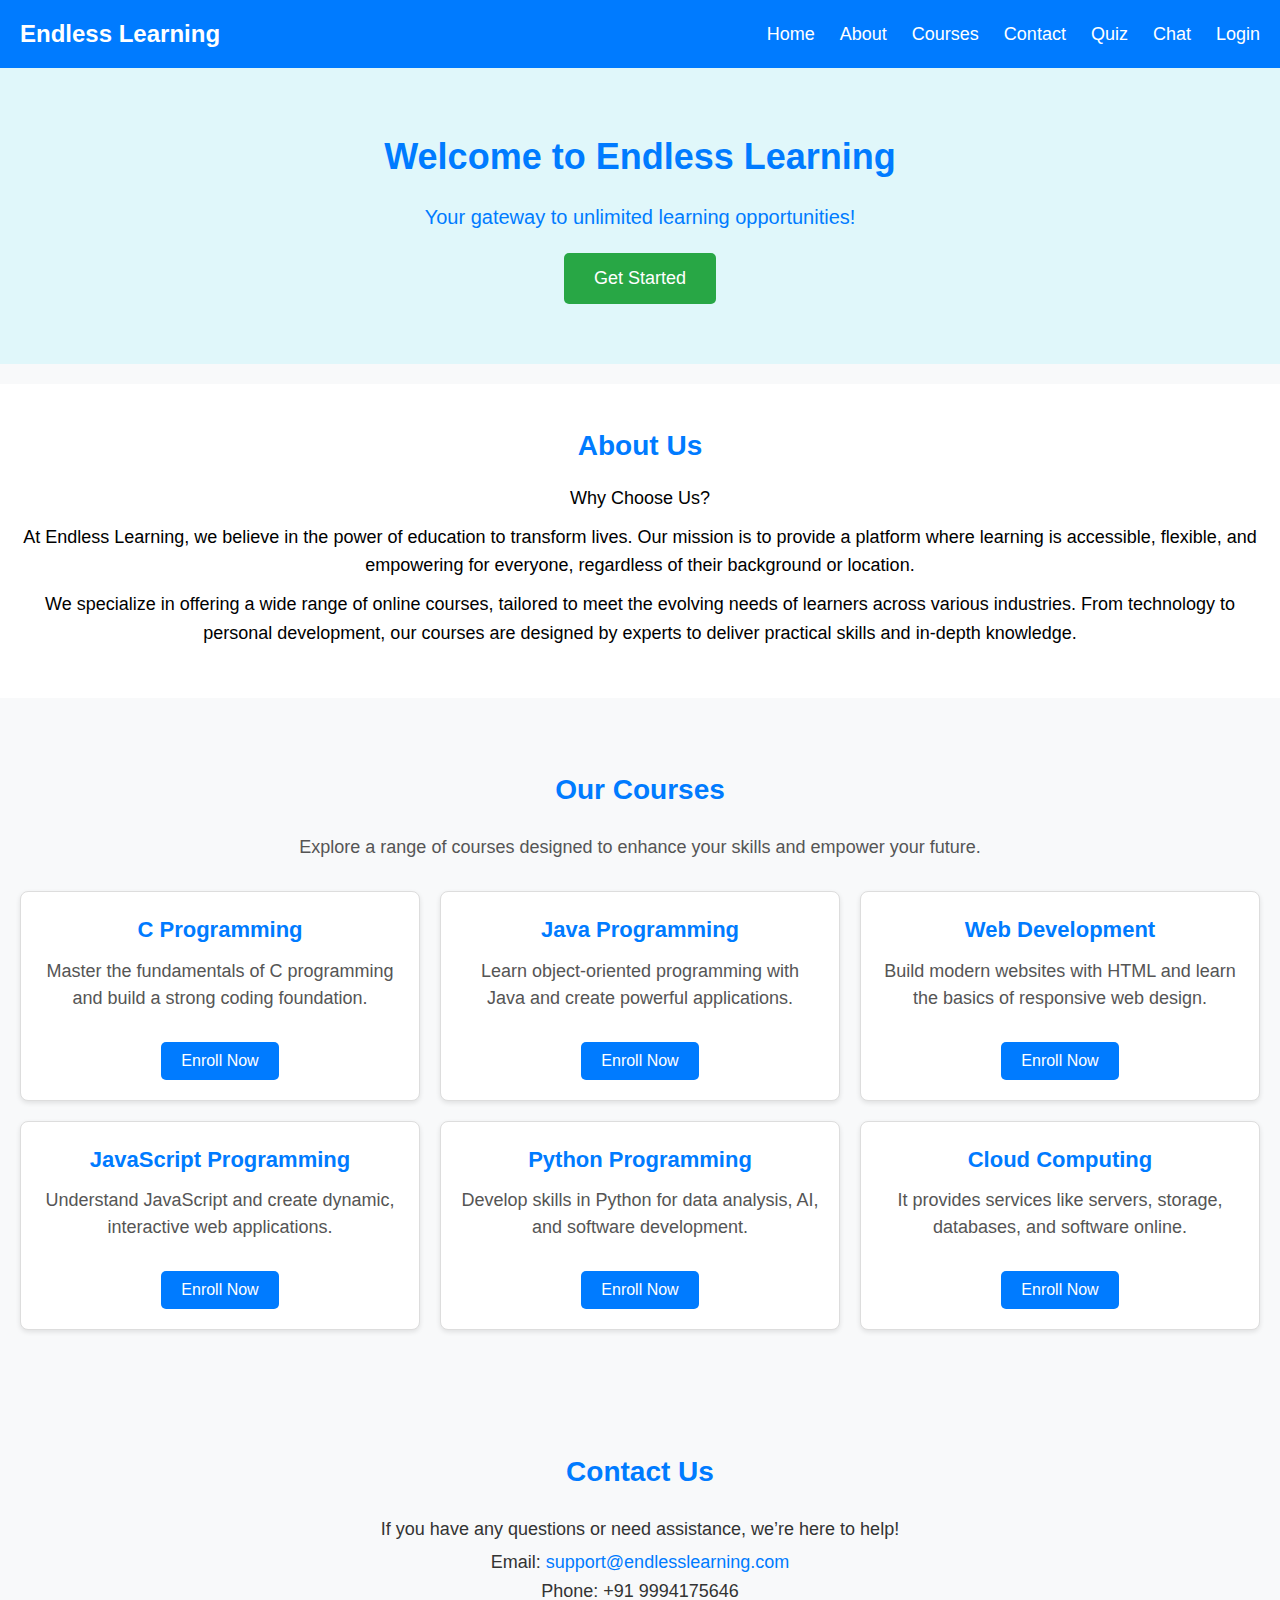
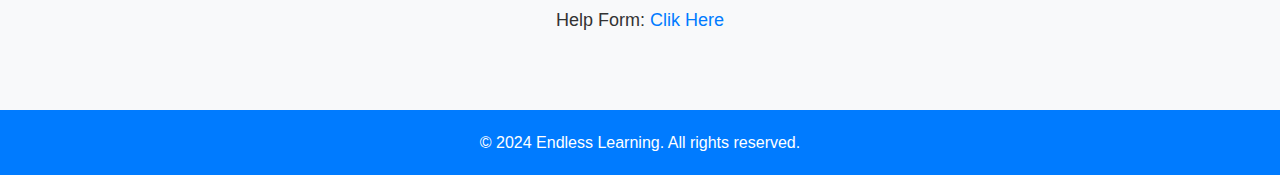
<file: newhome.html>
<!DOCTYPE html>
<html lang="en">

<head>
    <meta charset="UTF-8">
    <meta name="viewport" content="width=device-width, initial-scale=1.0">
    <title>E-Learning Platform</title>
    <style>/* Reset and Base Styles */
      /* Reset and Base Styles */
* {
    margin: 0;
    padding: 0;
    box-sizing: border-box;
}

body {
    font-family: Arial, sans-serif;
    line-height: 1.6;
    background-color: #f8f9fa;
    text-align: center; /* Center all text content */
}

/* Navbar */
.navbar {
    display: flex;
    justify-content: space-between;
    align-items: center;
    padding: 15px 20px;
    background: #007bff;
    color: #fff;
}

.navbar nav {
    display: flex;
    gap: 25px;
}

.navbar nav a {
    color: #fff;
    text-decoration: none;
    font-size: 18px;
    transition: color 0.3s;
}

.navbar nav a:hover {
    color: #f8d210;
}

.navbar h1 {
    font-size: 24px;
}

/* Dropdown */
.dropdown {
    position: relative;
}

.dropdown-content {
    display: none;
    position: absolute;
    right: 0;
    top: 100%;
    background-color: #ffffff;
    border: 1px solid #ddd;
    border-radius: 5px;
    box-shadow: 0px 4px 8px rgba(0, 0, 0, 0.1);
    z-index: 1;
    min-width: 200px;
    overflow: hidden;
}

.dropdown-content a {
    color: #007bff;
    padding: 10px 20px;
    text-decoration: none;
    display: block;
    font-size: 16px;
    transition: background-color 0.3s, color 0.3s;
}

.dropdown-content a:hover {
    background-color: #f8f9fa;
    color: #0056b3;
}

.dropdown:hover .dropdown-content {
    display: block;
}

/* Hero Section */
.hero {
    text-align: center;
    padding: 60px 20px;
    background: #e0f7fa;
    color: #007bff;
    margin-bottom: 20px;
}

.hero h2 {
    font-size: 36px;
    margin-bottom: 15px;
}

.hero p {
    font-size: 20px;
    margin-bottom: 20px;
}

.hero button {
    background: #28a745;
    color: #fff;
    padding: 15px 30px;
    font-size: 18px;
    border: none;
    border-radius: 5px;
    cursor: pointer;
    transition: background-color 0.3s;
}

.hero button:hover {
    background-color: #218838;
}

/* Section Titles */
section h3 {
    font-size: 28px;
    margin-bottom: 15px;
    color: #007bff;
}

/* About Section */
#about {
    padding: 40px 20px;
    background: #fff;
    margin-bottom: 20px;
}

#about p {
    font-size: 18px;
    margin-bottom: 10px;
}

/* Courses Section */
#courses {
    text-align: center;
    padding: 50px 20px;
    background-color: #f8f9fa;
    color: #333;
}

#courses h3 {
    font-size: 28px;
    color: #007bff;
    margin-bottom: 20px;
}

#courses p {
    font-size: 18px;
    margin-bottom: 30px;
    color: #555;
}

.course-cards {
    display: grid;
    grid-template-columns: repeat(3, 1fr); /* Three courses per row */
    gap: 20px;
    margin: 0 auto; /* Center the grid */
    width: fit-content; /* Ensure the grid is sized only to its content */
    justify-content: center;
}

.course-card {
    background: #ffffff;
    padding: 20px;
    text-align: center;
    border: 1px solid #ddd;
    border-radius: 8px;
    box-shadow: 0 2px 5px rgba(0, 0, 0, 0.1);
    transition: transform 0.3s ease, box-shadow 0.3s ease;
}

.course-card:hover {
    transform: translateY(-10px);
    box-shadow: 0 4px 10px rgba(0, 0, 0, 0.15);
}

.course-card h4 {
    font-size: 22px;
    color: #007bff;
    margin-bottom: 10px;
}

.course-card a{
  text-decoration: none;
  color: #fff;
}
.course-card p {
    font-size: 16px;
    margin-bottom: 15px;
    color: #555;
    line-height: 1.5;
}

.course-card button {
    background: #007bff;
    color: #fff;
    padding: 10px 20px;
    border: none;
    border-radius: 5px;
    cursor: pointer;
    font-size: 16px;
    transition: background-color 0.3s;
}

.course-card button:hover {
    background-color: #0056b3;
}

/* Responsive Design */
@media (max-width: 768px) {
    .course-cards {
        grid-template-columns: repeat(2, 1fr); /* Two courses per row on smaller screens */
    }
}

@media (max-width: 480px) {
    .course-cards {
        grid-template-columns: 1fr; /* One course per row on very small screens */
    }
}

/* Contact Section */
#contact {
    text-align: center; /* Center-align the text */
    padding: 50px 20px; /* Add padding for spacing */
    background: #f8f9fa; /* Light background for better contrast */
    color: #333; /* Neutral text color */
    border-radius: 8px; /* Rounded edges for a polished look */
   
    max-width: 800px; /* Restrict max-width for better readability */
    margin: 20px auto; /* Center horizontally */
}

#contact h3 {
    font-size: 28px; /* Larger, bold heading */
    color: #007bff; /* Use brand color */
    margin-bottom: 20px; /* Add space below heading */
}

#contact p {
    font-size: 18px; /* Standardized font size */
    margin-bottom: 5px; /* Spacing between paragraphs */
    line-height: 1.6; /* Enhance readability */
}

#contact a {
    color: #007bff; /* Highlight links with brand color */
    text-decoration: none; /* Remove underline */
    
     /* Smooth hover effects */
}

#contact a:hover {
    color: #001eb3; /* Darker blue on hover */
   
}

/* Contact Info Container */
.contact-info {
    display: flex;
    flex-direction: column; /* Stack items vertically */
    gap: 15px; /* Space between items */
}

.contact-info p {
    margin: 0; /* Remove default margins for consistency */
    font-size: 18px; /* Match text size */
}

/* Footer */
footer {
    text-align: center;
    padding: 20px;
    background: #007bff;
    color: #fff;
    margin-top: 20px;
}

      </style>
</head>

<body>
    <!-- Navigation Bar -->
    <header>
        <div class="navbar">
            <h1>Endless Learning</h1>
            <nav>
              <a href="#home">Home</a>
              <a href="#about">About</a>
              <a href="#courses">Courses</a>
              <a href="#contact">Contact</a>
              <a href="#quiz">Quiz</a>
              <a href="chat1.php">Chat</a>
              <div class="dropdown">
                <a href="#" id="login-btn">Login</a>
                <div class="dropdown-content" id="dropdown-menu">
                    <a href="admin-login.html">Admin</a>
                    <a href="Teacher/sign_in.php">Teacher</a>
                </div>
            </div>
            
          </nav>
        </div>
    </header>

    <!-- Hero Section -->
    <section id="home" class="hero">
        <h2>Welcome to Endless Learning</h2>
        <p>Your gateway to unlimited learning opportunities!</p>
        <button onclick="window.location.href='#courses';">Get Started</button>
    </section>

    <!-- About Section -->
    <section id="about">
      <h3>About Us</h3>
      <p>Why Choose Us?</p>
      <p>At Endless Learning, we believe in the power of education to transform lives. Our mission is to provide a platform where learning is accessible, flexible, and empowering for everyone, regardless of their background or location.</p>
      <p>We specialize in offering a wide range of online courses, tailored to meet the evolving needs of learners across various industries. From technology to personal development, our courses are designed by experts to deliver practical skills and in-depth knowledge.</p>
      
      
      
  </section>
  

  <section id="courses">
    <h3>Our Courses</h3>
    <p>Explore a range of courses designed to enhance your skills and empower your future.</p>
    <div class="course-cards">
        <!-- First Row -->
        <div class="course-card">
            <h4>C Programming</h4>
            <p>Master the fundamentals of C programming and build a strong coding foundation.</p>
            <button><a href="C_Programming.html">Enroll Now</a></button>
        </div>
        <div class="course-card">
            <h4>Java Programming</h4>
            <p>Learn object-oriented programming with Java and create powerful applications.</p>
            <button><a href="C_Programming.html">Enroll Now</a></button>
        </div>
        <div class="course-card">
            <h4>Web Development </h4>
            <p>Build modern websites with HTML and learn the basics of responsive web design.</p>
            <button><a href="C_Programming.html">Enroll Now</a></button>
        </div>
        <!-- Second Row -->
        <div class="course-card">
            <h4>JavaScript Programming</h4>
            <p>Understand JavaScript and create dynamic, interactive web applications.</p>
            <button><a href="C_Programming.html">Enroll Now</a></button>
        </div>
        <div class="course-card">
            <h4>Python Programming</h4>
            <p>Develop skills in Python for data analysis, AI, and software development.</p>
            <button><a href="Python_Prog.html">Enroll Now</a></button>
        </div>
        <div class="course-card">
          <h4>Cloud Computing</h4>
          <p>It provides services like servers, storage, databases, and software online.</p>
          <button><a href="C_Programming.html">Enroll Now</a></button>
      </div>
    </div>
</section>

    <!-- Contact Section -->
    <section id="contact">
      <h3>Contact Us</h3>
      <p>If you have any questions or need assistance, we’re here to help!</p>
      <div class="contact-info">
          <p>
              Email: <a href="mailto:support@endlesslearning.com">support@endlesslearning.com</a><br>
         
              Phone: +91 9994175646 <br>
          
              Help Form: <a href="https://forms.gle/PYUVzgHBN63FThuQ6" target="_blank">Clik Here</a>
          </p>
      </div>
  </section>

    <!-- Footer -->
    <footer>
        <p>&copy; 2024 Endless Learning. All rights reserved.</p>
    </footer>

    <script>
      // Toggle dropdown visibility
      document.getElementById('login-btn').addEventListener('click', function (event) {
          event.preventDefault(); // Prevent default link behavior
          const dropdown = document.getElementById('dropdown-menu');
          // Toggle visibility
          dropdown.style.display = dropdown.style.display === 'block' ? 'none' : 'block';
      });
  
      // Close the dropdown if clicked outside
      document.addEventListener('click', function (event) {
          const dropdown = document.getElementById('dropdown-menu');
          const loginBtn = document.getElementById('login-btn');
          if (!dropdown.contains(event.target) && event.target !== loginBtn) {
              dropdown.style.display = 'none';
          }
      });
  </script>
  
</body>

</html>
</file>
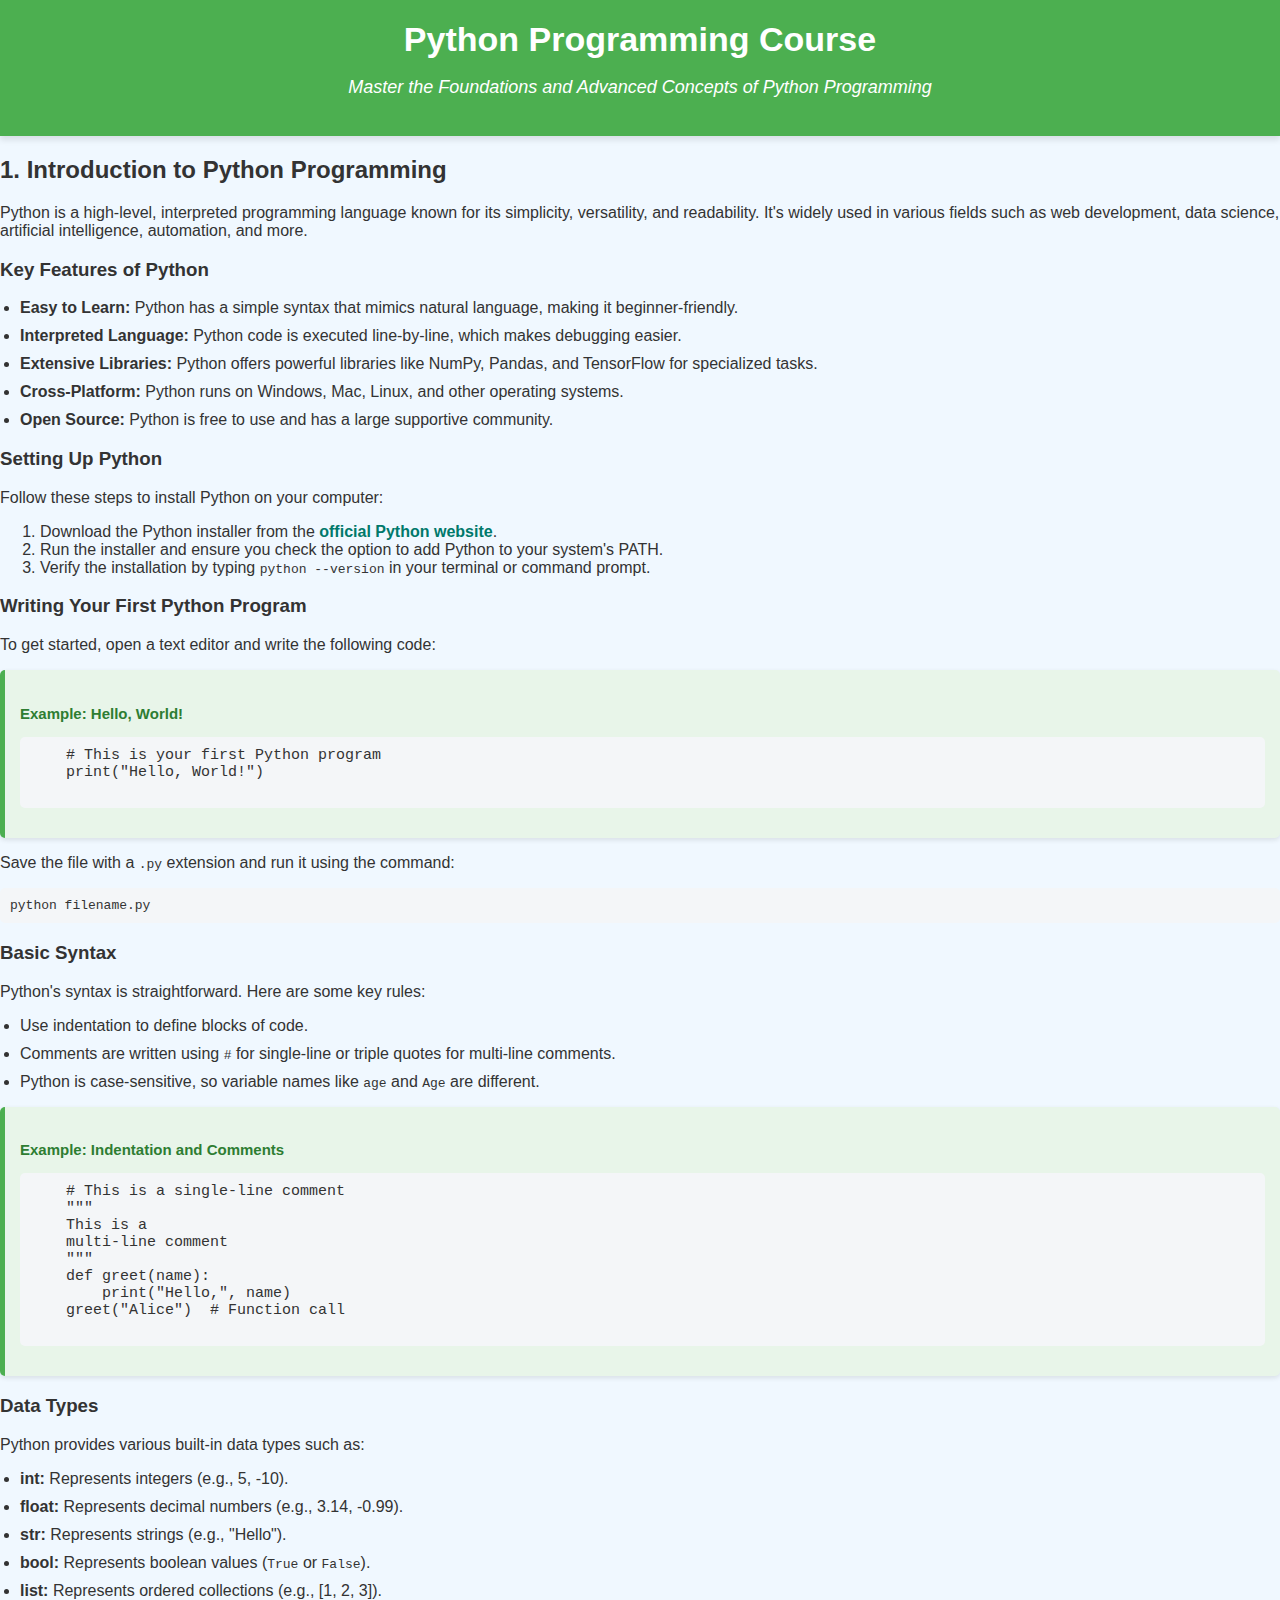
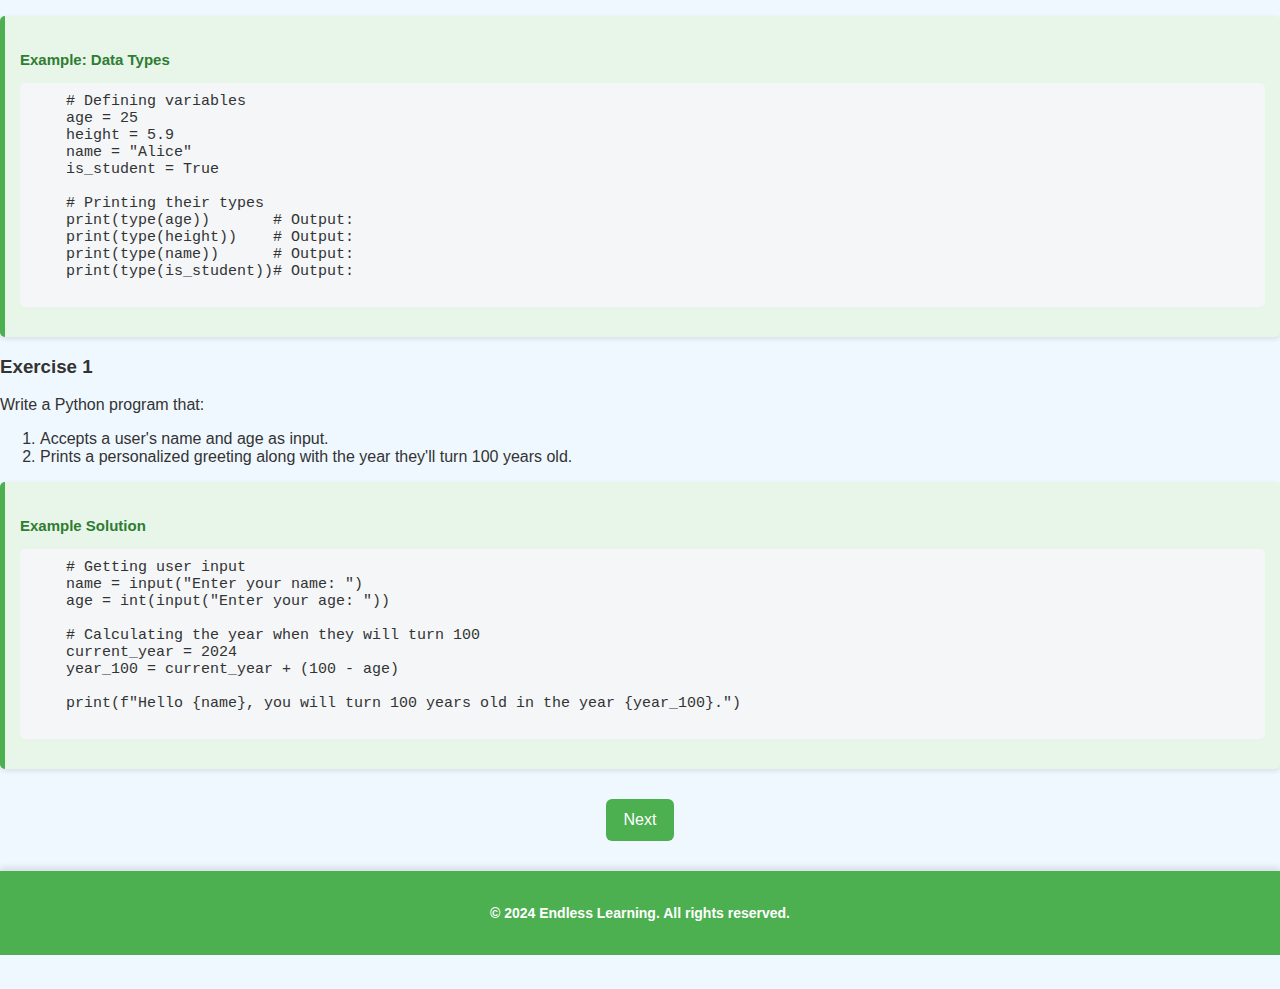
<file: python_course.html>
<!DOCTYPE html>
<html lang="en">

<head>
    <meta charset="UTF-8">
    <meta name="viewport" content="width=device-width, initial-scale=1.0">
    <title>Python Programming Course - Multi-Page Content</title>
    <style>
        body {
            font-family: "Segoe UI", Tahoma, Geneva, Verdana, sans-serif;
            margin: 0;
            padding: 0;
            background-color: #f0f8ff; /* Light blue background */
            color: #333;
        }

        header {
            background-color: #4caf50; /* Green */
            color: #fff;
            padding: 20px;
            text-align: center;
            box-shadow: 0 4px 6px rgba(0, 0, 0, 0.1);
        }

        header h1 {
            margin: 0;
            font-size: 34px;
        }

        header p {
            font-size: 18px;
            font-style: italic;
        }

        .container {
            width: 90%;
            max-width: 1200px;
            margin: 20px auto;
            padding: 20px;
            background: #ffffff;
            border-radius: 10px;
            box-shadow: 0 4px 10px rgba(0, 0, 0, 0.15);
        }

        .topic h2 {
            font-size: 26px;
            color: #4caf50; /* Match header color */
            margin-bottom: 15px;
            border-bottom: 2px solid #4caf50;
            display: inline-block;
        }

        .topic p,
        .topic ul {
            font-size: 16px;
            line-height: 1.8;
            color: #555;
        }

        ul {
            padding-left: 20px;
        }

        ul li {
            margin-bottom: 10px;
        }

        .example {
            background-color: #e8f5e9; /* Pale green */
            border-left: 5px solid #4caf50; /* Match header color */
            padding: 15px;
            margin-top: 10px;
            font-size: 15px;
            overflow-x: auto;
            border-radius: 5px;
            box-shadow: 0 2px 5px rgba(0, 0, 0, 0.1);
        }

        .example h4 {
            color: #2e7d32; /* Dark green */
            margin-bottom: 10px;
        }

        pre {
            background-color: #f4f6f8;
            padding: 10px;
            border-radius: 5px;
            overflow-x: auto;
        }

        .navigation-buttons {
            text-align: center;
            margin: 30px 0;
        }

        .navigation-buttons button {
            background-color: #4caf50; /* Green */
            color: #fff;
            border: none;
            padding: 12px 18px;
            margin: 0 8px;
            font-size: 16px;
            border-radius: 6px;
            cursor: pointer;
            transition: background-color 0.3s ease, transform 0.2s ease;
        }

        .navigation-buttons button:hover {
            background-color: #388e3c; /* Darker green */
            transform: scale(1.05);
        }

        footer {
            text-align: center;
            padding: 20px;
            background: #4caf50; /* Green */
            color: #fff;
            margin-top: 20px;
            font-size: 14px;
            font-weight: bold;
            box-shadow: 0 -4px 6px rgba(0, 0, 0, 0.1);
        }

        a {
            color: #00796b; /* Teal */
            text-decoration: none;
            font-weight: bold;
        }

        a:hover {
            text-decoration: underline;
        }
    </style>
</head>

<body>
    <header>
        <h1>Python Programming Course</h1>
        <p>Master the Foundations and Advanced Concepts of Python Programming</p>
    </header>

    <div id="page1" class="page">
        <h2>1. Introduction to Python Programming</h2>
        <p>
            Python is a high-level, interpreted programming language known for its simplicity, versatility, and readability. 
            It's widely used in various fields such as web development, data science, artificial intelligence, automation, 
            and more.
        </p>
        <h3>Key Features of Python</h3>
        <ul>
            <li><strong>Easy to Learn:</strong> Python has a simple syntax that mimics natural language, making it beginner-friendly.</li>
            <li><strong>Interpreted Language:</strong> Python code is executed line-by-line, which makes debugging easier.</li>
            <li><strong>Extensive Libraries:</strong> Python offers powerful libraries like NumPy, Pandas, and TensorFlow for specialized tasks.</li>
            <li><strong>Cross-Platform:</strong> Python runs on Windows, Mac, Linux, and other operating systems.</li>
            <li><strong>Open Source:</strong> Python is free to use and has a large supportive community.</li>
        </ul>
    
        <h3>Setting Up Python</h3>
        <p>Follow these steps to install Python on your computer:</p>
        <ol>
            <li>Download the Python installer from the <a href="https://www.python.org" target="_blank">official Python website</a>.</li>
            <li>Run the installer and ensure you check the option to add Python to your system's PATH.</li>
            <li>Verify the installation by typing <code>python --version</code> in your terminal or command prompt.</li>
        </ol>
    
        <h3>Writing Your First Python Program</h3>
        <p>To get started, open a text editor and write the following code:</p>
        <div class="example">
            <h4>Example: Hello, World!</h4>
            <pre>
    # This is your first Python program
    print("Hello, World!")
            </pre>
        </div>
        <p>Save the file with a <code>.py</code> extension and run it using the command:</p>
        <pre>python filename.py</pre>
    
        <h3>Basic Syntax</h3>
        <p>Python's syntax is straightforward. Here are some key rules:</p>
        <ul>
            <li>Use indentation to define blocks of code.</li>
            <li>Comments are written using <code>#</code> for single-line or triple quotes for multi-line comments.</li>
            <li>Python is case-sensitive, so variable names like <code>age</code> and <code>Age</code> are different.</li>
        </ul>
        <div class="example">
            <h4>Example: Indentation and Comments</h4>
            <pre>
    # This is a single-line comment
    """
    This is a
    multi-line comment
    """
    def greet(name):
        print("Hello,", name)
    greet("Alice")  # Function call
            </pre>
        </div>
    
        <h3>Data Types</h3>
        <p>Python provides various built-in data types such as:</p>
        <ul>
            <li><strong>int:</strong> Represents integers (e.g., 5, -10).</li>
            <li><strong>float:</strong> Represents decimal numbers (e.g., 3.14, -0.99).</li>
            <li><strong>str:</strong> Represents strings (e.g., "Hello").</li>
            <li><strong>bool:</strong> Represents boolean values (<code>True</code> or <code>False</code>).</li>
            <li><strong>list:</strong> Represents ordered collections (e.g., [1, 2, 3]).</li>
        </ul>
        <div class="example">
            <h4>Example: Data Types</h4>
            <pre>
    # Defining variables
    age = 25
    height = 5.9
    name = "Alice"
    is_student = True
    
    # Printing their types
    print(type(age))       # Output: <class 'int'>
    print(type(height))    # Output: <class 'float'>
    print(type(name))      # Output: <class 'str'>
    print(type(is_student))# Output: <class 'bool'>
            </pre>
        </div>
    
        <h3>Exercise 1</h3>
        <p>Write a Python program that:</p>
        <ol>
            <li>Accepts a user's name and age as input.</li>
            <li>Prints a personalized greeting along with the year they'll turn 100 years old.</li>
        </ol>
        <div class="example">
            <h4>Example Solution</h4>
            <pre>
    # Getting user input
    name = input("Enter your name: ")
    age = int(input("Enter your age: "))
    
    # Calculating the year when they will turn 100
    current_year = 2024
    year_100 = current_year + (100 - age)
    
    print(f"Hello {name}, you will turn 100 years old in the year {year_100}.")
            </pre>
        </div>
    </div>
    
    
    <div id="page2" class="page" style="display: none;">
        <h2>2. Control Flow and Loops</h2>
        <p>
            Control flow in Python refers to the order in which individual statements, instructions, or function calls are executed or evaluated. 
            Python supports conditional statements to allow decision-making and loops for repeated execution of code.
        </p>
        <h3>Control Flow</h3>
        <p>
            Python provides several ways to control the flow of execution through the program. These control structures are essential for decision-making.
        </p>
        <h4>If-Else Statement</h4>
        <p>
            The <code>if</code> statement allows you to check a condition and execute code depending on whether the condition is true or false.
        </p>
        <div class="example">
            <h4>Example: If-Else</h4>
            <pre>
    # Check if a number is even or odd
    number = 10
    if number % 2 == 0:
        print("Even number")
    else:
        print("Odd number")
            </pre>
        </div>
        <h4>Elif Statement</h4>
        <p>
            The <code>elif</code> statement allows you to check multiple conditions. It is short for "else if," and it checks another condition if the previous one was false.
        </p>
        <div class="example">
            <h4>Example: Elif</h4>
            <pre>
    # Check the day of the week
    day = 3
    if day == 1:
        print("Monday")
    elif day == 2:
        print("Tuesday")
    elif day == 3:
        print("Wednesday")
    else:
        print("Weekend")
            </pre>
        </div>
    
        <h3>Loops</h3>
        <p>
            Loops allow for repeating a block of code multiple times. Python has two primary types of loops: <code>for</code> and <code>while</code>.
        </p>
        <h4>For Loop</h4>
        <p>
            A <code>for</code> loop is used to iterate over a sequence (like a list, tuple, or string) and execute the block of code for each item in the sequence.
        </p>
        <div class="example">
            <h4>Example: For Loop</h4>
            <pre>
    # Loop through a list of numbers and print them
    numbers = [1, 2, 3, 4, 5]
    for num in numbers:
        print(num)
            </pre>
        </div>
    
        <h4>Range Function</h4>
        <p>
            The <code>range()</code> function is commonly used with for loops to generate a sequence of numbers, useful when you don’t have a predefined list.
        </p>
        <div class="example">
            <h4>Example: Using Range</h4>
            <pre>
    # Loop through numbers from 0 to 4
    for i in range(5):
        print(i)
            </pre>
        </div>
    
        <h4>While Loop</h4>
        <p>
            The <code>while</code> loop repeats as long as a given condition is true. It’s useful when you don’t know the exact number of iterations in advance.
        </p>
        <div class="example">
            <h4>Example: While Loop</h4>
            <pre>
    # Print numbers from 1 to 5
    count = 1
    while count <= 5:
        print(count)
        count += 1
            </pre>
        </div>
    
        <h4>Breaking Out of Loops</h4>
        <p>
            The <code>break</code> statement can be used to exit a loop prematurely, even if the condition hasn’t been met.
        </p>
        <div class="example">
            <h4>Example: Breaking Out of a Loop</h4>
            <pre>
    # Stop the loop when the number is 3
    for num in range(5):
        if num == 3:
            break
        print(num)
            </pre>
        </div>
    
        <h4>Skipping Iterations with Continue</h4>
        <p>
            The <code>continue</code> statement skips the current iteration and moves to the next one, without terminating the entire loop.
        </p>
        <div class="example">
            <h4>Example: Using Continue</h4>
            <pre>
    # Skip printing 3
    for num in range(5):
        if num == 3:
            continue
        print(num)
            </pre>
        </div>
    
        <h3>Nested Loops</h3>
        <p>
            A nested loop is a loop inside another loop. It’s useful when working with multi-dimensional structures like matrices.
        </p>
        <div class="example">
            <h4>Example: Nested Loops</h4>
            <pre>
    # Loop through a 2D list (list of lists)
    matrix = [[1, 2], [3, 4], [5, 6]]
    for row in matrix:
        for elem in row:
            print(elem)
            </pre>
        </div>
    </div>
    <div id="page3" class="page" style="display: none;">
        <h2>3. Functions and Modules</h2>
        <p>
            Functions in Python are blocks of reusable code that perform a specific task. Functions help make your code modular and organized.
        </p>
        <h3>Functions</h3>
        <p>
            A function is defined using the <code>def</code> keyword, followed by the function name and a set of parentheses (which can include parameters). 
            You can return values from a function using the <code>return</code> keyword.
        </p>
        <div class="example">
            <h4>Example: Defining a Function</h4>
            <pre>
    # Define a function to greet a person
    def greet(name):
        print(f"Hello, {name}!")
    
    greet("Alice")
            </pre>
        </div>
    
        <h4>Returning Values from Functions</h4>
        <p>
            You can use the <code>return</code> statement to return values from a function, which can then be used in other parts of the program.
        </p>
        <div class="example">
            <h4>Example: Returning a Value</h4>
            <pre>
    # Define a function to add two numbers
    def add(a, b):
        return a + b
    
    result = add(5, 3)
    print(f"Sum: {result}")
            </pre>
        </div>
    
        <h4>Multiple Parameters</h4>
        <p>
            Functions can take multiple parameters to accept more than one value. You can specify default values for parameters as well.
        </p>
        <div class="example">
            <h4>Example: Multiple Parameters</h4>
            <pre>
    # Define a function to calculate the area of a rectangle
    def area(length, width=5):
        return length * width
    
    print(area(10))
    print(area(10, 7))
            </pre>
        </div>
    
        <h4>Lambda Functions</h4>
        <p>
            Lambda functions are anonymous functions defined using the <code>lambda</code> keyword. They are usually short functions with one expression.
        </p>
        <div class="example">
            <h4>Example: Lambda Function</h4>
            <pre>
    # Define a lambda function for addition
    add = lambda a, b: a + b
    print(add(5, 3))
            </pre>
        </div>
    
        <h3>Modules</h3>
        <p>
            Python modules are files that contain Python code. A module can define functions, classes, and variables, and it can include runnable code. 
            You can import and use functions and variables from other modules in your program.
        </p>
        <h4>Importing Modules</h4>
        <p>
            The <code>import</code> statement is used to include external Python modules in your program.
        </p>
        <div class="example">
            <h4>Example: Importing a Module</h4>
            <pre>
    # Import the math module
    import math
    result = math.sqrt(16)
    print(f"Square root: {result}")
            </pre>
        </div>
    
        <h4>Using Aliases for Modules</h4>
        <p>
            You can use an alias when importing a module to shorten its name for convenience.
        </p>
        <div class="example">
            <h4>Example: Using an Alias</h4>
            <pre>
    # Import the math module with an alias
    import math as m
    print(m.sqrt(16))
            </pre>
        </div>
    
        <h4>Built-in Modules</h4>
        <p>
            Python has a large standard library with built-in modules, such as <code>math</code>, <code>os</code>, <code>random</code>, and many more.
        </p>
        <div class="example">
            <h4>Example: Using the Random Module</h4>
            <pre>
    # Generate a random number between 1 and 10
    import random
    random_number = random.randint(1, 10)
    print(f"Random number: {random_number}")
            </pre>
        </div>
    </div>
    <div id="page4" class="page" style="display: none;">
        <h2>4. Data Structures</h2>
        <p>
            Data structures are used to store and organize data in a way that makes it easier to access and modify. Python offers a variety of data structures, including lists, tuples, dictionaries, and sets.
        </p>
        <h3>Lists</h3>
        <p>
            Lists are ordered collections of items that can hold elements of any type. Lists are mutable, which means their elements can be changed after creation.
        </p>
        <div class="example">
            <h4>Example: Creating and Modifying a List</h4>
            <pre>
    # Create a list
    fruits = ["apple", "banana", "cherry"]
    fruits.append("orange")
    fruits[1] = "blueberry"
    print(fruits)
            </pre>
        </div>
    
        <h4>List Methods</h4>
        <p>
            Python provides several methods to manipulate lists. Common methods include <code>append()</code>, <code>remove()</code>, <code>sort()</code>, and <code>reverse()</code>.
        </p>
        <div class="example">
            <h4>Example: List Methods</h4>
            <pre>
    # Add an item to a list
    fruits.append("grapes")
    # Remove an item
    fruits.remove("banana")
    # Sort the list
    fruits.sort()
    print(fruits)
            </pre>
        </div>
    
        <h3>Dictionaries</h3>
        <p>
            Dictionaries store data in key-value pairs. The keys must be unique and immutable, and the values can be of any data type.
        </p>
        <div class="example">
            <h4>Example: Creating a Dictionary</h4>
            <pre>
    # Create a dictionary
    person = {"name": "Alice", "age": 25, "city": "New York"}
    print(person["name"])
            </pre>
        </div>
    
        <h4>Dictionary Methods</h4>
        <p>
            Some commonly used dictionary methods include <code>get()</code>, <code>keys()</code>, <code>values()</code>, and <code>items()</code>.
        </p>
        <div class="example">
            <h4>Example: Dictionary Methods</h4>
            <pre>
    # Get a value by key
    name = person.get("name")
    # List all keys
    keys = person.keys()
    print(name, keys)
            </pre>
        </div>
    
        <h3>Tuples</h3>
        <p>
            Tuples are similar to lists, but they are immutable. Once created, their elements cannot be changed.
        </p>
        <div class="example">
            <h4>Example: Creating and Accessing a Tuple</h4>
            <pre>
    # Create a tuple
    colors = ("red", "green", "blue")
    print(colors[1])  # Access the second element
            </pre>
        </div>
    
        <h4>Using Tuples as Dictionary Keys</h4>
        <p>
            Since tuples are immutable, they can be used as keys in dictionaries, unlike lists.
        </p>
        <div class="example">
            <h4>Example: Using a Tuple as a Dictionary Key</h4>
            <pre>
    # Use a tuple as a key
    person_info = {("Alice", 25): "Engineer"}
    print(person_info[("Alice", 25)])
            </pre>
        </div>
    
        <h3>Sets</h3>
        <p>
            A set is an unordered collection of unique elements. Sets are useful when you need to ensure that no duplicates are present.
        </p>
        <div class="example">
            <h4>Example: Creating and Modifying a Set</h4>
            <pre>
    # Create a set
    fruits = {"apple", "banana", "cherry"}
    fruits.add("orange")
    fruits.remove("banana")
    print(fruits)
            </pre>
        </div>
    </div>
    
        <!-- Navigation Buttons -->
        <div class="navigation-buttons">
            <button id="prevBtn" onclick="navigate(-1)" style="display: none;">Previous</button>
            <button id="nextBtn" onclick="navigate(1)">Next</button>
            <button id="homeBtn" onclick="navigateToHome()" style="display: none;">Home</button>
        </div>
    </div>

    

    
    <footer>
        <p>&copy; 2024 Endless Learning. All rights reserved.</p>
    </footer>

    <script>
        let currentPage = 1;
        const totalPages = 4;

        function navigate(direction) {
            document.getElementById(`page${currentPage}`).style.display = 'none';
            currentPage += direction;

            // Show the current page
            document.getElementById(`page${currentPage}`).style.display = 'block';

            // Update button visibility
            document.getElementById('prevBtn').style.display = currentPage === 1 ? 'none' : 'inline-block';
            document.getElementById('nextBtn').style.display = currentPage === totalPages ? 'none' : 'inline-block';
            document.getElementById('homeBtn').style.display = currentPage === totalPages ? 'inline-block' : 'none';
        }

        function navigateToHome() {
            document.getElementById(`page${currentPage}`).style.display = 'none';
            currentPage = 1;
            document.getElementById(`page${currentPage}`).style.display = 'block';
            document.getElementById('prevBtn').style.display = 'none';
            document.getElementById('nextBtn').style.display = 'inline-block';
            document.getElementById('homeBtn').style.display = 'none';
        }
    </script>
</body>

</html>
</file>
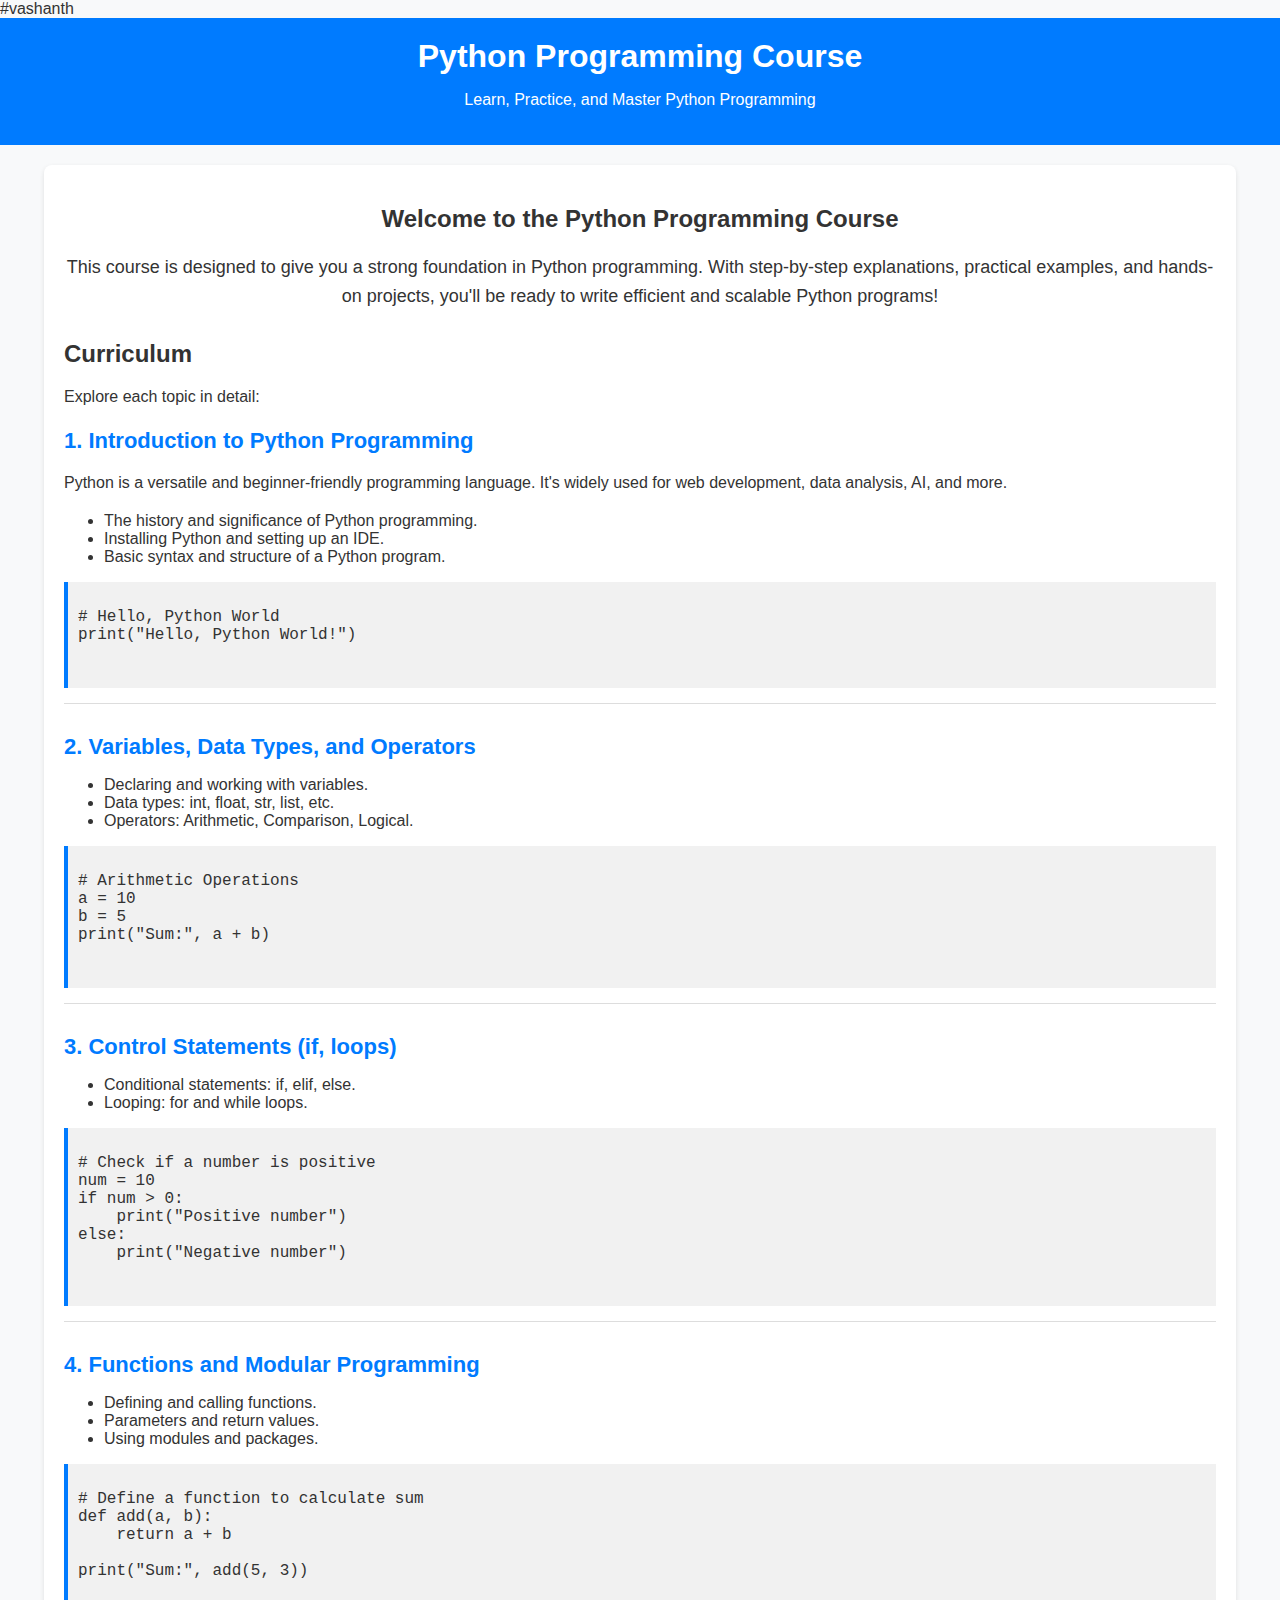
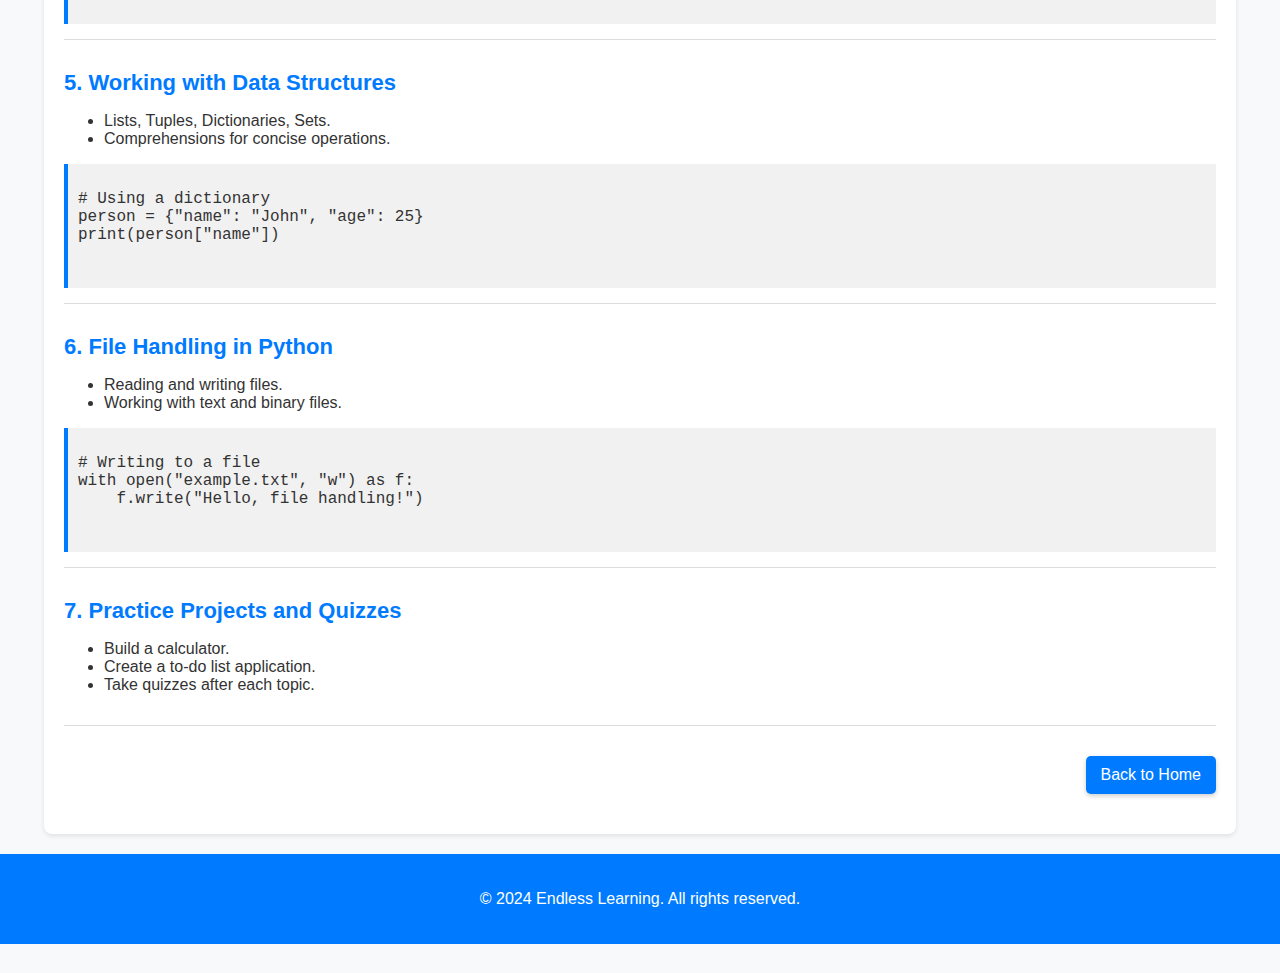
<file: Python_Prog.html>
<!DOCTYPE html>
<html lang="en">
#vashanth
<head>
    <meta charset="UTF-8">
    <meta name="viewport" content="width=device-width, initial-scale=1.0">
    <title>Python Programming Course - Professional Curriculum</title>
    <style>
        body {
            font-family: Arial, sans-serif;
            margin: 0;
            padding: 0;
            background-color: #f8f9fa;
            color: #333;
        }

        header {
            background-color: #007bff;
            color: #fff;
            padding: 20px 10px;
            text-align: center;
        }

        header h1 {
            margin: 0;
            font-size: 32px;
        }

        nav {
            background-color: #007bff;
            padding: 10px;
            text-align: center;
        }

        nav ul {
            list-style-type: none;
            padding: 0;
        }

        nav ul li {
            display: inline;
            margin: 0 15px;
        }

        nav ul li a {
            color: #fff;
            text-decoration: none;
            font-size: 18px;
        }

        nav ul li a:hover {
            text-decoration: underline;
        }

        .container {
            width: 90%;
            max-width: 1200px;
            margin: 20px auto;
            padding: 20px;
            background: #fff;
            border-radius: 8px;
            box-shadow: 0 2px 5px rgba(0, 0, 0, 0.1);
        }

        .intro {
            text-align: center;
            margin-bottom: 30px;
        }

        .intro p {
            font-size: 18px;
            line-height: 1.6;
        }

        .topic {
            margin-bottom: 30px;
            border-bottom: 1px solid #ddd;
            padding-bottom: 15px;
        }

        .topic h3 {
            font-size: 22px;
            color: #007bff;
            margin-bottom: 10px;
        }

        .topic p {
            font-size: 16px;
            line-height: 1.6;
        }

        .example {
            background-color: #f1f1f1;
            border-left: 4px solid #007bff;
            padding: 10px;
            margin-top: 15px;
            font-size: 16px;
        }

        .back-to-home-container {
            text-align: right;
            margin: 20px 0;
        }

        .back-to-home {
            display: inline-block;
            background-color: #007bff;
            color: white;
            padding: 10px 15px;
            border-radius: 5px;
            text-decoration: none;
            font-size: 16px;
            box-shadow: 0 2px 5px rgba(0, 0, 0, 0.2);
            transition: background-color 0.3s ease;
        }

        .back-to-home:hover {
            background-color: #0056b3;
        }

        footer {
            text-align: center;
            padding: 20px;
            background: #007bff;
            color: #fff;
            margin-top: 20px;
        }

        @media (max-width: 600px) {
            header h1 {
                font-size: 24px;
            }

            .topic h3 {
                font-size: 18px;
            }

            .topic p {
                font-size: 14px;
            }
        }
    </style>
</head>

<body>
    <!-- Header -->
    <header>
        <h1>Python Programming Course</h1>
        <p>Learn, Practice, and Master Python Programming</p>
    </header>

    <!-- Container -->
    <div class="container">
        <!-- Introduction -->
        <div class="intro">
            <h2>Welcome to the Python Programming Course</h2>
            <p>
                This course is designed to give you a strong foundation in Python programming. 
                With step-by-step explanations, practical examples, and hands-on projects, 
                you'll be ready to write efficient and scalable Python programs!
            </p>
        </div>

        <!-- Curriculum -->
        <h2>Curriculum</h2>
        <p>Explore each topic in detail:</p>

        <!-- Topic 1: Introduction to Python -->
        <div class="topic" id="topic1">
            <h3>1. Introduction to Python Programming</h3>
            <p>Python is a versatile and beginner-friendly programming language. It's widely used for web development, data analysis, AI, and more.</p>
            <ul>
                <li>The history and significance of Python programming.</li>
                <li>Installing Python and setting up an IDE.</li>
                <li>Basic syntax and structure of a Python program.</li>
            </ul>
            <div class="example">
                <pre>
# Hello, Python World
print("Hello, Python World!")
                </pre>
            </div>
        </div>

        <!-- Topic 2: Variables, Data Types, and Operators -->
        <div class="topic" id="topic2">
            <h3>2. Variables, Data Types, and Operators</h3>
            <ul>
                <li>Declaring and working with variables.</li>
                <li>Data types: int, float, str, list, etc.</li>
                <li>Operators: Arithmetic, Comparison, Logical.</li>
            </ul>
            <div class="example">
                <pre>
# Arithmetic Operations
a = 10
b = 5
print("Sum:", a + b)
                </pre>
            </div>
        </div>

        <!-- Topic 3: Control Statements -->
        <div class="topic" id="topic3">
            <h3>3. Control Statements (if, loops)</h3>
            <ul>
                <li>Conditional statements: if, elif, else.</li>
                <li>Looping: for and while loops.</li>
            </ul>
            <div class="example">
                <pre>
# Check if a number is positive
num = 10
if num > 0:
    print("Positive number")
else:
    print("Negative number")
                </pre>
            </div>
        </div>

        <!-- Topic 4: Functions and Modular Programming -->
        <div class="topic" id="topic4">
            <h3>4. Functions and Modular Programming</h3>
            <ul>
                <li>Defining and calling functions.</li>
                <li>Parameters and return values.</li>
                <li>Using modules and packages.</li>
            </ul>
            <div class="example">
                <pre>
# Define a function to calculate sum
def add(a, b):
    return a + b

print("Sum:", add(5, 3))
                </pre>
            </div>
        </div>

        <!-- Topic 5: Working with Data Structures -->
        <div class="topic" id="topic5">
            <h3>5. Working with Data Structures</h3>
            <ul>
                <li>Lists, Tuples, Dictionaries, Sets.</li>
                <li>Comprehensions for concise operations.</li>
            </ul>
            <div class="example">
                <pre>
# Using a dictionary
person = {"name": "John", "age": 25}
print(person["name"])
                </pre>
            </div>
        </div>

        <!-- Topic 6: File Handling -->
        <div class="topic" id="topic6">
            <h3>6. File Handling in Python</h3>
            <ul>
                <li>Reading and writing files.</li>
                <li>Working with text and binary files.</li>
            </ul>
            <div class="example">
                <pre>
# Writing to a file
with open("example.txt", "w") as f:
    f.write("Hello, file handling!")
                </pre>
            </div>
        </div>

        <!-- Topic 7: Practice Projects and Quizzes -->
        <div class="topic" id="topic7">
            <h3>7. Practice Projects and Quizzes</h3>
            <ul>
                <li>Build a calculator.</li>
                <li>Create a to-do list application.</li>
                <li>Take quizzes after each topic.</li>
            </ul>
        </div>

        <!-- Back to Home -->
        <div class="back-to-home-container">
            <a href="index.php" class="back-to-home">Back to Home</a>
        </div>
    </div>

    <!-- Footer -->
    <footer>
        <p>&copy; 2024 Endless Learning. All rights reserved.</p>
    </footer>
</body>

</html>
</file>
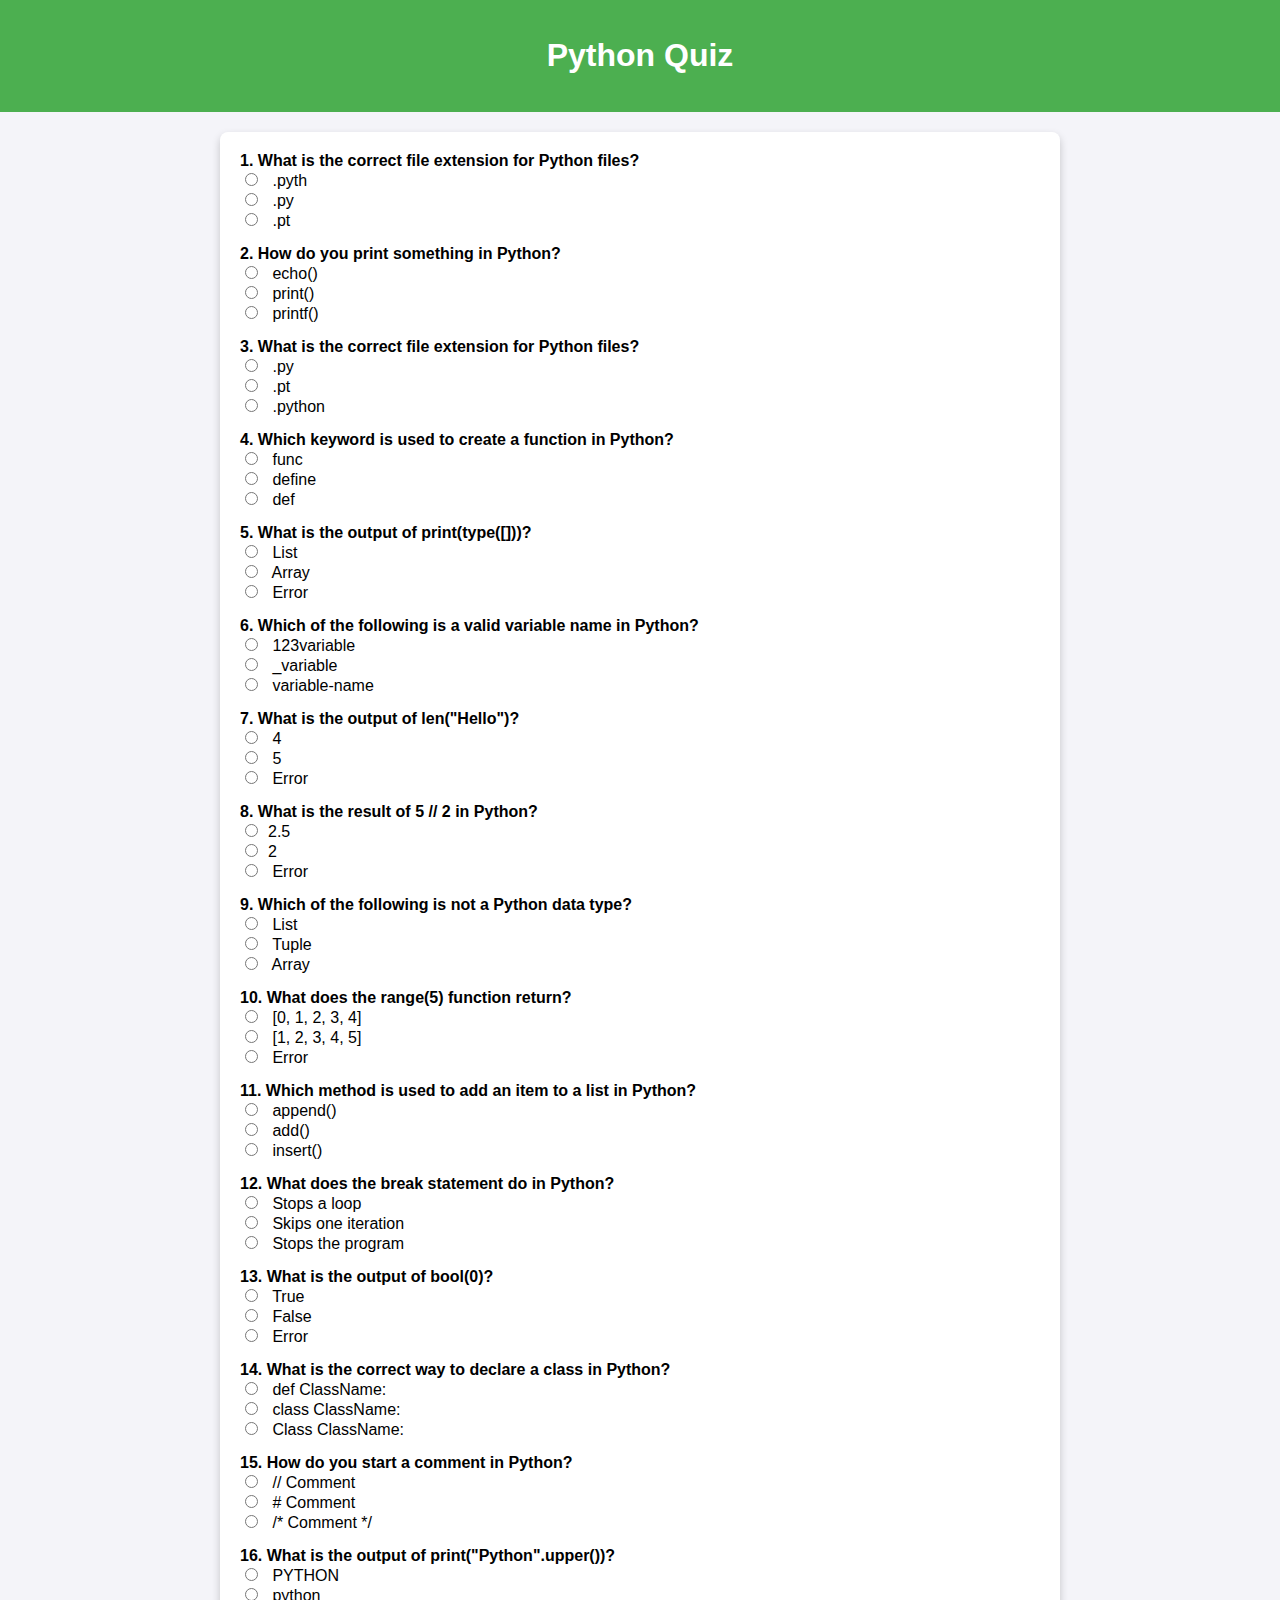
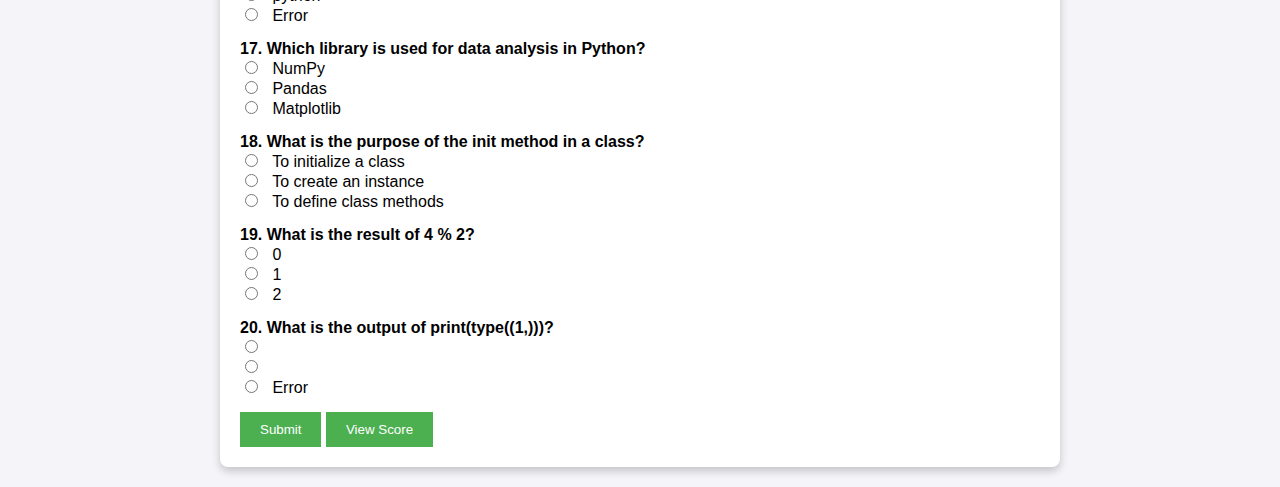
<file: python_quiz.html>
<!DOCTYPE html>
<html lang="en">
<head>
    <meta charset="UTF-8">
    <meta name="viewport" content="width=device-width, initial-scale=1.0">
    <title>Python Quiz</title>
    <style>
        body {
            font-family: Arial, sans-serif;
            margin: 0;
            padding: 0;
            background-color: #f4f4f9;
        }
        header {
            background: #4CAF50;
            color: white;
            padding: 1rem;
            text-align: center;
        }
        form {
            max-width: 800px;
            margin: 20px auto;
            padding: 20px;
            background: white;
            border-radius: 8px;
            box-shadow: 0 4px 8px rgba(0, 0, 0, 0.2);
        }
        .question {
            margin-bottom: 15px;
        }
        .question label {
            font-weight: bold;
        }
        .question input[type="radio"] {
            margin-right: 10px;
        }
        button {
            padding: 10px 20px;
            background: #4CAF50;
            color: white;
            border: none;
            cursor: pointer;
        }
        button:hover {
            background: #45a049;
        }
        #result {
            text-align: center;
            margin-top: 20px;
        }
        #certificateButton {
            margin-top: 20px;
        }
    </style>
</head>
<body>
    <header>
        <h1>Python Quiz</h1>
    </header>
    <form id="quizForm" onsubmit="submitQuiz(event)">
        <!-- Question 1 -->
        <div class="question">
            <label>1. What is the correct file extension for Python files?</label><br>
            <input type="radio" name="q1" value="a"> .pyth<br>
            <input type="radio" name="q1" value="b"> .py<br>
            <input type="radio" name="q1" value="c"> .pt<br>
        </div>
        <!-- Question 2 -->
        <div class="question">
            <label>2. How do you print something in Python?</label><br>
            <input type="radio" name="q2" value="a"> echo()<br>
            <input type="radio" name="q2" value="b"> print()<br>
            <input type="radio" name="q2" value="c"> printf()<br>
        </div>
        <!-- Add the rest of the 20 questions similarly -->
        <div class="question">
            <label>3. What is the correct file extension for Python files?</label><br>
            <input type="radio" name="q3" value="a"> .py<br>
            <input type="radio" name="q3" value="b"> .pt<br>
            <input type="radio" name="q3" value="c"> .python<br>
        </div>
        <!-- Question 4 -->
        <div class="question">
            <label>4. Which keyword is used to create a function in Python?</label><br>
            <input type="radio" name="q4" value="a"> func<br>
            <input type="radio" name="q4" value="b"> define<br>
            <input type="radio" name="q4" value="c"> def<br>
        </div>
        <!-- Question 5 -->
        <div class="question">
            <label>5. What is the output of print(type([]))?</label><br>
            <input type="radio" name="q5" value="a"> List<br>
            <input type="radio" name="q5" value="b"> Array<br>
            <input type="radio" name="q5" value="c"> Error<br>
        </div>
        <!-- Question 6 -->
        <div class="question">
            <label>6. Which of the following is a valid variable name in Python?</label><br>
            <input type="radio" name="q6" value="a"> 123variable<br>
            <input type="radio" name="q6" value="b"> _variable<br>
            <input type="radio" name="q6" value="c"> variable-name<br>
        </div>
        <!-- Question 7 -->
        <div class="question">
            <label>7. What is the output of len("Hello")?</label><br>
            <input type="radio" name="q7" value="a"> 4<br>
            <input type="radio" name="q7" value="b"> 5<br>
            <input type="radio" name="q7" value="c"> Error<br>
        </div>
        <!-- Question 8 -->
        <div class="question">
            <label>8. What is the result of 5 // 2 in Python?</label><br>
            <input type="radio" name="q8" value="a">2.5<br>
            <input type="radio" name="q8" value="b">2<br>
            <input type="radio" name="q8" value="c"> Error<br>
        </div>
        <!-- Question 9 -->
        <div class="question">
            <label>9. Which of the following is not a Python data type?</label><br>
            <input type="radio" name="q9" value="a"> List<br>
            <input type="radio" name="q9" value="b"> Tuple<br>
            <input type="radio" name="q9" value="c"> Array<br>
        </div>
        <!-- Question 10 -->
        <div class="question">
            <label>10. What does the range(5) function return?</label><br>
            <input type="radio" name="q10" value="a"> [0, 1, 2, 3, 4]<br>
            <input type="radio" name="q10" value="b"> [1, 2, 3, 4, 5]<br>
            <input type="radio" name="q10" value="c"> Error<br>
        </div>
        <!-- Question 11 -->
        <div class="question">
            <label>11. Which method is used to add an item to a list in Python?</label><br>
            <input type="radio" name="q11" value="a"> append()<br>
            <input type="radio" name="q11" value="b"> add()<br>
            <input type="radio" name="q11" value="c"> insert()<br>
        </div>
        <!-- Question 12 -->
        <div class="question">
            <label>12. What does the break statement do in Python?</label><br>
            <input type="radio" name="q12" value="a"> Stops a loop<br>
            <input type="radio" name="q12" value="b"> Skips one iteration<br>
            <input type="radio" name="q12" value="c"> Stops the program<br>
        </div>
        <!-- Question 13 -->
        <div class="question">
            <label>13. What is the output of bool(0)?</label><br>
            <input type="radio" name="q13" value="a"> True<br>
            <input type="radio" name="q13" value="b"> False<br>
            <input type="radio" name="q13" value="c"> Error<br>
        </div>
        <!-- Question 14 -->
        <div class="question">
            <label>14. What is the correct way to declare a class in Python?</label><br>
            <input type="radio" name="q14" value="a"> def ClassName:<br>
            <input type="radio" name="q14" value="b"> class ClassName:<br>
            <input type="radio" name="q14" value="c"> Class ClassName:<br>
        </div>
        <!-- Question 15 -->
        <div class="question">
            <label>15. How do you start a comment in Python?</label><br>
            <input type="radio" name="q15" value="a"> // Comment<br>
            <input type="radio" name="q15" value="b"> # Comment<br>
            <input type="radio" name="q15" value="c"> /* Comment */<br>
        </div>
        <!-- Question 16 -->
        <div class="question">
            <label>16. What is the output of print("Python".upper())?</label><br>
            <input type="radio" name="q16" value="a"> PYTHON<br>
            <input type="radio" name="q16" value="b"> python<br>
            <input type="radio" name="q16" value="c"> Error<br>
        </div>
        <!-- Question 17 -->
        <div class="question">
            <label>17. Which library is used for data analysis in Python?</label><br>
            <input type="radio" name="q17" value="a"> NumPy<br>
            <input type="radio" name="q17" value="b"> Pandas<br>
            <input type="radio" name="q17" value="c"> Matplotlib<br>
        </div>
        <!-- Question 18 -->
        <div class="question">
            <label>18. What is the purpose of the init method in a class?</label><br>
            <input type="radio" name="q18" value="a"> To initialize a class<br>
            <input type="radio" name="q18" value="b"> To create an instance<br>
            <input type="radio" name="q18" value="c"> To define class methods<br>
        </div>
        <!-- Question 19 -->
        <div class="question">
            <label>19. What is the result of 4 % 2?</label><br>
            <input type="radio" name="q19" value="a"> 0<br>
            <input type="radio" name="q19" value="b"> 1<br>
            <input type="radio" name="q19" value="c"> 2<br>
        </div>

        <!-- Question 20 -->
        <div class="question">
            <label>20. What is the output of print(type((1,)))?</label><br>
            <input type="radio" name="q20" value="a"> <class 'list'><br>
            <input type="radio" name="q20" value="b"> <class 'tuple'><br>
            <input type="radio" name="q20" value="c"> Error<br>
        </div>

        <button type="submit">Submit</button>
        <button type="button" onclick="viewScore()">View Score</button>
    </form>
    <div id="result"></div>
    <div id="certificateButton" style="text-align: center;"></div>

    <script>
        const answers = {
            q1: "b", q2: "b", q3: "a", q4: "c", q5: "a", q6: "b", q7: "b", q8: "b",
            q9: "c", q10: "a", q11: "a", q12: "a", q13: "b", q14: "b", q15: "b", q16: "a",
            q17: "b", q18: "b", q19: "a", q20: "b"
        };

        let userScore = null;

        function submitQuiz(event) {
            event.preventDefault();
            const form = new FormData(document.getElementById("quizForm"));
            userScore = 0;

            for (let [key, value] of form.entries()) {
                if (answers[key] === value) {
                    userScore++;
                }
            }

            alert("Your quiz has been submitted successfully!");
        }

        function viewScore() {
            const result = document.getElementById("result");
            const certificateButton = document.getElementById("certificateButton");

            if (userScore === null) {
                result.innerHTML = `<h2>Please submit the quiz first!</h2>`;
                certificateButton.innerHTML = "";
            } else {
                const percentage = (userScore / 20) * 100;
                result.innerHTML = `<h2>Your Score: ${userScore}/20 (${percentage.toFixed(2)}%)</h2>`;
                
                if (percentage > 70) {
                    certificateButton.innerHTML = `<button onclick="generateCertificate()">Generate Certificate</button>`;
                } else {
                    certificateButton.innerHTML = "";
                }
            }
        }

        function generateCertificate() {
            alert("Congratulations! Your certificate is being generated.");
            // Implement certificate generation logic here (e.g., redirection or PDF download)
        }
    </script>
</body>
</html>
</file>
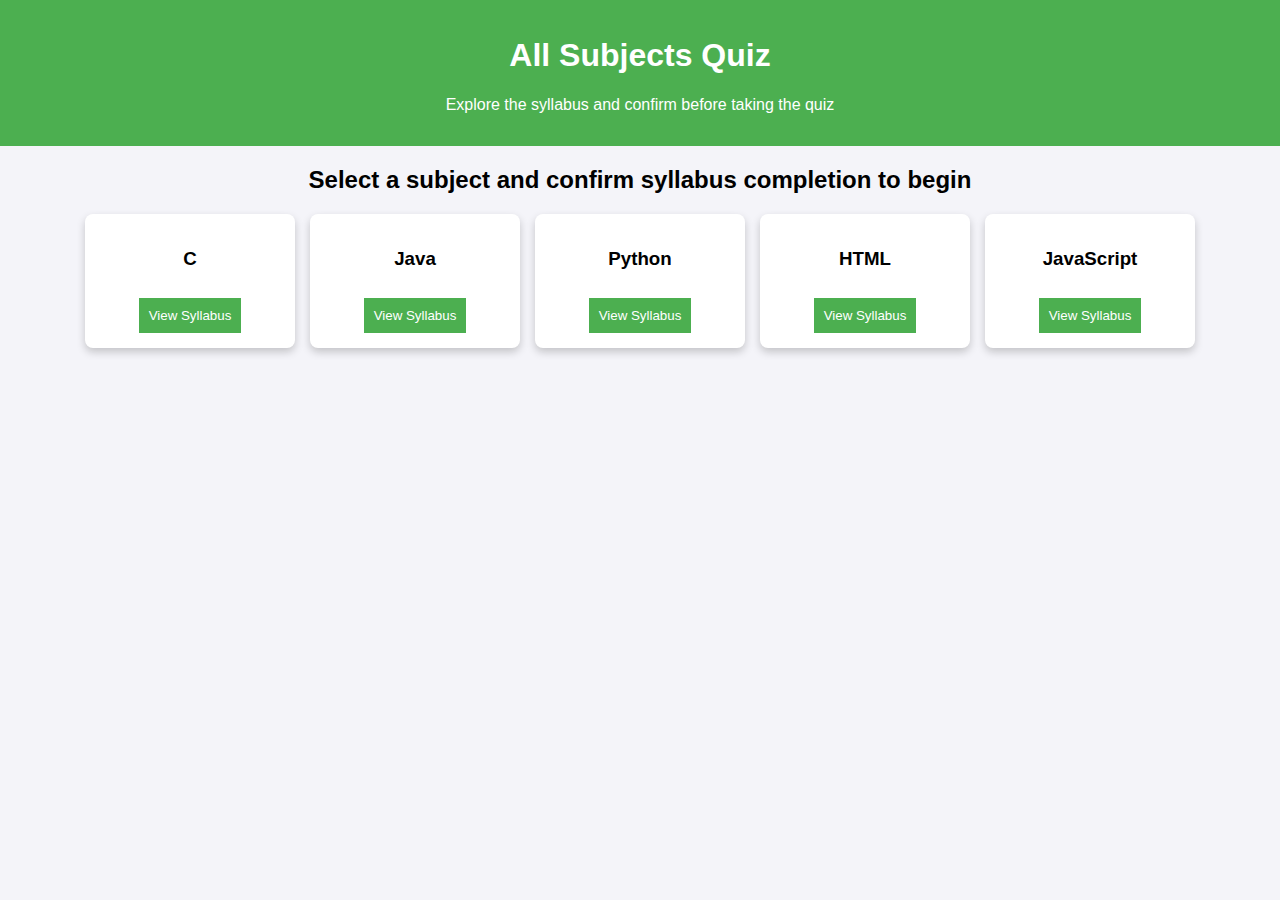
<file: quiz _index.html>
<!DOCTYPE html>
<html lang="en">
<head>
    <meta charset="UTF-8">
    <meta name="viewport" content="width=device-width, initial-scale=1.0">
    <title>Quiz - All Subjects</title>
    <style>
        body {
            font-family: Arial, sans-serif;
            margin: 0;
            padding: 0;
            background-color: #f4f4f9;
        }
        header {
            background: #4CAF50;
            color: white;
            padding: 1rem;
            text-align: center;
        }
        nav {
            margin: 20px 0;
            text-align: center;
            display: flex;
            flex-wrap: wrap;
            justify-content: center;
            gap: 15px;
        }
        .subject {
            display: inline-block;
            width: 180px;
            padding: 15px;
            background: white;
            border-radius: 8px;
            box-shadow: 0 4px 8px rgba(0, 0, 0, 0.2);
            text-align: center;
            transition: transform 0.2s, box-shadow 0.2s;
        }
        .subject:hover {
            box-shadow: 0 6px 12px rgba(0, 0, 0, 0.3);
            transform: translateY(-5px);
        }
        .subject button {
            margin-top: 10px;
            padding: 10px;
            background: #4CAF50;
            color: white;
            border: none;
            cursor: pointer;
            transition: background 0.2s;
        }
        .subject button:hover {
            background: #45a049;
        }
        #syllabus-page {
            position: fixed;
            top: 0;
            left: 0;
            width: 100%;
            height: 100%;
            background: white;
            z-index: 1000;
            display: none;
            overflow-y: auto;
            padding: 20px;
        }
        #syllabus-content {
            max-width: 800px;
            margin: auto;
        }
        #syllabus-title {
            text-align: center;
            color: #4CAF50;
            margin-bottom: 20px;
        }
        #syllabus-details {
            line-height: 1.6;
            font-size: 1.1em;
        }
        #back-button, #start-quiz-button {
            margin-top: 20px;
            padding: 10px 20px;
            color: white;
            border: none;
            cursor: pointer;
            border-radius: 4px;
            display: block;
            margin-left: auto;
            margin-right: auto;
            max-width: 150px;
        }
        #back-button {
            background: #ff5c5c;
        }
        #back-button:hover {
            background: #e04d4d;
        }
        #start-quiz-button {
            background: #4CAF50;
        }
        #start-quiz-button:hover {
            background: #45a049;
        }
    </style>
</head>
<body>
    <header>
        <h1>All Subjects Quiz</h1>
        <p>Explore the syllabus and confirm before taking the quiz</p>
    </header>
    <section id="quiz-container" style="text-align: center; margin-top: 20px;">
        <h2>Select a subject and confirm syllabus completion to begin</h2>
    </section>
    
    <nav>
        <div class="subject">
            <h3>C</h3>
            <button onclick="showSyllabusPage('C')">View Syllabus</button>
        </div>
        <div class="subject">
            <h3>Java</h3>
            <button onclick="showSyllabusPage('Java')">View Syllabus</button>
        </div>
        <div class="subject">
            <h3>Python</h3>
            <button onclick="showSyllabusPage('Python')">View Syllabus</button>
        </div>
        <div class="subject">
            <h3>HTML</h3>
            <button onclick="showSyllabusPage('HTML')">View Syllabus</button>
        </div>
        <div class="subject">
            <h3>JavaScript</h3>
            <button onclick="showSyllabusPage('JavaScript')">View Syllabus</button>
        </div>
    </nav>


    <div id="syllabus-page">
        <div id="syllabus-content">
            <h1 id="syllabus-title"></h1>
            <div id="syllabus-details"></div>
            <button id="back-button" onclick="closeSyllabusPage()">Back</button>
            <button id="start-quiz-button" onclick="startQuiz()">Start Quiz</button>
        </div>
    </div>

    <script>
        const syllabusData = {
            C: `<h3>Overview</h3>
                <p>
                C, designed by Dennis Ritchie in the early 1970s at Bell Labs, is one of the most influential programming languages 
                in history. Known as the "mother of all languages," it laid the foundation for modern languages like C++, Java, 
                and Python. C's simplicity, efficiency, and close interaction with hardware make it ideal for system programming, 
                operating systems, embedded systems, and real-time applications.
                </p>
                <p>
                The language provides control over low-level system components, such as memory and processor instructions, through 
                features like pointers, dynamic memory allocation, and file handling. These capabilities make C essential for developers 
                who need high performance and precise control, especially in fields like robotics, IoT, and game development.
                </p>
                <p>
                Mastering C is considered a rite of passage for aspiring programmers, as it introduces fundamental programming 
                concepts, including loops, functions, data structures, and algorithm design. Its enduring relevance makes it a 
                core subject in computer science curricula worldwide.
                </p>`,
    
            Java: `<h3>Overview</h3>
                <p>
                Java, created by Sun Microsystems in 1995, is a versatile, object-oriented programming language widely known for its 
                platform independence, achieved through the "write once, run anywhere" (WORA) principle. By compiling into bytecode 
                that runs on the Java Virtual Machine (JVM), Java ensures compatibility across various devices and operating systems.
                </p>
                <p>
                Java is a cornerstone of enterprise software development, powering large-scale systems, banking applications, and e-commerce 
                platforms. It is also the backbone of Android app development, enabling the creation of millions of mobile applications. 
                With a robust standard library and frameworks like Spring, Hibernate, and Struts, Java simplifies complex tasks such as 
                database interaction, networking, and web development.
                </p>
                <p>
                Its object-oriented principles—encapsulation, inheritance, and polymorphism—promote code reusability, scalability, and 
                maintainability. Java also emphasizes security, making it a trusted choice for developing mission-critical applications. 
                With its active developer community and continuous evolution, Java remains a dominant force in software engineering.
                </p>`,
    
            Python: `<h3>Overview</h3>
                <p>
                Python, developed by Guido van Rossum in 1991, is a high-level, interpreted programming language celebrated for its 
                simplicity, readability, and versatility. Its straightforward syntax makes it an excellent choice for beginners, while 
                its powerful libraries and frameworks cater to advanced developers in fields like data science, artificial intelligence, 
                and web development.
                </p>
                <p>
                Python is the preferred language for machine learning and AI applications, thanks to libraries like TensorFlow, Keras, 
                and Scikit-learn. It also excels in data analysis and visualization with tools like Pandas, NumPy, and Matplotlib. 
                In web development, frameworks like Django and Flask enable the rapid creation of robust, scalable applications.
                </p>
                <p>
                Python's versatility extends to scripting, automation, game development, and even scientific research. It supports 
                multiple programming paradigms, including procedural, object-oriented, and functional programming. As one of the most 
                popular languages worldwide, Python continues to dominate the tech industry, offering endless opportunities for innovation.
                </p>`,
    
            HTML: `<h3>Overview</h3>
                <p>
                HTML (HyperText Markup Language) is the backbone of web development, responsible for structuring and presenting content 
                on the World Wide Web. First introduced by Tim Berners-Lee in 1993, HTML has evolved significantly, with HTML5 being the 
                latest version offering enhanced multimedia capabilities, semantic elements, and support for mobile-first design.
                </p>
                <p>
                HTML works seamlessly with CSS for styling and JavaScript for interactivity, forming the core trio of web technologies. 
                It uses tags and elements to define headings, paragraphs, links, images, forms, and multimedia content. Modern features 
                of HTML5, such as canvas for graphics, video/audio embedding, and offline storage, empower developers to create 
                sophisticated, responsive web applications.
                </p>
                <p>
                HTML is essential for anyone entering the field of web development. Its simplicity and accessibility make it the 
                foundation upon which dynamic, visually appealing websites and applications are built. As the web continues to evolve, 
                HTML remains a critical skill for developers worldwide.
                </p>`,
    
            JavaScript: `<h3>Overview</h3>
                <p>
                JavaScript, developed by Brendan Eich in 1995, is a high-level, interpreted language that brings interactivity and 
                dynamism to web pages. As a core web technology alongside HTML and CSS, JavaScript allows developers to create 
                responsive user interfaces, animations, form validations, and real-time updates.
                </p>
                <p>
                Beyond the browser, JavaScript has expanded into server-side programming with Node.js, enabling developers to build 
                scalable backend systems. Frameworks like React, Angular, and Vue.js revolutionize front-end development by facilitating 
                the creation of complex, single-page applications (SPAs). JavaScript also powers mobile app development with frameworks 
                like React Native and desktop applications with tools like Electron.
                </p>
                <p>
                JavaScript's ability to interact with APIs and handle asynchronous operations makes it indispensable for modern 
                application development. As a constantly evolving language supported by a vibrant community, JavaScript continues 
                to drive innovation across the tech landscape, from web development to gaming and beyond.
                </p>`
        };

        function showSyllabusPage(subject) {
            document.getElementById('syllabus-title').innerText = `${subject} Syllabus`;
            document.getElementById('syllabus-details').innerHTML = syllabusData[subject];
            document.getElementById('syllabus-page').style.display = 'block';
            document.getElementById('start-quiz-button').setAttribute('data-subject', subject); // Store subject for quiz navigation
        }

        function closeSyllabusPage() {
            document.getElementById('syllabus-page').style.display = 'none';
        }

        function startQuiz() {
            const subject = document.getElementById('start-quiz-button').getAttribute('data-subject');
            window.location.href = `${subject.toLowerCase()}_quiz.html`; // Redirect to the quiz page of the selected subject
        }
    </script>
</body>
</html>
</file>
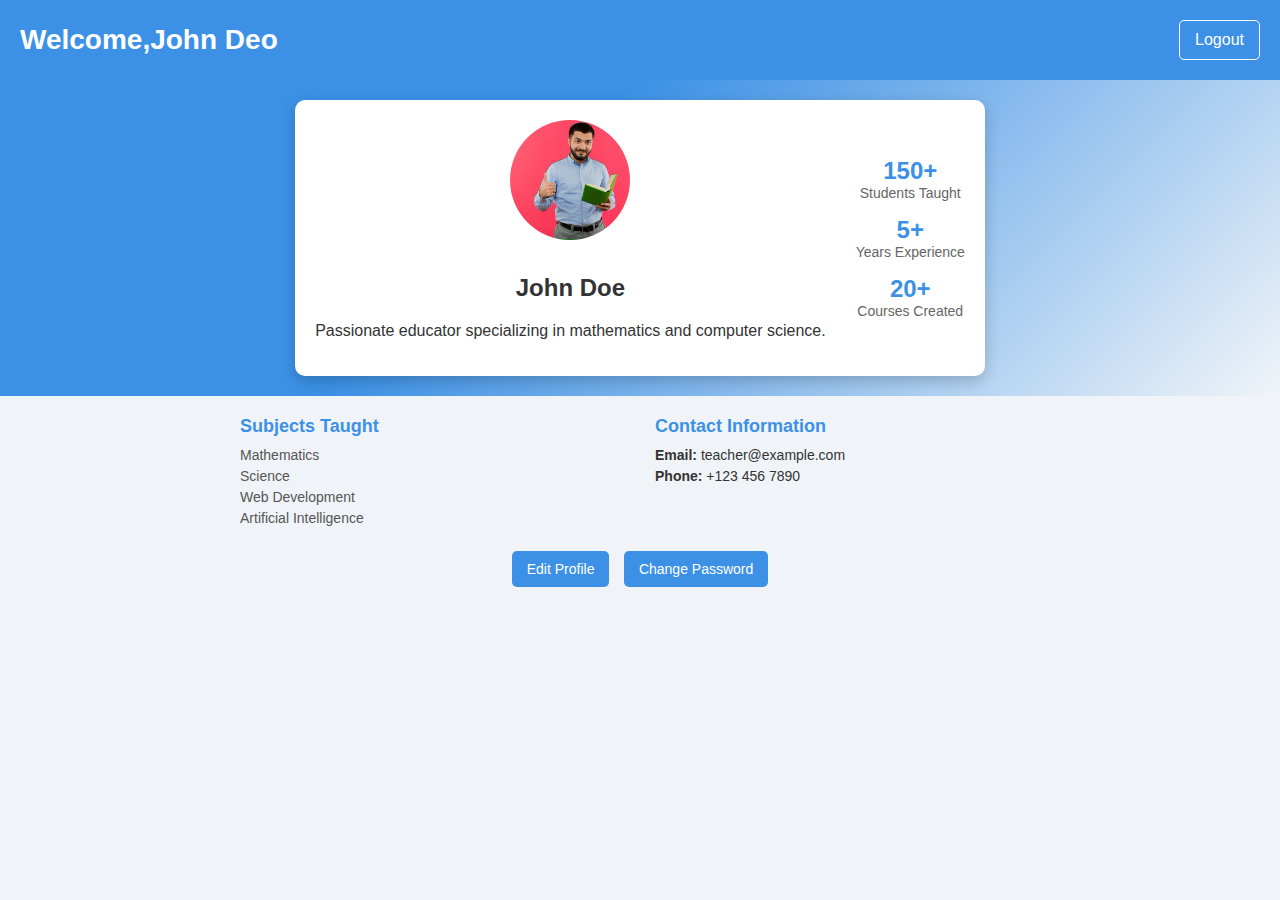
<file: teacher_profile.html>
<!DOCTYPE html>
<html lang="en">
<head>
    <meta charset="UTF-8">
    <meta name="viewport" content="width=device-width, initial-scale=1.0">
    <title>Teacher Profile</title>
    <style>
        /* General Styles */
        body {
            font-family: 'Roboto', sans-serif;
            margin: 0;
            padding: 0;
            background-color: #f0f4f8;
            color: #333;
        }

        header {
            display: flex;
            justify-content: space-between;
            align-items: center;
            background-color: #3c91e6;
            color: white;
            padding: 20px;
        }

        header h1 {
            margin: 0;
            font-size: 28px;
        }

        .logout {
            text-decoration: none;
            color: white;
            font-size: 16px;
            padding: 10px 15px;
            border: 1px solid white;
            border-radius: 5px;
            transition: background-color 0.3s;
        }

        .logout:hover {
            background-color: #2a6fb6;
        }

        /* Profile Overview */
        .profile-overview {
            display: flex;
            justify-content: center;
            align-items: center;
            padding: 20px;
            background: linear-gradient(135deg, #3c91e6 40%, #f0f4f8);
            color: white;
        }

        .profile-card {
            display: flex;
            gap: 30px;
            padding: 20px;
            background-color: white;
            color: #333;
            border-radius: 10px;
            box-shadow: 0 5px 15px rgba(0, 0, 0, 0.2);
        }

        .profile-info {
            text-align: center;
        }

        .profile-picture {
            width: 120px;
            height: 120px;
            border-radius: 50%;
            object-fit: cover;
            margin-bottom: 10px;
        }

        .profile-stats {
            display: flex;
            flex-direction: column;
            justify-content: center;
            gap: 15px;
        }

        .profile-stats div {
            text-align: center;
        }

        .profile-stats h3 {
            font-size: 24px;
            color: #3c91e6;
            margin: 0;
        }

        .profile-stats p {
            margin: 0;
            font-size: 14px;
            color: #666;
        }

        /* Details Section */
        .details-section {
            display: flex;
            justify-content: space-between;
            gap: 30px;
            max-width: 800px;
            margin: 20px auto;
        }

        .subjects-taught, .contact-info {
            flex: 1;
        }

        h3 {
            margin: 0 0 10px;
            font-size: 18px;
            color: #3c91e6;
        }

        .subject-list {
            list-style: none;
            padding: 0;
            margin: 0;
        }

        .subject-list li {
            margin: 5px 0;
            font-size: 14px;
            color: #555;
        }

        .contact-info p {
            font-size: 14px;
            margin: 5px 0;
        }

        /* Action Buttons */
        .action-buttons {
            text-align: center;
            margin: 20px 0;
        }

        button {
            padding: 10px 15px;
            font-size: 14px;
            border: none;
            border-radius: 5px;
            background-color: #3c91e6;
            color: white;
            cursor: pointer;
            margin: 0 5px;
        }

        button:hover {
            background-color: #2a6fb6;
        }

        /* Modal Styles */
        .modal {
            display: none;
            position: fixed;
            z-index: 1000;
            left: 0;
            top: 0;
            width: 100%;
            height: 100%;
            overflow: auto;
            background-color: rgba(0, 0, 0, 0.4);
        }

        .modal-content {
            background-color: white;
            margin: 10% auto;
            padding: 20px;
            border-radius: 10px;
            width: 80%;
            max-width: 500px;
            box-shadow: 0 4px 10px rgba(0, 0, 0, 0.2);
        }

        .close {
            color: #aaa;
            float: right;
            font-size: 28px;
            font-weight: bold;
            cursor: pointer;
        }

        .close:hover {
            color: #333;
        }

        form label {
            display: block;
            margin-bottom: 8px;
            font-size: 14px;
            color: #555;
        }

        form input, form textarea, form button {
            width: 100%;
            margin-bottom: 15px;
            padding: 10px;
            font-size: 14px;
            border: 1px solid #ccc;
            border-radius: 5px;
        }

        form button {
            background-color: #3c91e6;
            color: white;
            border: none;
            cursor: pointer;
        }

        form button:hover {
            background-color: #2a6fb6;
        }
    </style>
</head>
<body>
    <header>
        <h1>Welcome,John Deo</h1>
        <a href="logout.php" class="logout">Logout</a>
    </header>
    <main>
        <section class="profile-overview">
            <div class="profile-card">
                <div class="profile-info">
                    <img src="Teacher.jpg" alt="Profile Picture" class="profile-picture">
                    <h2>John Doe</h2>
                    <p class="bio">Passionate educator specializing in mathematics and computer science.</p>
                </div>
                <div class="profile-stats">
                    <div>
                        <h3>150+</h3>
                        <p>Students Taught</p>
                    </div>
                    <div>
                        <h3>5+</h3>
                        <p>Years Experience</p>
                    </div>
                    <div>
                        <h3>20+</h3>
                        <p>Courses Created</p>
                    </div>
                </div>
            </div>
        </section>
        <section class="details-section">
            <div class="subjects-taught">
                <h3>Subjects Taught</h3>
                <ul class="subject-list">
                    <li>Mathematics</li>
                    <li>Science</li>
                    <li>Web Development</li>
                    <li>Artificial Intelligence</li>
                </ul>
            </div>
            <div class="contact-info">
                <h3>Contact Information</h3>
                <p><strong>Email:</strong> teacher@example.com</p>
                <p><strong>Phone:</strong> +123 456 7890</p>
            </div>
        </section>
        <section class="action-buttons">
            <button onclick="openModal('editProfileModal')">Edit Profile</button>
            <button onclick="openModal('changePasswordModal')">Change Password</button>
        </section>
    </main>
     <!-- Edit Profile Modal -->
     <div id="editProfileModal" class="modal">
        <div class="modal-content">
            <span class="close" onclick="closeModal('editProfileModal')">&times;</span>
            <h2>Edit Profile</h2>
            <form method="POST" action="update_profile.php">
                <label for="name">Name:</label>
                <input type="text" id="name" name="name" value="[Teacher Name]" required>
                <label for="bio">Bio:</label>
                <textarea id="bio" name="bio" rows="4" required>Dedicated educator with expertise...</textarea>
                <label for="email">Email:</label>
                <input type="email" id="email" name="email" value="teacher@example.com" required>
                <label for="phone">Phone:</label>
                <input type="tel" id="phone" name="phone" value="+123 456 7890" required>
                <label for="subjects">Subjects Taught:</label>
                <input type="text" id="subjects" name="subjects" value="Mathematics, Science, Web Development, AI" required>
                <button type="submit">Save Changes</button>
            </form>
        </div>
    </div>

    <!-- Change Password Modal -->
    <div id="changePasswordModal" class="modal">
        <div class="modal-content">
            <span class="close" onclick="closeModal('changePasswordModal')">&times;</span>
            <h2>Change Password</h2>
            <form method="POST" action="update_password.php">
                <label for="currentPassword">Current Password:</label>
                <input type="password" id="currentPassword" name="currentPassword" required>
                <label for="newPassword">New Password:</label>
                <input type="password" id="newPassword" name="newPassword" required>
                <label for="confirmPassword">Confirm New Password:</label>
                <input type="password" id="confirmPassword" name="confirmPassword" required>
                <button type="submit">Change Password</button>
            </form>
        </div>
    </div>

    <script>
        // JavaScript for Modal
        function openModal(modalId) {
            document.getElementById(modalId).style.display = 'block';
        }

        function closeModal(modalId) {
            document.getElementById(modalId).style.display = 'none';
        }

        // Close the modal if the user clicks outside of it
        window.onclick = function(event) {
            const modals = document.querySelectorAll('.modal');
            modals.forEach(modal => {
                if (event.target == modal) {
                    modal.style.display = 'none';
                }
            });
        };
    </script>
</body>
</html>
</file>
<file: home_style.css>
/* General Styling */
body {
    font-family: Arial, sans-serif;
    background-color: #f0f2f5;
    margin: 0;
    padding: 0;
}

header {
    background-color: #007bff;
    color: white;
    padding: 15px;
    text-align: center;
    font-size: 1.5em;
}

header nav ul {
    list-style: none;
    padding: 0;
    display: flex;
    justify-content: flex-end;
    margin-top: 10px;
}

header nav ul li {
    margin-right: 20px;
}

header nav ul li a {
    color: white;
    text-decoration: none;
    font-size: 16px;
}

.logout {
    color: #ff5c5c;
}

/* Hero Section */
.hero-dashboard { 
    text-align: center;
    background-color: #007bff;
    color: white;
    padding: 40px 20px;
    border-radius: 10px;
    margin: 20px;
}

.hero-dashboard h2 {
    font-size: 2em;
}

.hero-dashboard p {
    font-size: 1.1em;
}

/* Announcements Section */
.dashboard-announcements {
    background-color: white;
    padding: 20px;
    margin: 20px;
    border-radius: 10px;
    box-shadow: 0 4px 8px rgba(0, 0, 0, 0.1);
}

.dashboard-announcements h3 {
    color: #007bff;
    font-size: 1.5em;
}

.dashboard-announcements ul {
    padding: 0;
    list-style-type: disc;
    margin-left: 20px;
}

/* Dashboard Functions Section */
.dashboard-functions {
    display: flex;
    flex-wrap: wrap;
    gap: 20px;
    justify-content: center;
    padding: 20px;
}

.dashboard-card {
    background-color: white;
    width: 250px;
    padding: 20px;
    border-radius: 10px;
    box-shadow: 0 4px 8px rgba(0, 0, 0, 0.1);
    text-align: center;
    transition: transform 0.2s;
}

.dashboard-card:hover {
    transform: translateY(-5px);
}

.dashboard-card h4 {
    color: #007bff;
    font-size: 1.4em;
}

.dashboard-card p {
    font-size: 0.9em;
    color: #555;
    margin: 10px 0;
}

button {
    padding: 10px 20px;
    background-color: #28a745;
    color: white;
    border: none;
    border-radius: 5px;
    cursor: pointer;
    font-size: 1em;
    transition: background-color 0.3s;
}

button:hover {
    background-color: #218838;
}

/* Teaching Tips Section */
.teaching-tips {
    background-color: white;
    padding: 20px;
    margin: 20px;
    border-radius: 10px;
    box-shadow: 0 4px 8px rgba(0, 0, 0, 0.1);
}

.teaching-tips h3 {
    color: #007bff;
    font-size: 1.5em;
}

.teaching-tips ul {
    padding: 0;
    list-style-type: disc;
    margin-left: 20px;
}

.teaching-tips ul li {
    font-size: 1em;
    color: #555;
}
</file>
